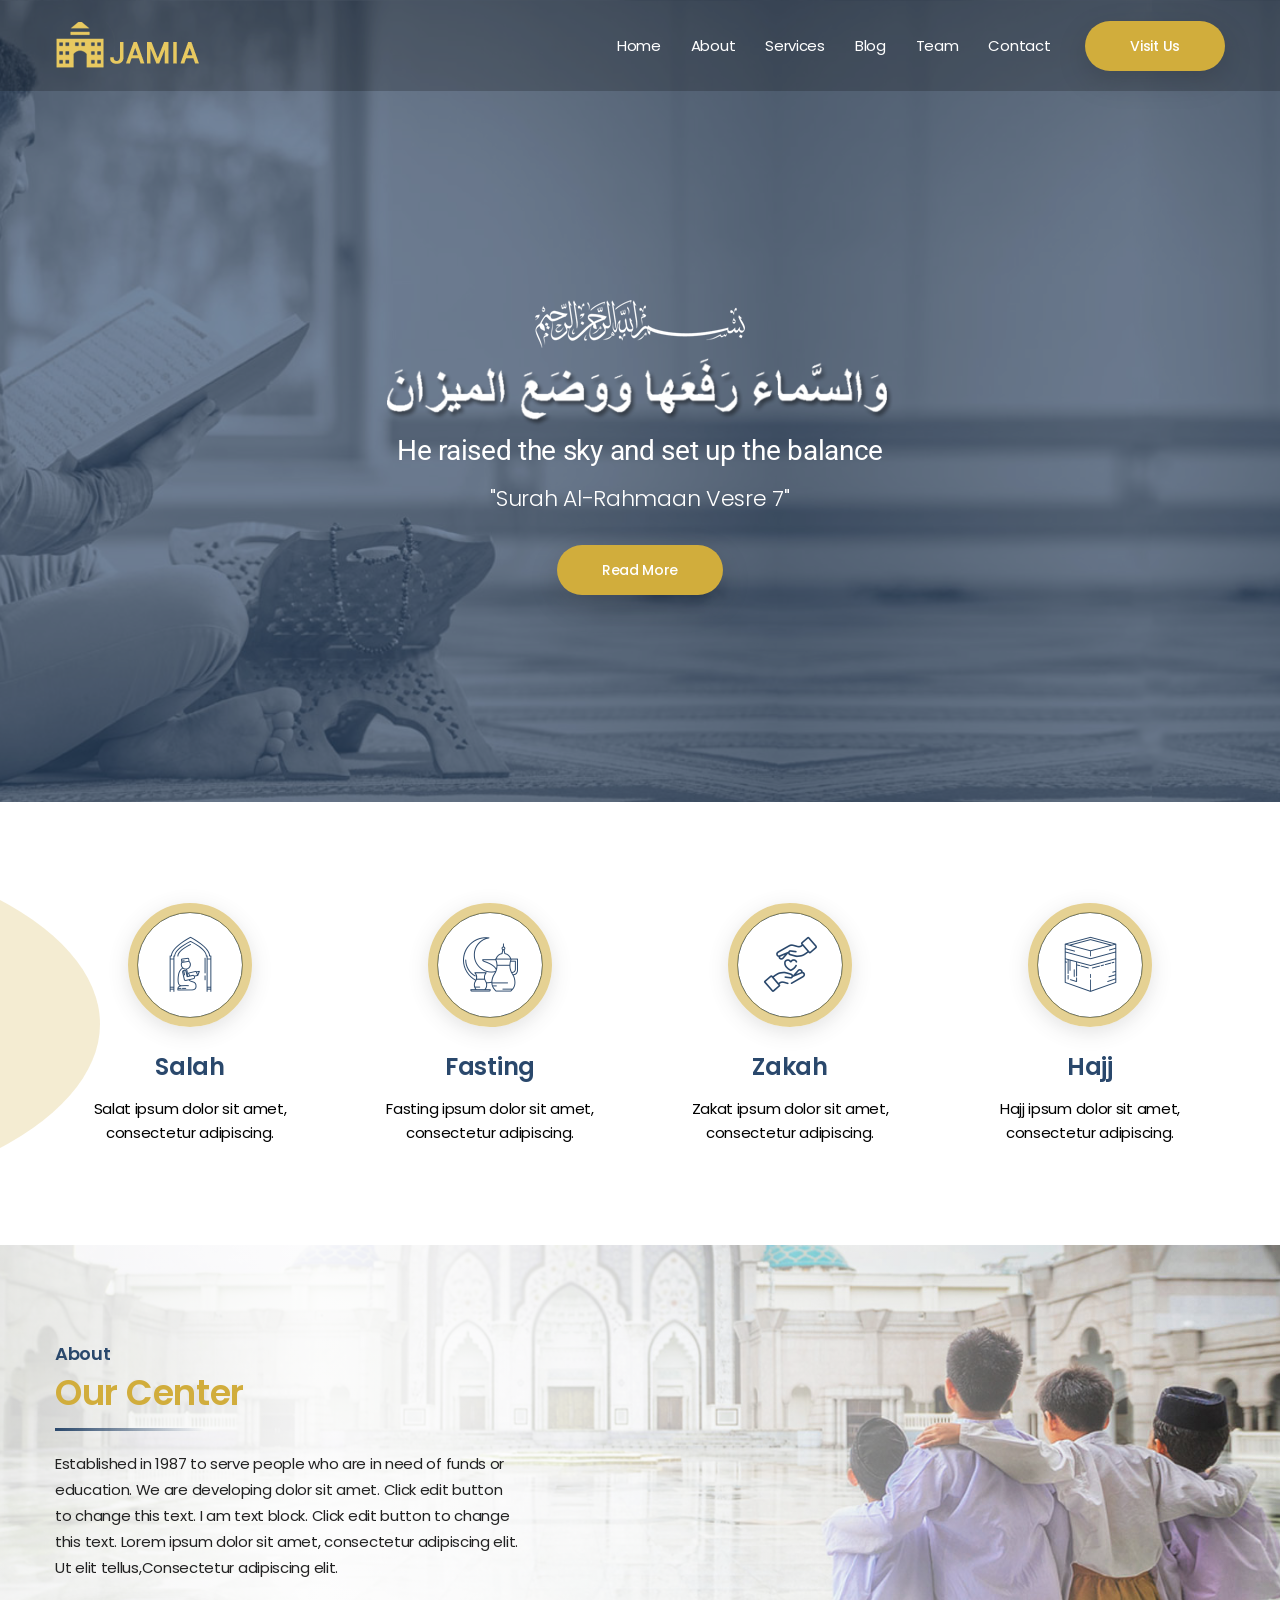
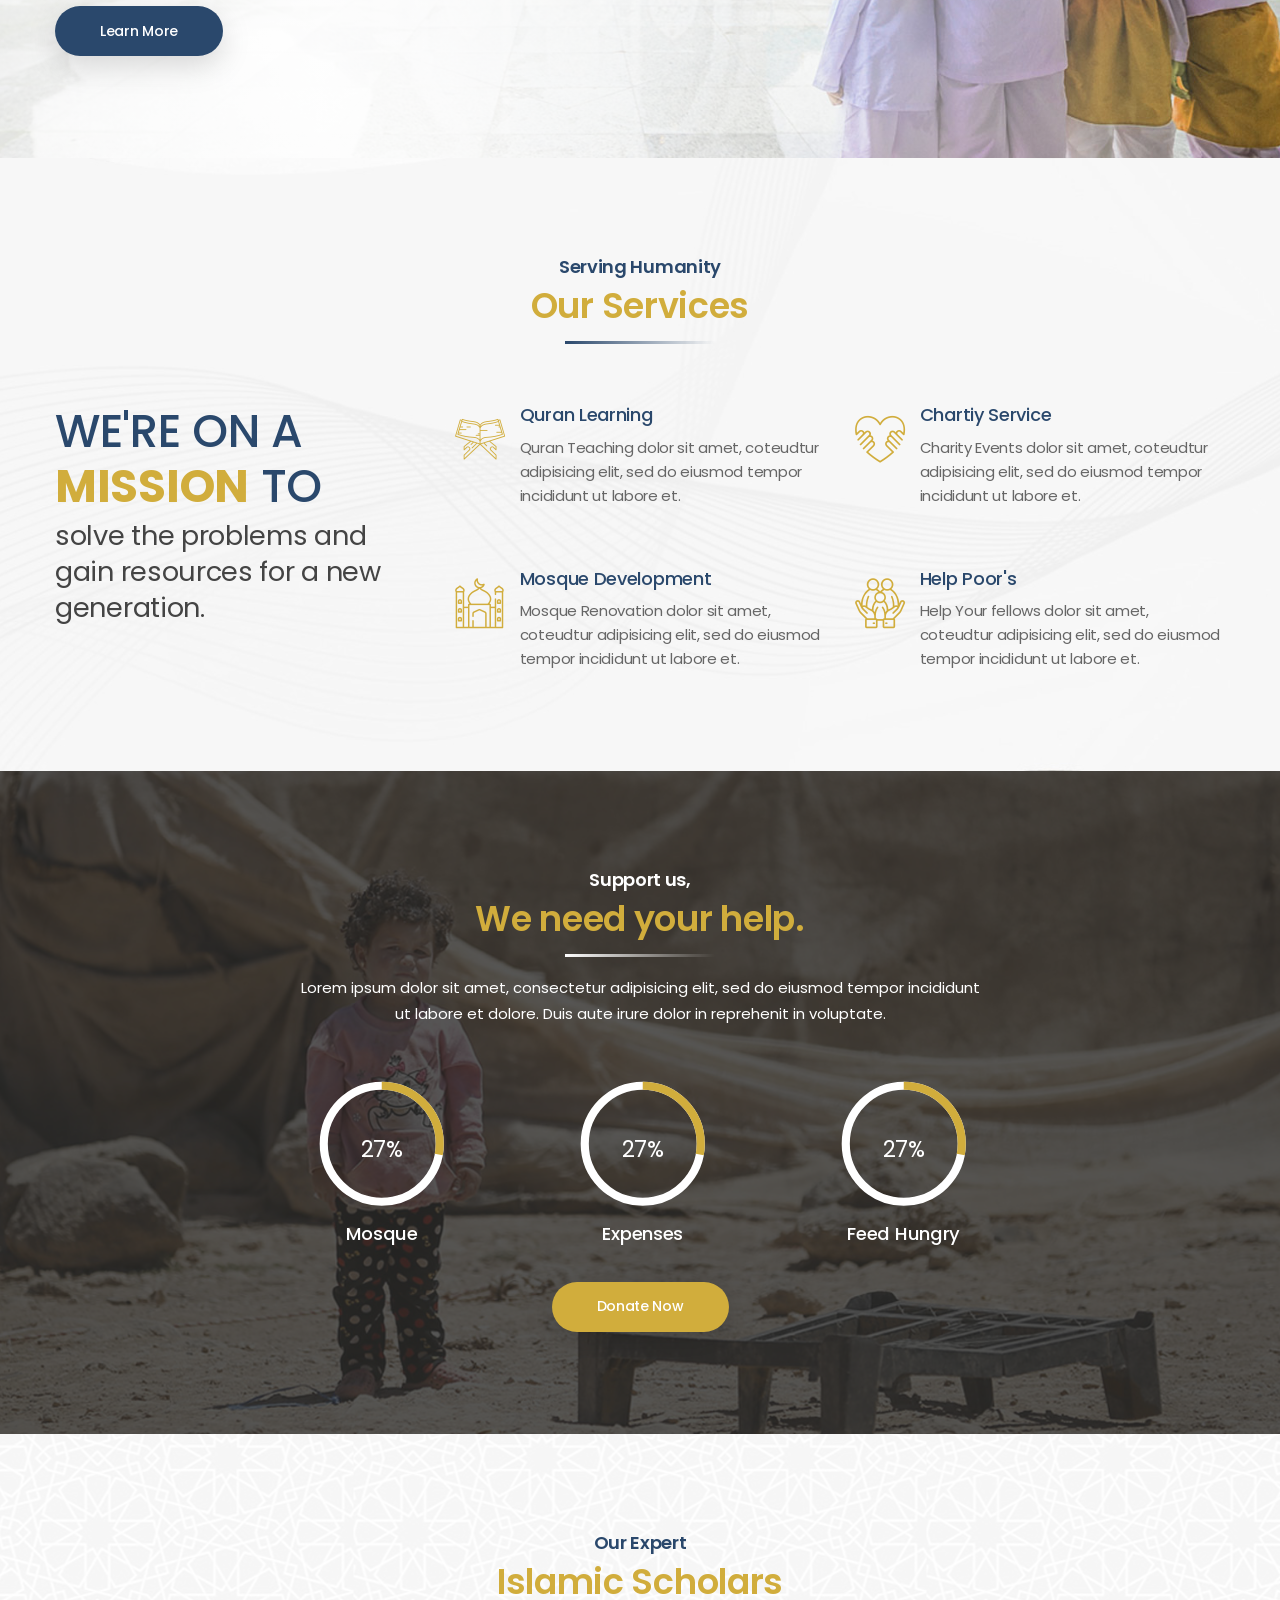
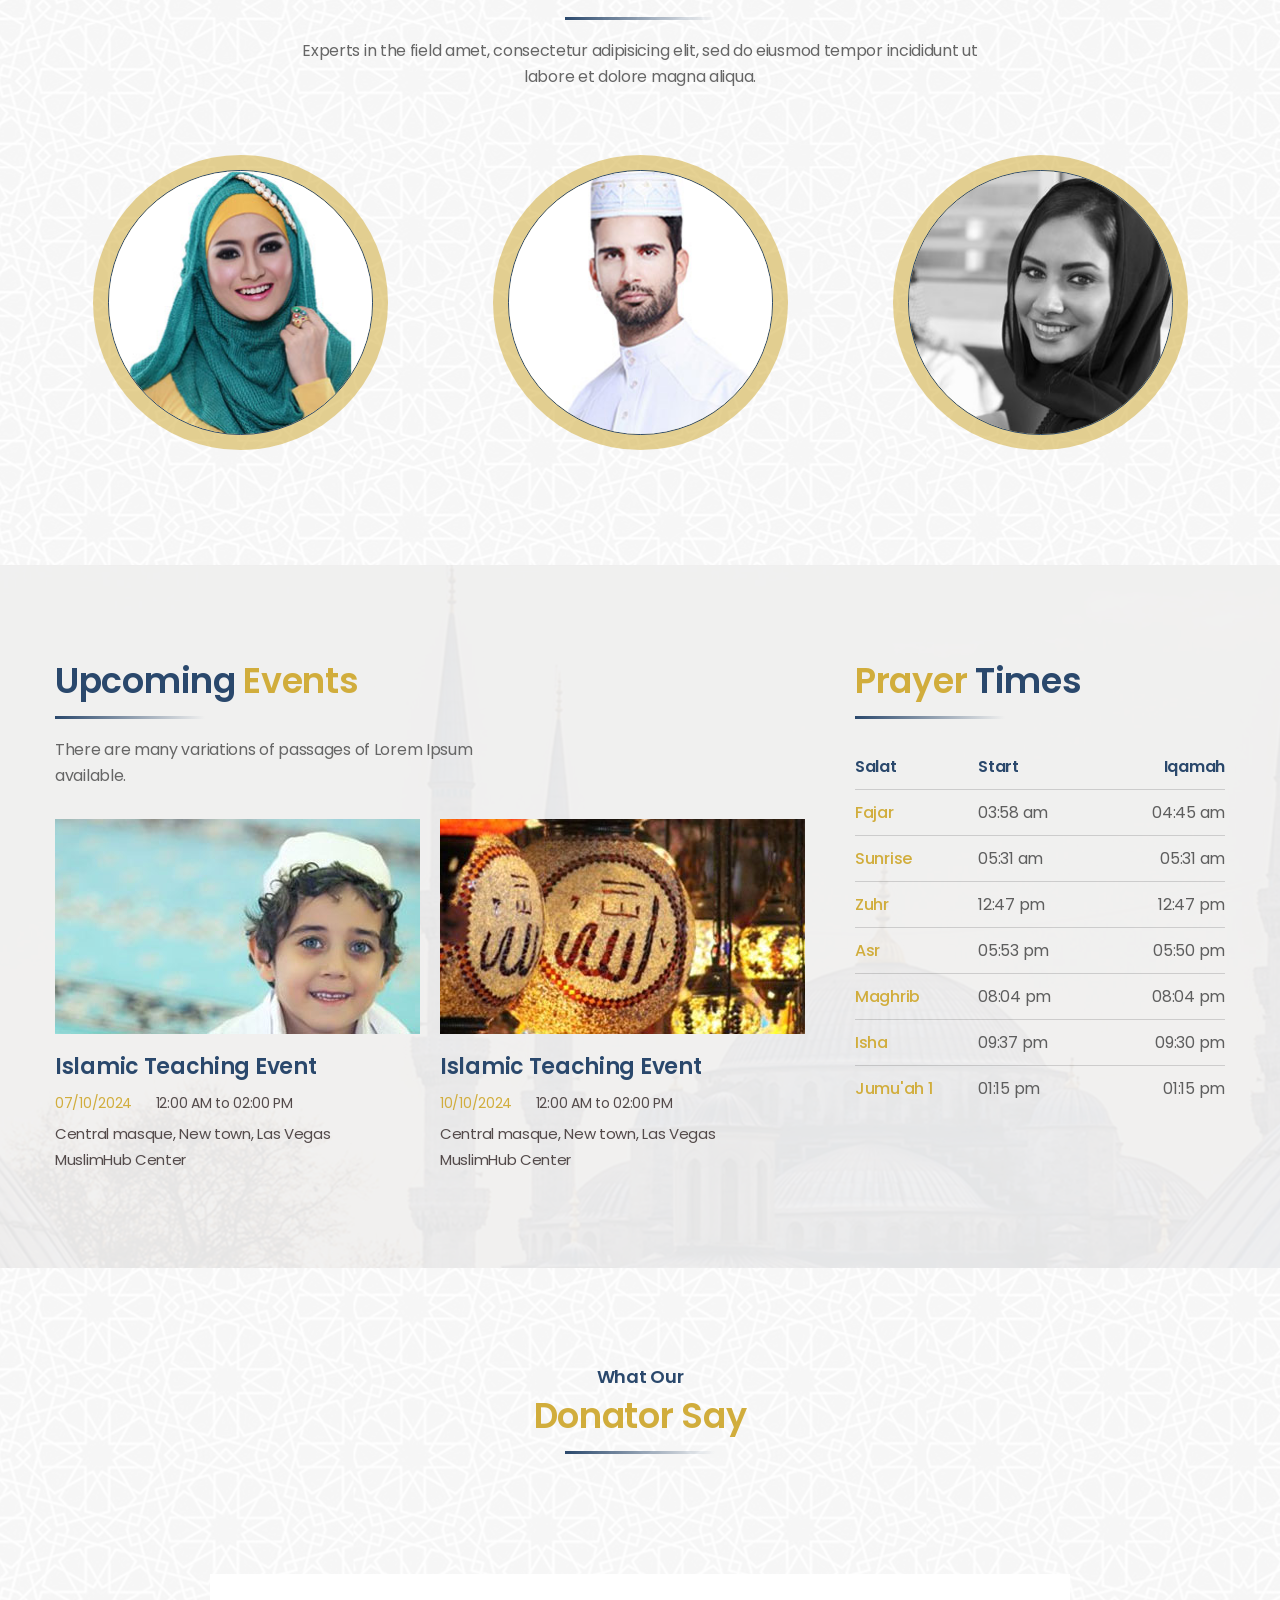
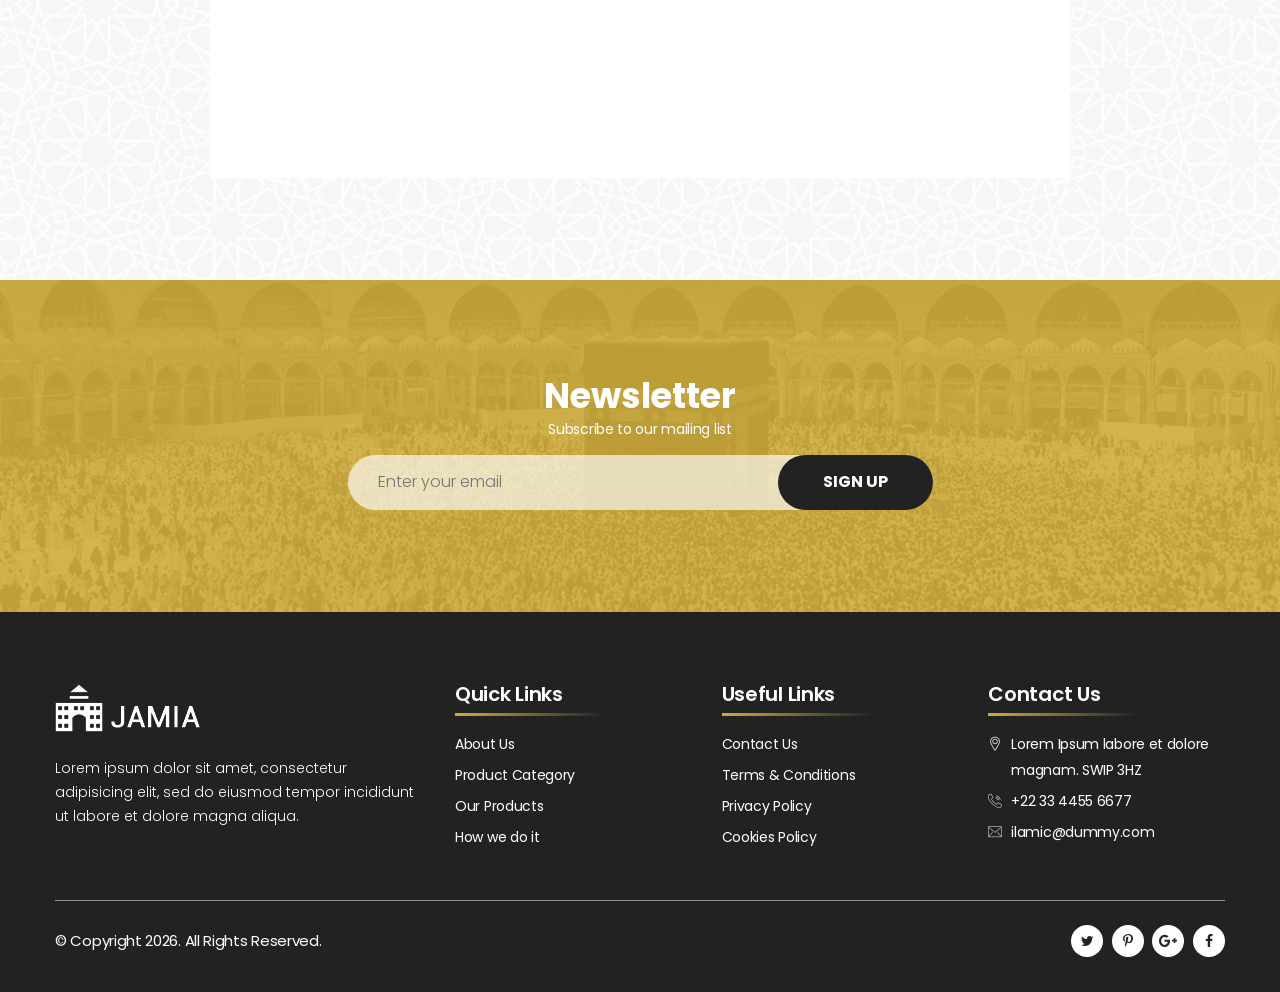
<file: index.html>
<!DOCTYPE html>
<html lang="en">

<head>
    <meta charset="UTF-8">
    <meta name="viewport" content="width=device-width, initial-scale=1, shrink-to-fit=no">
    <meta name="description" content="" />
    <meta name="keywords" content="" />
    <link rel="icon" href="assets/images/favicon.png" sizes="32x32" type="image/png">
    <title>Jamia - Islamic Center</title>

    <link rel="stylesheet" href="assets/css/icons.min.css">
    <link rel="stylesheet" href="assets/css/bootstrap.min.css">
    <link rel="stylesheet" href="assets/css/animate.min.css">
    <link rel="stylesheet" href="assets/css/fancybox.min.css">
    <link rel="stylesheet" href="assets/css/owl.carousel.min.css">
    <link rel="stylesheet" href="assets/css/jquery.circliful.css">
    <link rel="stylesheet" href="assets/css/style.css">
    <link rel="stylesheet" href="assets/css/responsive.css">

    <!-- Color Scheme -->
    <link rel="stylesheet" href="assets/css/colors/color.css" title="color" /><!-- Color -->
    <link rel="alternate stylesheet" href="assets/css/colors/color2.css" title="color2" /> <!-- Color2 -->
    <link rel="alternate stylesheet" href="assets/css/colors/color3.css" title="color3" /> <!-- Color3 -->
    <link rel="alternate stylesheet" href="assets/css/colors/color4.css" title="color4" /> <!-- Color4 -->
</head>
<body>
    <main>
        <div class="pageloader-wrap">
            <div class="loader">
                <div class="loader__bar"></div>
                <div class="loader__bar"></div>
                <div class="loader__bar"></div>
                <div class="loader__bar"></div>
                <div class="loader__bar"></div>
                <div class="loader__ball"></div>
            </div>
        </div><!-- Pageloader Wrap -->
        <div class="sidepanel">
            <span><i class="fa fa-cog fa-spin"></i></span>
            <div class="color-picker">
                <h3>Choose Your Color</h3>
                <a class="color applied" onclick="setActiveStyleSheet('color'); return false;"></a>
                <a class="color2" onclick="setActiveStyleSheet('color2'); return false;"></a>
                <a class="color3" onclick="setActiveStyleSheet('color3'); return false;"></a>
                <a class="color4" onclick="setActiveStyleSheet('color4'); return false;"></a>
            </div><!-- Color Picker -->
        </div><!-- Side Panel -->
        <header class="style1">
            <div class="container">
                <div class="logo"><a href="index.html" title="Logo"><img src="assets/images/logo.png" alt="logo.png"></a></div>
                <nav>
                    <div>
                        <a class="thm-btn brd-rd40" href="#" title="">Visit Us</a>
                        <ul>
                            <li><a href="index.html" title="">Home</a></li>
                            <li><a href="about.html" title="">About</a></li>
                            <li><a href="services.html" title="">Services</a> </li>
                            <li><a href="blog.html" title="">Blog</a></li>
                            <li><a href="team.html" title="">Team</a></li>
                            <li><a href="contact.html" title="">Contact</a></li>
                        </ul>
                    </div>
                </nav>
            </div>
        </header><!-- Header -->
        <div class="rspn-hdr">
            <div class="rspn-mdbr">
                <ul class="rspn-scil">
                    <li><a href="#" title="Twitter" target="_blank"><i class="fa fa-twitter"></i></a></li>
                    <li><a href="#" title="Facebook" target="_blank"><i class="fa fa-facebook"></i></a></li>
                    <li><a href="#" title="Linkedin" target="_blank"><i class="fa fa-linkedin"></i></a></li>
                    <li><a href="#" title="Google Plus" target="_blank"><i class="fa fa-google-plus"></i></a></li>                   
                </ul>
                <form class="rspn-srch">
                    <input type="text" placeholder="Enter Your Keyword" />
                    <button type="submit"><i class="fa fa-search"></i></button>
                </form>
            </div>
            <div class="lg-mn">
                <div class="logo"><a href="index.html" title="Logo"><img src="assets/images/logo2.png" alt="logo2.png"></a></div>
                <div class="rspn-cnt">
                    <span><i class="fa fa-envelope thm-clr"></i><a href="#" title="">info@bismillah.com</a></span>
                    <span><i class="fa fa-phone thm-clr"></i>+(00) 123-345-11</span>
                </div>
                <span class="rspn-mnu-btn"><i class="fa fa-list-ul"></i></span>
            </div>
            <div class="rsnp-mnu">
                <span class="rspn-mnu-cls"><i class="fa fa-times"></i></span>
                    <ul>
                        <li><a href="index.html" title="">Home</a></li>
                        <li><a href="about.html" title="">About</a></li>
                        <li><a href="services.html" title="">Services</a> </li>
                        <li><a href="blog.html" title="">Blog</a></li>
                        <li><a href="team.html" title="">Team</a></li>
                        <li><a href="contact.html" title="">Contact</a></li>
                    </ul>
            </div><!-- Responsive Menu -->
        </div><!-- Responsive Header -->
        <section>
            <div class="gap no-gap owl-yellow">
                <div class="featured-area-wrap text-center">
                    <div class="featured-area owl-carousel">
                        <div class="featured-item" style="background-image: url(assets/images/resources/slide1.jpg);">
                            <div class="featured-cap">
                                <img src="assets/images/resources/bsml-txt.png" alt="bsml-txt.png">
                                <h1><img src="assets/images/resources/ayat-txt.png" alt="ayat-txt-color.png"></h1>
                                <h3>He raised the sky and set up the balance</h3>
                                <span>"Surah Al-Rahmaan Vesre 7"</span>
                                <a class="thm-btn brd-rd40" href="#" title="">Read More</a>
                            </div>
                        </div>
                        <div class="featured-item" style="background-image: url(assets/images/resources/slide1.jpg);">
                            <div class="featured-cap">
                                <img src="assets/images/resources/bsml-txt2.png" alt="bsml-txt2.png">
                                <h1><img src="assets/images/resources/ayat-txt2.png" alt="ayat-txt2.png"></h1>
                                <h3>He raised the sky and set up the balance</h3>
                                <span>"Surah Al-Rahmaan Vesre 7"</span>
                                <a class="thm-btn brd-rd40" href="#" title="">Read More</a>
                            </div>
                        </div>
                    </div>
                </div><!-- Featured Area Wrap -->
            </div>
        </section>
        <section>
            <div class="gap">
                <div class="lft-shp shp-lyr"></div>
                <div class="container">
                    <div class="plrs-wrap text-center remove-ext5">
                        <div class="row">
                            <div class="col-md-3 col-sm-6 col-lg-3">
                                <div class="plr-box">
                                    <i class="flaticon-islamic-pray"></i>
                                    <div class="pilr-info">
                                        <h4>Salah</h4>
                                        <p>Salat ipsum dolor sit amet, consectetur adipiscing.</p>
                                    </div>
                                </div>
                            </div>
                            <div class="col-md-3 col-sm-6 col-lg-3">
                                <div class="plr-box">
                                    <i class="flaticon-islamic-ramadan"></i>
                                    <div class="pilr-info">
                                        <h4>Fasting</h4>
                                        <p>Fasting ipsum dolor sit amet, consectetur adipiscing.</p>
                                    </div>
                                </div>
                            </div>
                            <div class="col-md-3 col-sm-6 col-lg-3">
                                <div class="plr-box">
                                    <i class="flaticon-charity"></i>
                                    <div class="pilr-info">
                                        <h4>Zakah</h4>
                                        <p>Zakat ipsum dolor sit amet, consectetur adipiscing.</p>
                                    </div>
                                </div>
                            </div>
                            <div class="col-md-3 col-sm-6 col-lg-3">
                                <div class="plr-box">
                                    <i class="flaticon-kaaba-building"></i>
                                    <div class="pilr-info">
                                        <h4>Hajj</h4>
                                        <p>Hajj ipsum dolor sit amet, consectetur adipiscing.</p>
                                    </div>
                                </div>
                            </div>
                        </div>
                    </div><!-- Pillers Wrap -->
                </div>
            </div>
        </section>
        <section>
            <div class="gap white-grad-layer">
                <div class="fixed-bg" style="background-image: url(assets/images/parallax1.jpg);"></div>
                <div class="container">
                    <div class="abot-wrap">
                        <div class="row">
                            <div class="col-md-6 col-sm-12 col-lg-6">
                                <div class="abot-sec">
                                    <div class="sec-title">
                                        <div class="sec-title-inner">
                                            <span>About</span>
                                            <h3>Our Center</h3>
                                        </div>
                                    </div>
                                    <p>Established in 1987 to serve people who are in need of funds or education. We are developing dolor sit amet. Click edit button to change this text. I am text block. Click edit button to change this text. Lorem ipsum dolor sit amet, consectetur adipiscing elit. Ut elit tellus,Consectetur adipiscing elit. </p>
                                    <a class="secndry-btn brd-rd40" href="#" title="">Learn More</a>
                                </div>
                            </div>
                        </div>
                    </div><!-- About Wrap -->
                </div>
            </div>
        </section>
        <section>
            <div class="gap">
                <div class="fixed-bg" style="background-image: url(assets/images/parallax2.jpg);"></div>
                <div class="container">
                    <div class="sec-title text-center">
                        <div class="sec-title-inner">
                            <span>Serving Humanity</span>
                            <h3>Our Services</h3>
                        </div>
                    </div>
                    <div class="serv-wrap">
                        <div class="row">
                            <div class="col-md-4 col-sm-12 col-lg-4">
                                <div class="srv-tl">
                                    <h2>We're on a <span>Mission</span> to</h2>
                                    <h5>solve the problems and gain resources for a new generation.</h5>
                                </div>
                            </div>
                            <div class="col-md-8 col-sm-12 col-lg-8">
                                <div class="remove-ext9">
                                    <div class="row">
                                        <div class="col-md-6 col-sm-6 col-lg-6">
                                            <div class="serv-box">
                                                <i class="flaticon-quran-rehal"></i>
                                                <div class="serv-info">
                                                    <h4>Quran Learning</h4>
                                                    <p>Quran Teaching dolor sit amet, coteudtur adipisicing elit, sed do eiusmod tempor incididunt ut labore et.</p>
                                                </div>
                                            </div>
                                        </div>
                                        <div class="col-md-6 col-sm-6 col-lg-6">
                                            <div class="serv-box">
                                                <i class="flaticon-heart-1"></i>
                                                <div class="serv-info">
                                                    <h4>Chartiy Service</h4>
                                                    <p>Charity Events dolor sit amet, coteudtur adipisicing elit, sed do eiusmod tempor incididunt ut labore et.</p>
                                                </div>
                                            </div>
                                        </div>
                                        <div class="col-md-6 col-sm-6 col-lg-6">
                                            <div class="serv-box">
                                                <i class="flaticon-mosque"></i>
                                                <div class="serv-info">
                                                    <h4>Mosque Development</h4>
                                                    <p>Mosque Renovation dolor sit amet, coteudtur adipisicing elit, sed do eiusmod tempor incididunt ut labore et.</p>
                                                </div>
                                            </div>
                                        </div>
                                        <div class="col-md-6 col-sm-6 col-lg-6">
                                            <div class="serv-box">
                                                <i class="flaticon-social-care"></i>
                                                <div class="serv-info">
                                                    <h4>Help Poor's</h4>
                                                    <p>Help Your fellows dolor sit amet, coteudtur adipisicing elit, sed do eiusmod tempor incididunt ut labore et.</p>
                                                </div>
                                            </div>
                                        </div>
                                    </div>
                                </div>
                            </div>
                        </div>
                    </div><!-- Serv Wrap -->
                </div>
            </div>
        </section>
		
		<section>
            <div class="gap black-layer2 opc8 style-4-donate">
                <div class="fixed-bg" style="background-image: url(assets/images/parallax3.jpg);"></div>
                <div class="container">
                    <div class="sec-title2 text-center">
                        <div class="sec-title-inner">
                            <span>Support us,</span>
                            <h3>We need your help.</h3>
                        </div>
                        <p>Lorem ipsum dolor sit amet, consectetur adipisicing elit, sed do eiusmod tempor incididunt ut labore et dolore. Duis aute irure dolor in reprehenit in voluptate.</p>
                    </div>
                    <div class="suprt-prgrs style2 text-center">
                        <div class="suprt-prg" id="suprt-prg1"></div>
						<div class="suprt-prg" id="suprt-prg2"></div>
						<div class="suprt-prg" id="suprt-prg3"></div>
                    </div>
                    <div class="view-all text-center">
                        <a class="thm-btn brd-rd40" href="#" title="">Donate Now</a>
                    </div><!-- View All -->
                </div>
            </div>
        </section>
        
        <section>
            <div class="gap white-layer opc9">
                <div class="fixed-bg ptrn-bg" style="background-image: url(assets/images/pattern-bg.jpg);"></div>
                <div class="container">
                    <div class="sec-title text-center">
                        <div class="sec-title-inner">
                            <span>Our Expert</span>
                            <h3>Islamic Scholars</h3>
                        </div>
                        <p>Experts in the field amet, consectetur adipisicing elit, sed do eiusmod tempor incididunt ut labore et dolore magna aliqua.</p>
                    </div>
                    <div class="team-wrap text-center remove-ext5">
                        <div class="row">
                            <div class="col-md-4 col-sm-6 col-lg-4">
                                <div class="team-box">
                                    <img src="assets/images/resources/team-img1-1.jpg" alt="team-img1-1.jpg">
                                    <div class="team-info">
                                        <h4>Al Zahra</h4>
                                        <p>Lorem ipsum dolor sit amet, consectetur adipisicing elit, sed do eiusmod tempor</p>
                                        <div class="team-scl">
                                            <a href="#" title="Twitter" target="_blank"><i class="fa fa-twitter"></i></a>
                                            <a href="#" title="Pinterest" target="_blank"><i class="fa fa-pinterest-p"></i></a>
                                            <a href="#" title="Google Plus" target="_blank"><i class="fa fa-google-plus"></i></a>
                                            <a href="#" title="Facebook" target="_blank"><i class="fa fa-facebook"></i></a>
                                        </div>
                                    </div>
                                </div>
                            </div>
                            <div class="col-md-4 col-sm-6 col-lg-4">
                                <div class="team-box">
                                    <img src="assets/images/resources/team-img1-2.jpg" alt="team-img1-2.jpg">
                                    <div class="team-info">
                                        <h4>Umair</h4>
                                        <p>Lorem ipsum dolor sit amet, consectetur adipisicing elit, sed do eiusmod tempor</p>
                                        <div class="team-scl">
                                            <a href="#" title="Twitter" target="_blank"><i class="fa fa-twitter"></i></a>
                                            <a href="#" title="Pinterest" target="_blank"><i class="fa fa-pinterest-p"></i></a>
                                            <a href="#" title="Google Plus" target="_blank"><i class="fa fa-google-plus"></i></a>
                                            <a href="#" title="Facebook" target="_blank"><i class="fa fa-facebook"></i></a>
                                        </div>
                                    </div>
                                </div>
                            </div>
                            <div class="col-md-4 col-sm-6 col-lg-4">
                                <div class="team-box">
                                    <img src="assets/images/resources/team-img1-3.jpg" alt="team-img1-3.jpg">
                                    <div class="team-info">
                                        <h4>Fatima</h4>
                                        <p>Lorem ipsum dolor sit amet, consectetur adipisicing elit, sed do eiusmod tempor</p>
                                        <div class="team-scl">
                                            <a href="#" title="Twitter" target="_blank"><i class="fa fa-twitter"></i></a>
                                            <a href="#" title="Pinterest" target="_blank"><i class="fa fa-pinterest-p"></i></a>
                                            <a href="#" title="Google Plus" target="_blank"><i class="fa fa-google-plus"></i></a>
                                            <a href="#" title="Facebook" target="_blank"><i class="fa fa-facebook"></i></a>
                                        </div>
                                    </div>
                                </div>
                            </div>
                        </div>
                    </div><!-- Team Wrap -->
                </div>
            </div>
        </section>
        <section>
            <div class="gap gray-layer opc95">
                <div class="fixed-bg" style="background-image: url(assets/images/parallax4.jpg);"></div>
                <div class="container">
                    <div class="evnt-pry-wrap">
                        <div class="row">
                            <div class="col-md-8 col-sm-12 col-lg-8">
                                <div class="sec-title">
                                    <div class="sec-title-inner">
                                        <h3><span>Upcoming</span> Events</h3>
                                    </div>
                                    <p>There are many variations of passages of Lorem Ipsum available.</p>
                                </div>
                                <div class="evnt-wrap remove-ext5">
                                    <div class="row mrg20">
                                        <div class="col-md-6 col-sm-6 col-lg-6">
                                            <div class="evnt-box">
                                                <div class="evnt-thmb">
                                                    <a href="#" title=""><img src="assets/images/resources/evnt-img1.jpg" alt="evnt-img1.jpg"></a>
                                                </div>
                                                <div class="evnt-info">
                                                    <h4><a href="#" title="">Islamic Teaching Event</a></h4>
                                                    <ul class="pst-mta">
                                                        <li class="thm-clr">07/10/2024</li>
                                                        <li>12:00 AM to 02:00 PM</li>
                                                    </ul>
                                                    <p>Central masque, New town, Las Vegas MuslimHub Center</p>
                                                </div>
                                            </div>
                                        </div>
                                        <div class="col-md-6 col-sm-6 col-lg-6">
                                            <div class="evnt-box">
                                                <div class="evnt-thmb">
                                                    <a href="#" title=""><img src="assets/images/resources/evnt-img2.jpg" alt="evnt-img2.jpg"></a>
                                                </div>
                                                <div class="evnt-info">
                                                    <h4><a href="#" title="">Islamic Teaching Event</a></h4>
                                                    <ul class="pst-mta">
                                                        <li class="thm-clr">10/10/2024</li>
                                                        <li>12:00 AM to 02:00 PM</li>
                                                    </ul>
                                                    <p>Central masque, New town, Las Vegas MuslimHub Center</p>
                                                </div>
                                            </div>
                                        </div>
                                    </div>
                                </div><!-- Events Wrap -->
                            </div>
                            <div class="col-md-4 col-sm-12 col-lg-4">
                                <div class="sec-title">
                                    <div class="sec-title-inner">
                                        <h3>Prayer <span>Times</span></h3>
                                    </div>
                                </div>
                                <ul class="prayer-times">
                                    <li class="pry-tim-hed"><span>Salat</span><span>Start</span><span>Iqamah</span></li>
                                    <li><span class="thm-clr">Fajar</span><span>03:58 am</span><span>04:45 am</span></li>
                                    <li><span class="thm-clr">Sunrise</span><span>05:31 am</span><span>05:31 am</span></li>
                                    <li><span class="thm-clr">Zuhr</span><span>12:47 pm</span><span>12:47 pm</span></li>
                                    <li><span class="thm-clr">Asr</span><span>05:53 pm</span><span>05:50 pm</span></li>
                                    <li><span class="thm-clr">Maghrib</span><span>08:04 pm</span><span>08:04 pm</span></li>
                                    <li><span class="thm-clr">Isha</span><span>09:37 pm</span><span>09:30 pm</span></li>
                                    <li><span class="thm-clr">Jumu'ah 1</span><span>01:15 pm</span><span>01:15 pm</span></li>
                                </ul>
                            </div>
                        </div>
                    </div><!-- Events & Prayer Wrap -->
                </div>
            </div>
        </section>
        <section>
            <div class="gap white-layer opc9">
                <div class="fixed-bg ptrn-bg" style="background-image: url(assets/images/pattern-bg.jpg);"></div>
                <div class="container">
                    <div class="sec-title text-center">
                        <div class="sec-title-inner">
                            <span>What Our</span>
                            <h3>Donator Say</h3>
                        </div>
                    </div>
                    <div class="testi-wrap text-center">
                        <div class="testi-car owl-carousel">
                            <div class="testi-itm">
                                <i><img src="assets/images/resources/testi-img1.jpg" alt="testi-img1.jpg"></i>
                                <div class="testi-info">
                                    <h4>Abu Hassam Adam</h4>
                                    <p><i>"</i>Lorem ipsum dolor sit amet, consectetur adipisicing elit, sed do eiusmod tempor incididunt ut labore et dolore magna aliqua.<i>"</i></p>
                                </div>
                            </div>
                            <div class="testi-itm">
                                <i><img src="assets/images/resources/testi-img2.jpg" alt="testi-img2.jpg"></i>
                                <div class="testi-info">
                                    <h4>Abu Adam Hassam</h4>
                                    <p><i>"</i>Lorem ipsum dolor sit amet, consectetur adipisicing elit, sed do eiusmod tempor incididunt ut labore et dolore magna aliqua.<i>"</i></p>
                                </div>
                            </div>
                        </div>
                    </div>
                </div>
            </div>
        </section>
        <section>
            <div class="gap thm-layer opc9">
                <div class="fixed-bg" style="background-image: url(assets/images/parallax7.jpg);"></div>
                <div class="container">
                    <div class="nwsltr-wrp text-center">
                        <div class="nwsltr-innr">
                            <div class="nwsltr-title">
                                <h3>Newsletter</h3>
                                <span>Subscribe to our mailing list</span>
                            </div>
                            <form>
                                <input type="email" placeholder="Enter your email">
                                <button type="submit">Sign up</button>
                            </form>
                        </div>
                    </div>
                </div>
            </div>
        </section>
        <footer>
            <div class="gap top-spac70 drk-bg2 remove-bottom">
                <div class="container">
                    <div class="footer-data">
                        <div class="row">
                            <div class="col-md-4 col-sm-12 col-lg-4">
                                <div class="wdgt-box">
                                    <div class="logo"><a href="index.html" title="Logo"><img src="assets/images/logo2.png" alt="logo2.png"></a></div>
                                    <p>Lorem ipsum dolor sit amet, consectetur adipisicing elit, sed do eiusmod tempor incididunt ut labore et dolore magna aliqua.</p>
                                </div>
                            </div>
                            <div class="col-md-8 col-sm-12 col-lg-8">
                                <div class="row">
                                    <div class="col-md-4 col-sm-4 col-lg-4">
                                        <div class="wdgt-box">
                                            <h4>Quick Links</h4>
                                            <ul>
                                                <li><a href="#" title="">About Us</a></li>
                                                <li><a href="#" title="">Product Category</a></li>
                                                <li><a href="#" title="">Our Products</a></li>
                                                <li><a href="#" title="">How we do it</a></li>
                                            </ul>
                                        </div>
                                    </div>
                                    <div class="col-md-4 col-sm-4 col-lg-4">
                                        <div class="wdgt-box">
                                            <h4>Useful Links</h4>
                                            <ul>
                                                <li><a href="#" title="">Contact Us</a></li>
                                                <li><a href="#" title="">Terms & Conditions</a></li>
                                                <li><a href="#" title="">Privacy Policy</a></li>
                                                <li><a href="#" title="">Cookies Policy</a></li>
                                            </ul>
                                        </div>
                                    </div>
                                    <div class="col-md-4 col-sm-4 col-lg-4">
                                        <div class="wdgt-box">
                                            <h4>Contact Us</h4>
                                            <ul class="cont-lst">
                                                <li><i class="flaticon-location-pin"></i>Lorem Ipsum labore et dolore magnam. SWIP 3HZ</li>
                                                <li><i class="flaticon-call"></i>+22 33 4455 6677</li>
                                                <li><i class="flaticon-email"></i><a href="#" title="">ilamic@dummy.com</a></li>
                                            </ul>
                                        </div>
                                    </div>
                                </div>
                            </div>
                        </div>
                    </div><!-- Footer Data -->
                    <div class="bottom-bar">
                        <p>&copy; Copyright 2026. All Rights Reserved.</p>
                        <div class="scl">
                            <a href="#" title="Twitter" target="_blank"><i class="fa fa-twitter"></i></a>
                            <a href="#" title="Pinterest" target="_blank"><i class="fa fa-pinterest-p"></i></a>
                            <a href="#" title="Google Plus" target="_blank"><i class="fa fa-google-plus"></i></a>
                            <a href="#" title="Facebook" target="_blank"><i class="fa fa-facebook"></i></a>
                        </div>
                    </div><!-- Bottom Bar -->
                </div>
            </div>
        </footer>
    </main><!-- Main Wrapper -->

    <script src="assets/js/jquery.min.js"></script>
    <script src="assets/js/bootstrap.min.js"></script>
    <script src="assets/js/downCount.js"></script>
    <script src="assets/js/fancybox.min.js"></script>
    <script src="assets/js/isotope.pkgd.min.js"></script>
    <script src="assets/js/perfectscrollbar.min.js"></script>
    <script src="assets/js/wow.min.js"></script>
    <script src="assets/js/owl.carousel.min.js"></script>
    <script src="assets/js/jquery.circliful.min.js"></script>
    <script src="assets/js/custom-scripts.js"></script>
</body>	


</html>
</file>
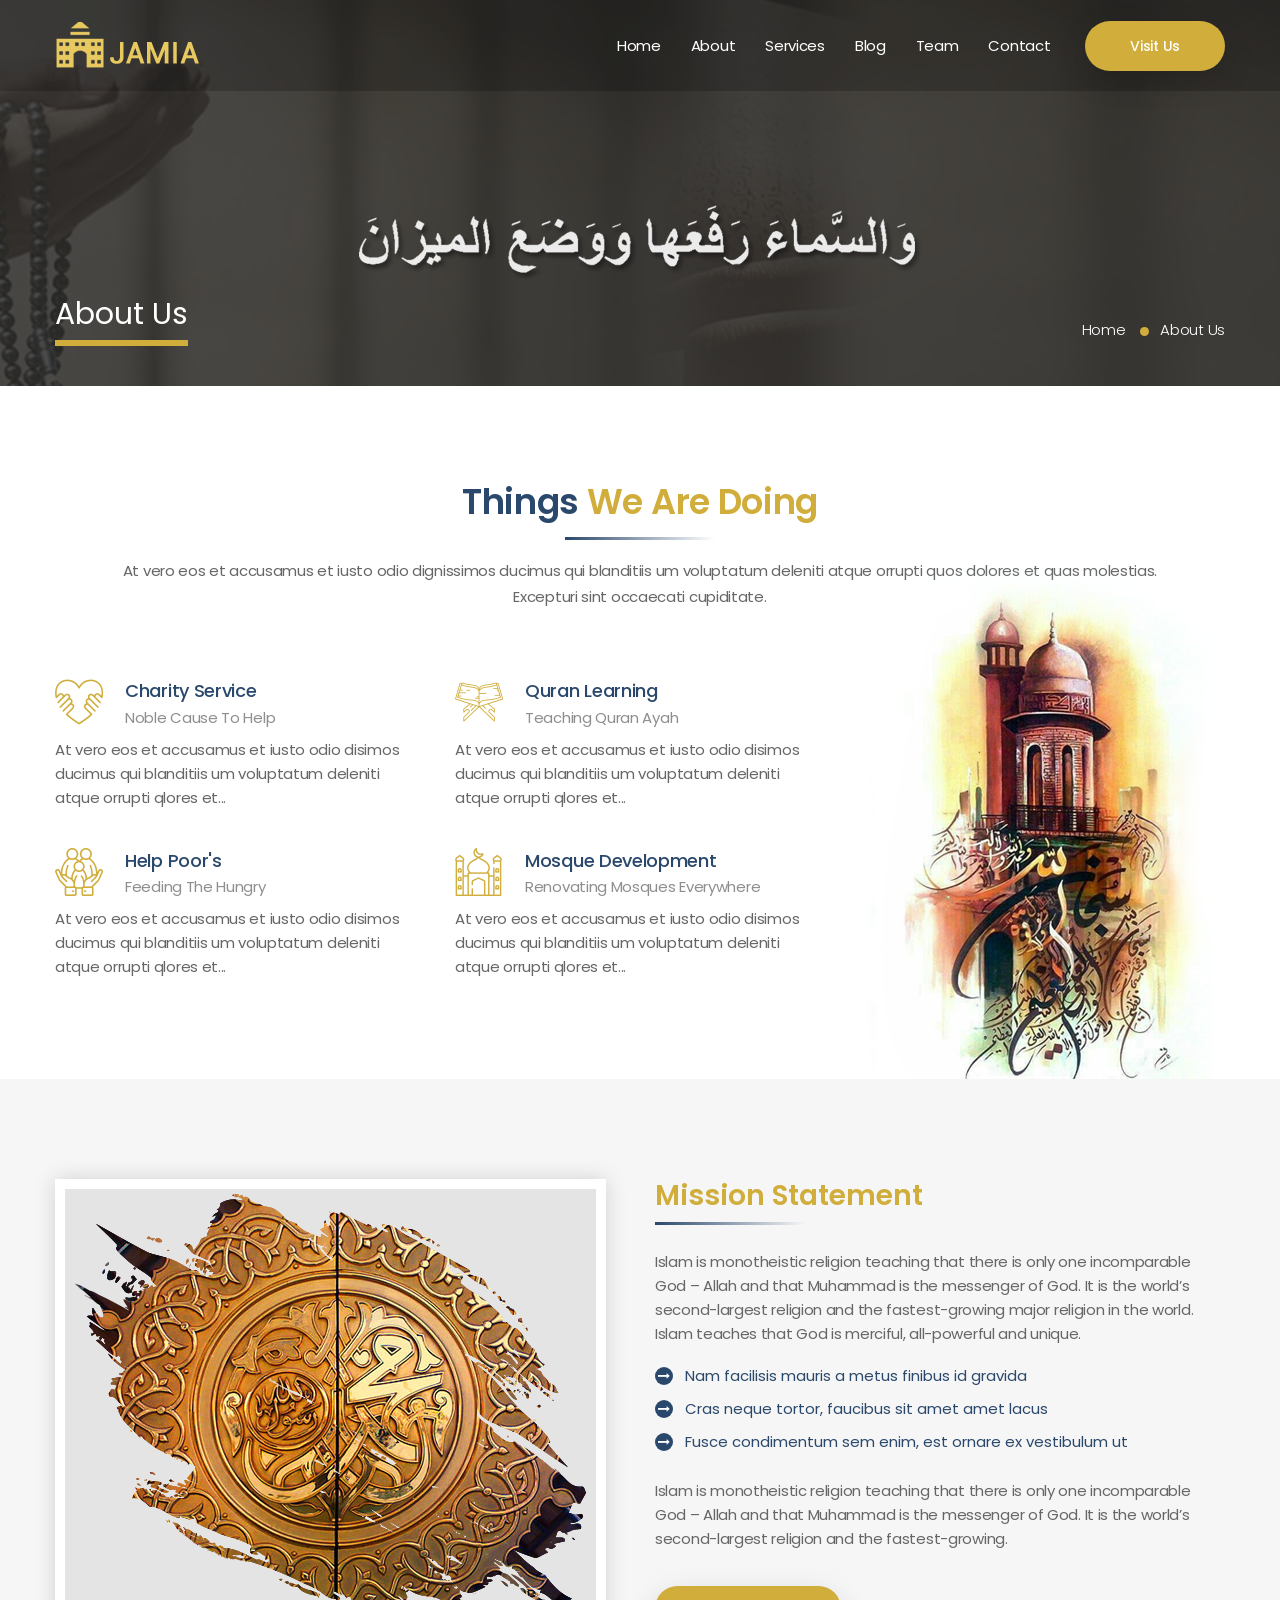
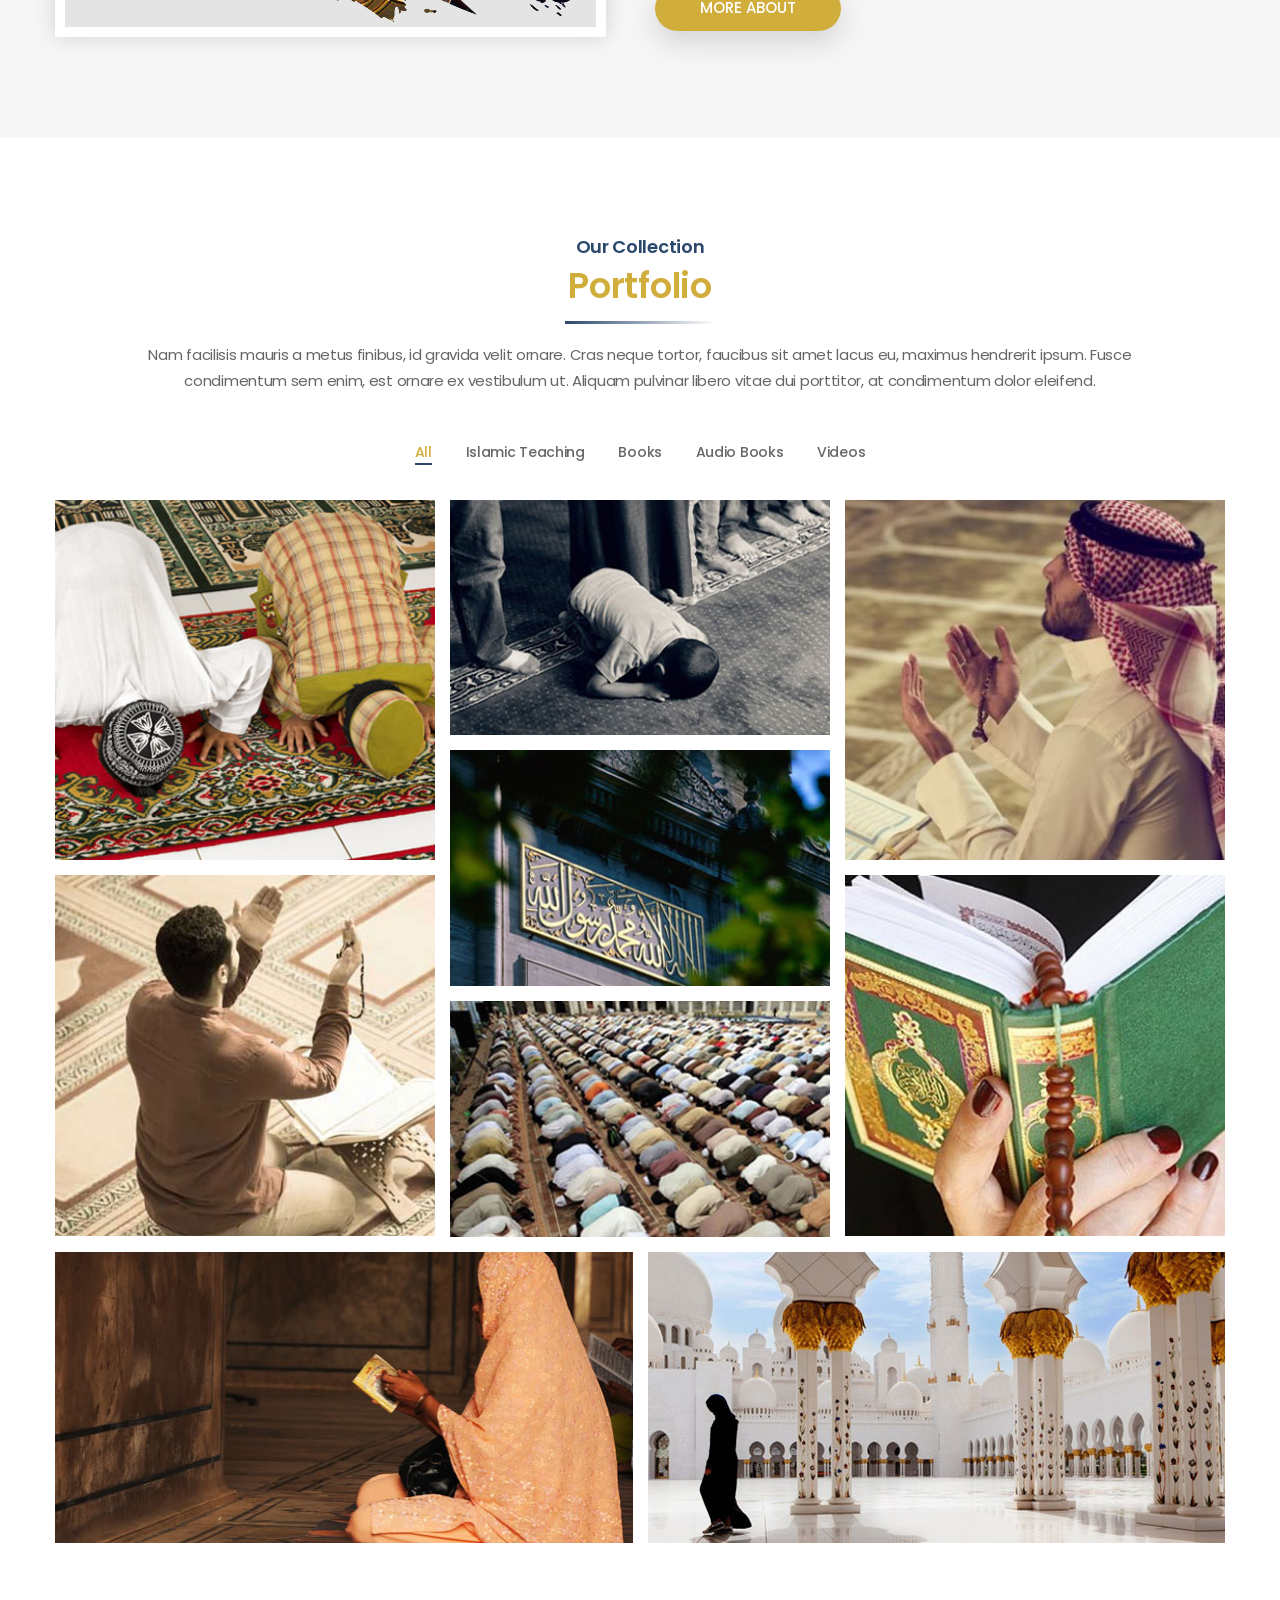
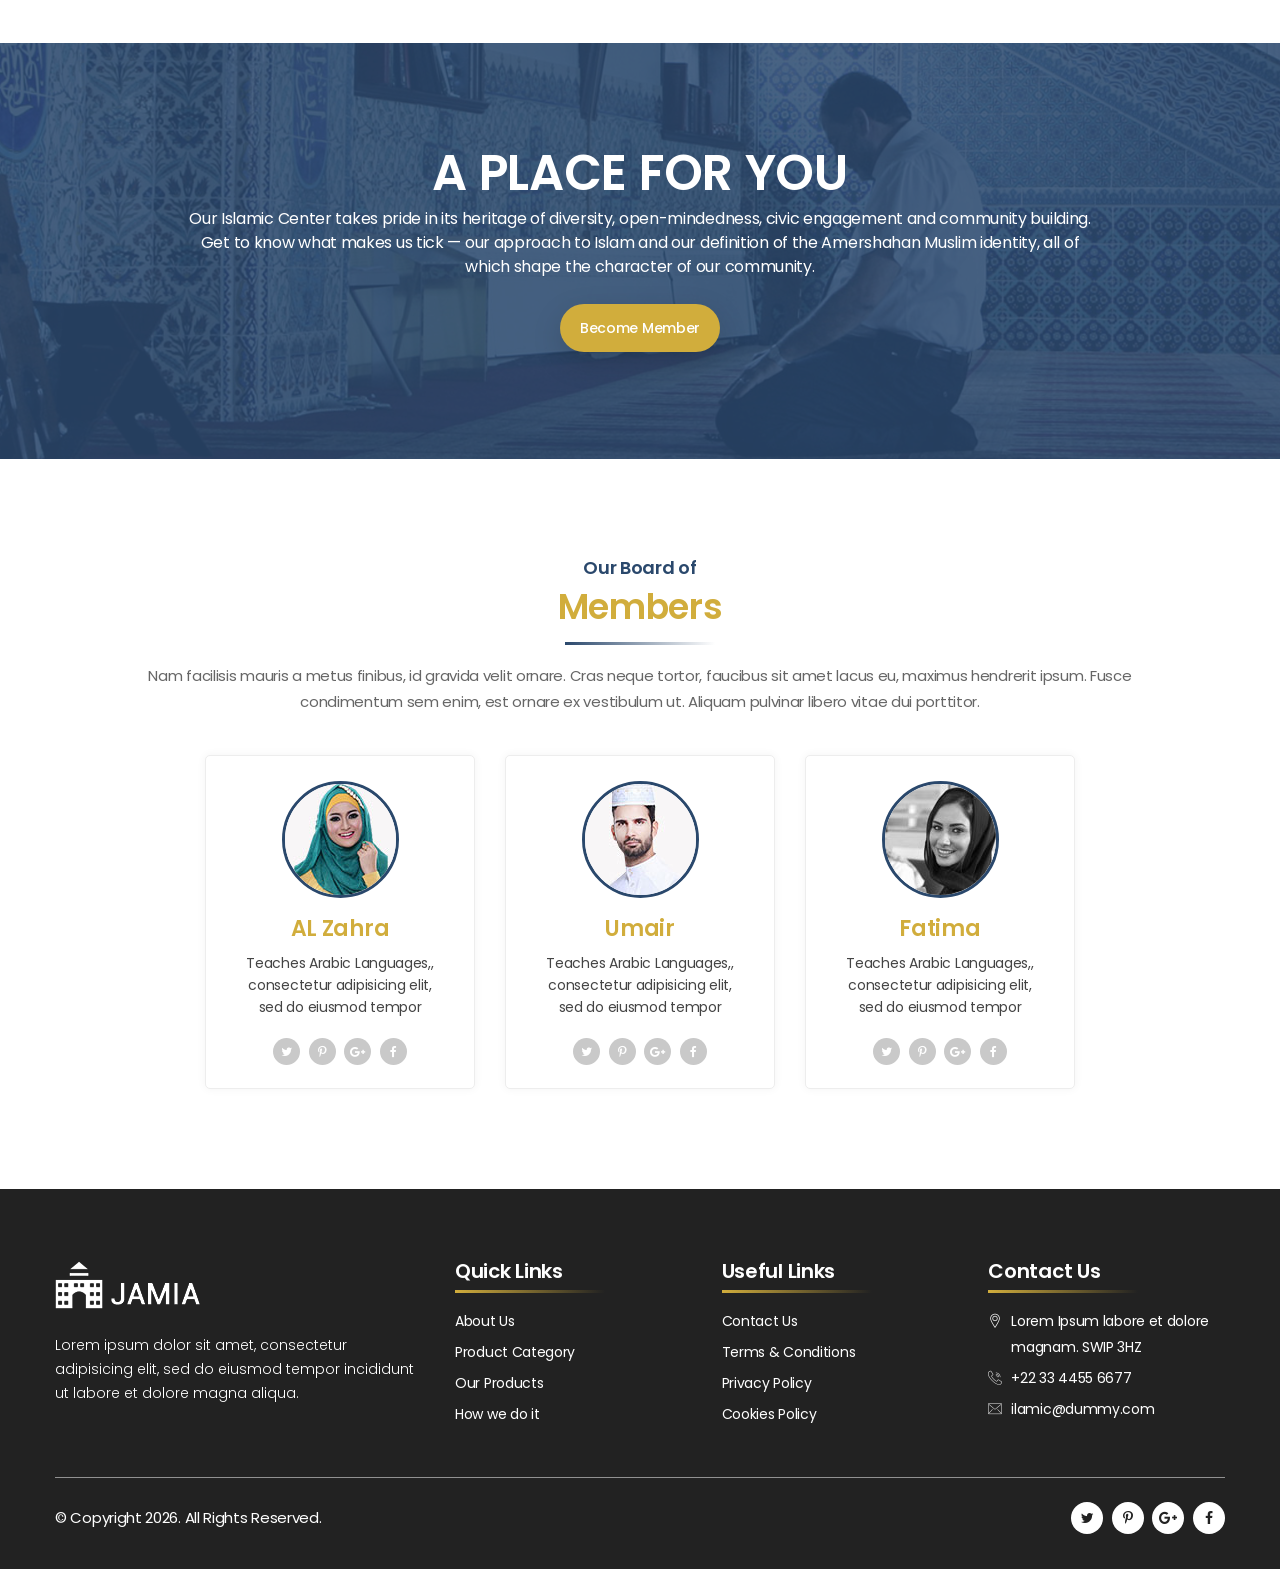
<file: about.html>
<!DOCTYPE html>
<html lang="en">


<head>
    <meta charset="UTF-8">
    <meta name="viewport" content="width=device-width, initial-scale=1, shrink-to-fit=no">
    <meta name="description" content="" />
    <meta name="keywords" content="" />
    <link rel="icon" href="assets/images/favicon.png" sizes="32x32" type="image/png">
    <title>Jamia - Islamic Center</title>

    <link rel="stylesheet" href="assets/css/icons.min.css">
    <link rel="stylesheet" href="assets/css/bootstrap.min.css">
    <link rel="stylesheet" href="assets/css/animate.min.css">
    <link rel="stylesheet" href="assets/css/fancybox.min.css">
    <link rel="stylesheet" href="assets/css/owl.carousel.min.css">
    <link rel="stylesheet" href="assets/css/style.css">
    <link rel="stylesheet" href="assets/css/responsive.css">

    <!-- Color Scheme -->
    <link rel="stylesheet" href="assets/css/colors/color.css" title="color" /><!-- Color -->
    <link rel="alternate stylesheet" href="assets/css/colors/color2.css" title="color2" /> <!-- Color2 -->
    <link rel="alternate stylesheet" href="assets/css/colors/color3.css" title="color3" /> <!-- Color3 -->
    <link rel="alternate stylesheet" href="assets/css/colors/color4.css" title="color4" /> <!-- Color4 -->
</head>
<body>
    <main>
        <div class="pageloader-wrap">
            <div class="loader">
                <div class="loader__bar"></div>
                <div class="loader__bar"></div>
                <div class="loader__bar"></div>
                <div class="loader__bar"></div>
                <div class="loader__bar"></div>
                <div class="loader__ball"></div>
            </div>
        </div><!-- Pageloader Wrap -->
        <div class="sidepanel">
            <span><i class="fa fa-cog fa-spin"></i></span>
            <div class="color-picker">
                <h3>Choose Your Color</h3>
                <a class="color applied" onclick="setActiveStyleSheet('color'); return false;"></a>
                <a class="color2" onclick="setActiveStyleSheet('color2'); return false;"></a>
                <a class="color3" onclick="setActiveStyleSheet('color3'); return false;"></a>
                <a class="color4" onclick="setActiveStyleSheet('color4'); return false;"></a>
            </div><!-- Color Picker -->
        </div><!-- Side Panel -->
        <header class="style1">
            <div class="container">
                <div class="logo"><a href="index.html" title="Logo"><img src="assets/images/logo.png" alt="logo.png"></a></div>
                <nav>
                    <div>
                        <a class="thm-btn brd-rd40" href="#" title="">Visit Us</a>
                        <ul>
                            <li><a href="index.html" title="">Home</a></li>
                            <li><a href="about.html" title="">About</a></li>
                            <li><a href="services.html" title="">Services</a> </li>
                            <li><a href="blog.html" title="">Blog</a></li>
                            <li><a href="team.html" title="">Team</a></li>
                            <li><a href="contact.html" title="">Contact</a></li>
                        </ul>
                    </div>
                </nav>
            </div>
        </header><!-- Header -->
        <div class="rspn-hdr">
            <div class="rspn-mdbr">
                <ul class="rspn-scil">
                    <li><a href="#" title="Twitter" target="_blank"><i class="fa fa-twitter"></i></a></li>
                    <li><a href="#" title="Facebook" target="_blank"><i class="fa fa-facebook"></i></a></li>
                    <li><a href="#" title="Linkedin" target="_blank"><i class="fa fa-linkedin"></i></a></li>
                    <li><a href="#" title="Google Plus" target="_blank"><i class="fa fa-google-plus"></i></a></li>                   
                </ul>
                <form class="rspn-srch">
                    <input type="text" placeholder="Enter Your Keyword" />
                    <button type="submit"><i class="fa fa-search"></i></button>
                </form>
            </div>
            <div class="lg-mn">
                <div class="logo"><a href="index.html" title="Logo"><img src="assets/images/logo2.png" alt="logo2.png"></a></div>
                <div class="rspn-cnt">
                    <span><i class="fa fa-envelope thm-clr"></i><a href="#" title="">info@bismillah.com</a></span>
                    <span><i class="fa fa-phone thm-clr"></i>+(00) 123-345-11</span>
                </div>
                <span class="rspn-mnu-btn"><i class="fa fa-list-ul"></i></span>
            </div>
            <div class="rsnp-mnu">
                <span class="rspn-mnu-cls"><i class="fa fa-times"></i></span>
                    <ul>
                        <li><a href="index.html" title="">Home</a></li>
                        <li><a href="about.html" title="">About</a></li>
                        <li><a href="services.html" title="">Services</a> </li>
                        <li><a href="blog.html" title="">Blog</a></li>
                        <li><a href="team.html" title="">Team</a></li>
                        <li><a href="contact.html" title="">Contact</a></li>
                    </ul>
            </div><!-- Responsive Menu -->
        </div><!-- Responsive Header -->
        <section>
            <div class="gap remove-bottom black-layer2 opc85">
                <div class="fixed-bg" style="background-image: url(assets/images/parallax12.jpg);"></div>
                <div class="container">
                    <div class="page-title-wrap">
                        <h1><img src="assets/images/resources/page-title-ayat.png" alt="page-title-ayat.png"></h1>
                        <h2>About Us</h2>
                        <ul class="breadcrumbs">
                            <li><a href="index.html" title="">Home</a></li>
                            <li>About Us</li>
                        </ul>
                    </div><!-- Page Title Wrap -->
                </div>
            </div>
        </section>
        <section>
            <div class="gap">
                <div class="container">
                    <div class="sec-title style2 text-center">
                        <div class="sec-title-inner">
                            <h3><span class="secndry-clr">Things</span> We Are Doing</h3>
                        </div>
                        <p>At vero eos et accusamus et iusto odio dignissimos ducimus qui blanditiis um voluptatum deleniti atque orrupti quos dolores et quas molestias. Excepturi sint occaecati cupiditate.</p>
                    </div>
                    <div class="srv-wrap3">
                        <div class="row">
                            <div class="col-md-4 col-sm-12 col-lg-4">
                                <div class="srv-mckp">
                                    <img src="assets/images/resources/srv-img.png" alt="srv-img.png">
                                </div>
                            </div>
                            <div class="col-md-8 col-sm-12 col-lg-8">
                                <div class="remove-ext5">
                                    <div class="row">
                                        <div class="col-md-6 col-sm-6 col-lg-6">
                                            <div class="srv-box3">
                                                <div class="srv-ttl">
                                                    <i class="flaticon-quran-rehal"></i>
                                                    <h4>Quran Learning</h4>
                                                    <span>Teaching Quran Ayah</span>
                                                </div>
                                                <p>At vero eos et accusamus et iusto odio disimos ducimus qui blanditiis um voluptatum deleniti atque orrupti qlores et...</p>
                                            </div>
                                        </div>
                                        <div class="col-md-6 col-sm-6 col-lg-6">
                                            <div class="srv-box3">
                                                <div class="srv-ttl">
                                                    <i class="flaticon-heart-1"></i>
                                                    <h4>Charity Service</h4>
                                                    <span>Noble Cause To Help</span>
                                                </div>
                                                <p>At vero eos et accusamus et iusto odio disimos ducimus qui blanditiis um voluptatum deleniti atque orrupti qlores et...</p>
                                            </div>
                                        </div>
                                        <div class="col-md-6 col-sm-6 col-lg-6">
                                            <div class="srv-box3">
                                                <div class="srv-ttl">
                                                    <i class="flaticon-mosque"></i>
                                                    <h4>Mosque Development</h4>
                                                    <span>Renovating Mosques Everywhere</span>
                                                </div>
                                                <p>At vero eos et accusamus et iusto odio disimos ducimus qui blanditiis um voluptatum deleniti atque orrupti qlores et...</p>
                                            </div>
                                        </div>
                                        <div class="col-md-6 col-sm-6 col-lg-6">
                                            <div class="srv-box3">
                                                <div class="srv-ttl">
                                                    <i class="flaticon-social-care"></i>
                                                    <h4>Help Poor's</h4>
                                                    <span>Feeding The Hungry</span>
                                                </div>
                                                <p>At vero eos et accusamus et iusto odio disimos ducimus qui blanditiis um voluptatum deleniti atque orrupti qlores et...</p>
                                            </div>
                                        </div>
                                    </div>
                                </div>
                            </div>
                        </div>
                    </div>
                </div>
            </div>
        </section>
        <section>
            <div class="gap gray-bg2">
                <div class="container">
                    <div class="msn-wrap">
                        <div class="row">
                            <div class="col-md-6 col-sm-12 col-lg-6">
                                <div class="msn-thmb-wrap">
                                    <a href="assets/images/resources/hstry-img.png" data-fancybox="gallery" title=""><img src="assets/images/resources/hstry-img.png" alt="msn-img1.jpg"></a> 
                                </div>
                            </div>
                            <div class="col-md-6 col-sm-12 col-lg-6">
                                <div class="msn-desc">
                                    <h3>Mission Statement</h3>
                                    <p>Islam is monotheistic religion teaching that there is only one incomparable God – Allah and that Muhammad is the messenger of God. It is the world’s second-largest religion and the fastest-growing major religion in the world. Islam teaches that God is merciful, all-powerful and unique.</p>
                                    <ul>
                                        <li>Nam facilisis mauris a metus finibus id gravida</li>
                                        <li>Cras neque tortor, faucibus sit amet amet lacus</li>
                                        <li>Fusce condimentum sem enim, est ornare ex vestibulum ut</li>
                                    </ul>
                                    <p>Islam is monotheistic religion teaching that there is only one incomparable God – Allah and that Muhammad is the messenger of God. It is the world’s second-largest religion and the fastest-growing.</p>
                                    <a class="thm-btn brd-rd40" href="#" title="">MORE ABOUT</a>
                                </div>
                            </div>
                        </div>
                    </div>
                </div>
            </div>
        </section>
        <section>
            <div class="gap">
                <div class="container">
                    <div class="sec-title style2 text-center">
                        <div class="sec-title-inner">
                            <span>Our Collection</span>
                            <h3>Portfolio</h3>
                        </div>
                        <p>Nam facilisis mauris a metus finibus, id gravida velit ornare. Cras neque tortor, faucibus sit amet lacus eu, maximus hendrerit ipsum. Fusce condimentum sem enim, est ornare ex vestibulum ut. Aliquam pulvinar libero vitae dui porttitor, at condimentum dolor eleifend.</p>
                    </div>
                    <div class="prtfl-wrap text-center">
                        <ul class="fltr-lnks">
                            <li class="active"><a data-filter="*" href="#">All</a></li>
                            <li><a data-filter=".fltr-itm1" href="#">Islamic Teaching</a></li>
                            <li><a data-filter=".fltr-itm2" href="#">Books</a></li>
                            <li><a data-filter=".fltr-itm3" href="#">Audio Books</a></li>
                            <li><a data-filter=".fltr-itm4" href="#">Videos</a></li>
                        </ul>
                        <div class="prtfl-dta remove-ext1">
                            <div class="row mrg15 masonry">
                                <div class="col-md-4 col-sm-6 col-lg-4 fltr-itm fltr-itm1">
                                    <div class="prtfl-box">
                                        <img src="assets/images/resources/prtfl-img1.jpg" alt="prtfl-img1.jpg">
                                        <div class="prtfl-info">
                                            <a href="assets/images/resources/prtfl-img1.jpg" data-fancybox="gallery" title=""><i class="fa fa-plus"></i></a>
                                            <h4>Islamic Center</h4>
                                            <span>artwork / branding</span>
                                        </div>
                                    </div>
                                    <div class="prtfl-box">
                                        <img src="assets/images/resources/prtfl-img2.jpg" alt="prtfl-img2.jpg">
                                        <div class="prtfl-info">
                                            <a href="assets/images/resources/prtfl-img2.jpg" data-fancybox="gallery" title=""><i class="fa fa-plus"></i></a>
                                            <h4>Eid Prayer</h4>
                                            <span>artwork / branding</span>
                                        </div>
                                    </div>
                                </div>                                 
                                <div class="col-md-4 col-sm-6 col-lg-4 fltr-itm fltr-itm3">
                                    <div class="prtfl-box">
                                        <img src="assets/images/resources/prtfl-img3.jpg" alt="prtfl-img3.jpg">
                                        <div class="prtfl-info">
                                            <a href="assets/images/resources/prtfl-img3.jpg" data-fancybox="gallery" title=""><i class="fa fa-plus"></i></a>
                                            <h4>Offer Namaz</h4>
                                            <span>artwork / branding</span>
                                        </div>
                                    </div>
                                    <div class="prtfl-box">
                                        <img src="assets/images/resources/prtfl-img4.jpg" alt="prtfl-img4.jpg">
                                        <div class="prtfl-info">
                                            <a href="assets/images/resources/prtfl-img4.jpg" data-fancybox="gallery" title=""><i class="fa fa-plus"></i></a>
                                            <h4>Eid Celebration</h4>
                                            <span>artwork / branding</span>
                                        </div>
                                    </div>
                                    <div class="prtfl-box">
                                        <img src="assets/images/resources/prtfl-img5.jpg" alt="prtfl-img5.jpg">
                                        <div class="prtfl-info">
                                            <a href="assets/images/resources/prtfl-img5.jpg" data-fancybox="gallery" title=""><i class="fa fa-plus"></i></a>
                                            <h4>Prayer Dua</h4>
                                            <span>artwork / branding</span>
                                        </div>
                                    </div>
                                </div>
                                <div class="col-md-4 col-sm-6 col-lg-4 fltr-itm fltr-itm2">
                                    <div class="prtfl-box">
                                        <img src="assets/images/resources/prtfl-img6.jpg" alt="prtfl-img6.jpg">
                                        <div class="prtfl-info">
                                            <a href="assets/images/resources/prtfl-img6.jpg" data-fancybox="gallery" title=""><i class="fa fa-plus"></i></a>
                                            <h4>Quran Learing</h4>
                                            <span>artwork / branding</span>
                                        </div>
                                    </div>
                                    <div class="prtfl-box">
                                        <img src="assets/images/resources/prtfl-img7.jpg" alt="prtfl-img7.jpg">
                                        <div class="prtfl-info">
                                            <a href="assets/images/resources/prtfl-img7.jpg" data-fancybox="gallery" title=""><i class="fa fa-plus"></i></a>
                                            <h4>Wazaif Benefits</h4>
                                            <span>artwork / branding</span>
                                        </div>
                                    </div>
                                </div>
                                <div class="col-md-6 col-sm-6 col-lg-6 fltr-itm fltr-itm4">
                                    <div class="prtfl-box">
                                        <img src="assets/images/resources/prtfl-img8.jpg" alt="prtfl-img8.jpg">
                                        <div class="prtfl-info">
                                            <a href="assets/images/resources/prtfl-img8.jpg" data-fancybox="gallery" title=""><i class="fa fa-plus"></i></a>
                                            <h4>Ramadan Celebration</h4>
                                            <span>artwork / branding</span>
                                        </div>
                                    </div>
                                </div>
                                <div class="col-md-6 col-sm-6 col-lg-6 fltr-itm fltr-itm1 fltr-itm2 fltr-itm3 fltr-itm4">
                                    <div class="prtfl-box">
                                        <img src="assets/images/resources/prtfl-img9.jpg" alt="prtfl-img9.jpg">
                                        <div class="prtfl-info">
                                            <a href="assets/images/resources/prtfl-img9.jpg" data-fancybox="gallery" title=""><i class="fa fa-plus"></i></a>
                                            <h4>Ramadan Celebration</h4>
                                            <span>artwork / branding</span>
                                        </div>
                                    </div>
                                </div>
                            </div>
                        </div>
                    </div>
                </div>
            </div>
        </section>
        <section>
            <div class="gap blue-layer opc85">
                <div class="fixed-bg" style="background-image: url(assets/images/parallax11.jpg);"></div>
                <div class="container">
                    <div class="place-wrap text-center">
                        <div class="place-inner">
                            <h2>A Place For You</h2>
                            <p>Our Islamic Center takes pride in its heritage of diversity, open-mindedness, civic engagement and community building. Get to know what makes us tick — our approach to Islam and our definition of the Amershahan Muslim identity, all of which shape the character of our community.</p>
                            <a class="thm-btn brd-rd40" href="#" title="">Become Member</a>
                        </div>
                    </div>
                </div>
            </div>
        </section>
        <section>
            <div class="gap">
                <div class="container">
                    <div class="sec-title style2 text-center">
                        <div class="sec-title-inner">
                            <span>Our Board of</span>
                            <h3>Members</h3>
                        </div>
                        <p>Nam facilisis mauris a metus finibus, id gravida velit ornare. Cras neque tortor, faucibus sit amet lacus eu, maximus hendrerit ipsum. Fusce condimentum sem enim, est ornare ex vestibulum ut. Aliquam pulvinar libero vitae dui porttitor.</p>
                    </div>
                    <div class="team-wrap2 text-center remove-ext3">
                        <div class="row justify-content-center">
                            <div class="col-md-3 col-sm-6 col-lg-3 fadeIn" data-wow-duration=".8s" data-wow-delay=".2s">
                                <div class="team-box2">
                                    <img src="assets/images/resources/team-img2-1.jpg" alt="team-img2-1.jpg">
                                    <div class="team-info2">
                                        <h4>AL Zahra</h4>
                                        <p>Teaches Arabic Languages,, consectetur adipisicing elit, sed do eiusmod tempor</p>
                                        <div class="team-scl">
                                            <a href="#" title="Twitter" target="_blank"><i class="fa fa-twitter"></i></a>
                                            <a href="#" title="Pinterest" target="_blank"><i class="fa fa-pinterest-p"></i></a>
                                            <a href="#" title="Google Plus" target="_blank"><i class="fa fa-google-plus"></i></a>
                                            <a href="#" title="Facebook" target="_blank"><i class="fa fa-facebook"></i></a>
                                        </div>
                                    </div>
                                </div>
                            </div>
                            <div class="col-md-3 col-sm-6 col-lg-3 fadeIn" data-wow-duration=".8s" data-wow-delay=".3s">
                                <div class="team-box2">
                                    <img src="assets/images/resources/team-img2-2.jpg" alt="team-img2-2.jpg">
                                    <div class="team-info2">
                                        <h4>Umair</h4>
                                        <p>Teaches Arabic Languages,, consectetur adipisicing elit, sed do eiusmod tempor</p>
                                        <div class="team-scl">
                                            <a href="#" title="Twitter" target="_blank"><i class="fa fa-twitter"></i></a>
                                            <a href="#" title="Pinterest" target="_blank"><i class="fa fa-pinterest-p"></i></a>
                                            <a href="#" title="Google Plus" target="_blank"><i class="fa fa-google-plus"></i></a>
                                            <a href="#" title="Facebook" target="_blank"><i class="fa fa-facebook"></i></a>
                                        </div>
                                    </div>
                                </div>
                            </div>
                            <div class="col-md-3 col-sm-6 col-lg-3 fadeIn" data-wow-duration=".8s" data-wow-delay=".4s">
                                <div class="team-box2">
                                    <img src="assets/images/resources/team-img2-3.jpg" alt="team-img2-3.jpg">
                                    <div class="team-info2">
                                        <h4>Fatima</h4>
                                        <p>Teaches Arabic Languages,, consectetur adipisicing elit, sed do eiusmod tempor</p>
                                        <div class="team-scl">
                                            <a href="#" title="Twitter" target="_blank"><i class="fa fa-twitter"></i></a>
                                            <a href="#" title="Pinterest" target="_blank"><i class="fa fa-pinterest-p"></i></a>
                                            <a href="#" title="Google Plus" target="_blank"><i class="fa fa-google-plus"></i></a>
                                            <a href="#" title="Facebook" target="_blank"><i class="fa fa-facebook"></i></a>
                                        </div>
                                    </div>
                                </div>
                            </div>
                        </div>
                    </div><!-- Team Wrap -->
                </div>
            </div>
        </section>
        <footer>
            <div class="gap top-spac70 drk-bg2 remove-bottom">
                <div class="container">
                    <div class="footer-data">
                        <div class="row">
                            <div class="col-md-4 col-sm-12 col-lg-4">
                                <div class="wdgt-box">
                                    <div class="logo"><a href="index.html" title="Logo"><img src="assets/images/logo2.png" alt="logo2.png"></a></div>
                                    <p>Lorem ipsum dolor sit amet, consectetur adipisicing elit, sed do eiusmod tempor incididunt ut labore et dolore magna aliqua.</p>
                                </div>
                            </div>
                            <div class="col-md-8 col-sm-12 col-lg-8">
                                <div class="row">
                                    <div class="col-md-4 col-sm-4 col-lg-4">
                                        <div class="wdgt-box">
                                            <h4>Quick Links</h4>
                                            <ul>
                                                <li><a href="#" title="">About Us</a></li>
                                                <li><a href="#" title="">Product Category</a></li>
                                                <li><a href="#" title="">Our Products</a></li>
                                                <li><a href="#" title="">How we do it</a></li>
                                            </ul>
                                        </div>
                                    </div>
                                    <div class="col-md-4 col-sm-4 col-lg-4">
                                        <div class="wdgt-box">
                                            <h4>Useful Links</h4>
                                            <ul>
                                                <li><a href="#" title="">Contact Us</a></li>
                                                <li><a href="#" title="">Terms & Conditions</a></li>
                                                <li><a href="#" title="">Privacy Policy</a></li>
                                                <li><a href="#" title="">Cookies Policy</a></li>
                                            </ul>
                                        </div>
                                    </div>
                                    <div class="col-md-4 col-sm-4 col-lg-4">
                                        <div class="wdgt-box">
                                            <h4>Contact Us</h4>
                                            <ul class="cont-lst">
                                                <li><i class="flaticon-location-pin"></i>Lorem Ipsum labore et dolore magnam. SWIP 3HZ</li>
                                                <li><i class="flaticon-call"></i>+22 33 4455 6677</li>
                                                <li><i class="flaticon-email"></i><a href="#" title="">ilamic@dummy.com</a></li>
                                            </ul>
                                        </div>
                                    </div>
                                </div>
                            </div>
                        </div>
                    </div><!-- Footer Data -->
                    <div class="bottom-bar">
                        <p>&copy; Copyright 2026. All Rights Reserved.</p>
                        <div class="scl">
                            <a href="#" title="Twitter" target="_blank"><i class="fa fa-twitter"></i></a>
                            <a href="#" title="Pinterest" target="_blank"><i class="fa fa-pinterest-p"></i></a>
                            <a href="#" title="Google Plus" target="_blank"><i class="fa fa-google-plus"></i></a>
                            <a href="#" title="Facebook" target="_blank"><i class="fa fa-facebook"></i></a>
                        </div>
                    </div><!-- Bottom Bar -->
                </div>
            </div>
        </footer>
    </main><!-- Main Wrapper -->

    <script src="assets/js/jquery.min.js"></script>
    <script src="assets/js/bootstrap.min.js"></script>
    <script src="assets/js/downCount.js"></script>
    <script src="assets/js/fancybox.min.js"></script>
    <script src="assets/js/isotope.pkgd.min.js"></script>
    <script src="assets/js/perfectscrollbar.min.js"></script>
    <script src="assets/js/wow.min.js"></script>
    <script src="assets/js/owl.carousel.min.js"></script>
    <script src="assets/js/custom-scripts.js"></script>
</body>	

</html>
</file>
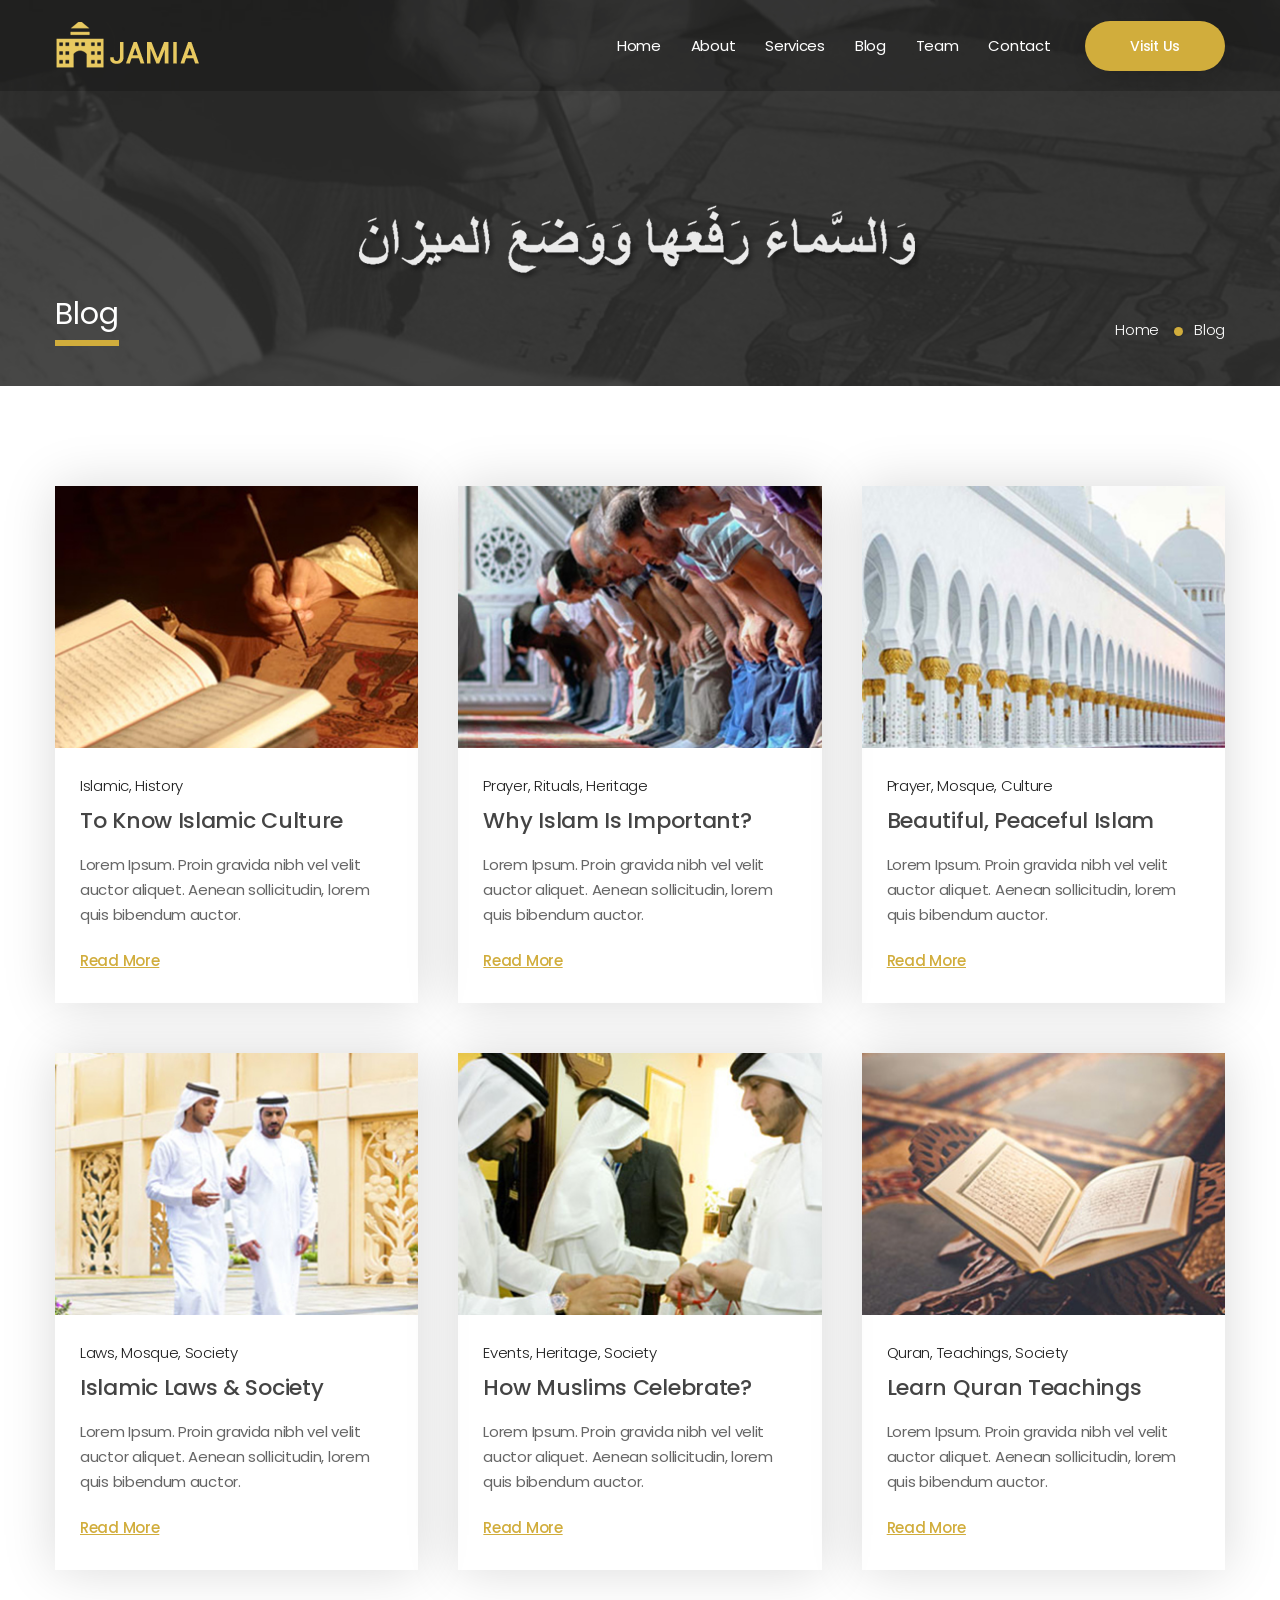
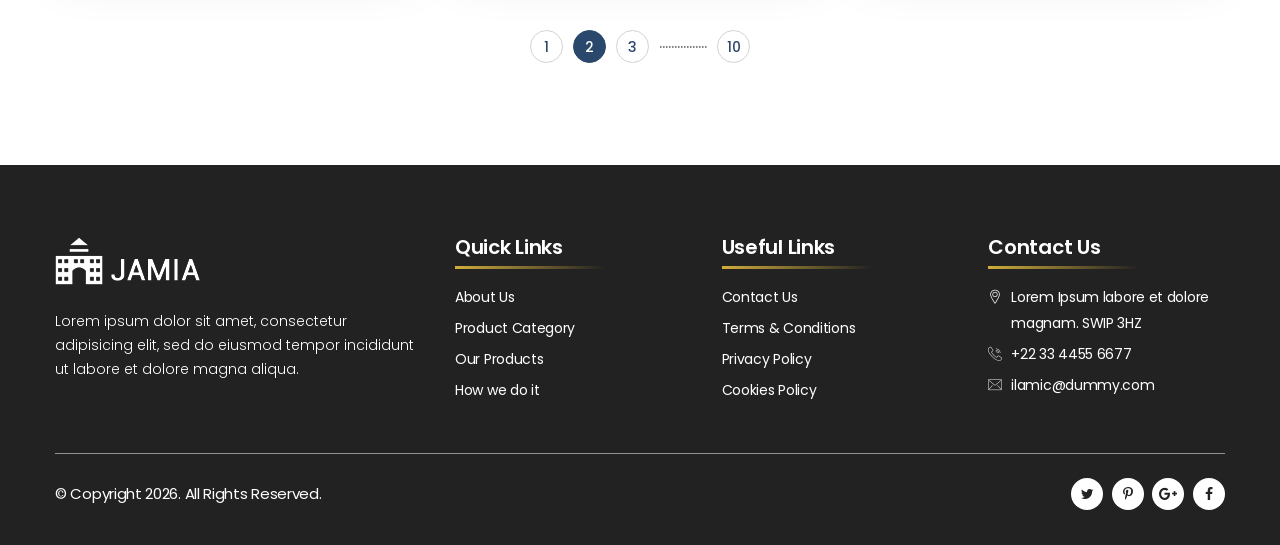
<file: blog.html>
<!DOCTYPE html>
<html lang="en">

<head>
    <meta charset="UTF-8">
    <meta name="viewport" content="width=device-width, initial-scale=1, shrink-to-fit=no">
    <meta name="description" content="" />
    <meta name="keywords" content="" />
    <link rel="icon" href="assets/images/favicon.png" sizes="32x32" type="image/png">
    <title>Jamia - Islamic Center</title>

    <link rel="stylesheet" href="assets/css/icons.min.css">
    <link rel="stylesheet" href="assets/css/bootstrap.min.css">
    <link rel="stylesheet" href="assets/css/animate.min.css">
    <link rel="stylesheet" href="assets/css/fancybox.min.css">
    <link rel="stylesheet" href="assets/css/owl.carousel.min.css">
    <link rel="stylesheet" href="assets/css/style.css">
    <link rel="stylesheet" href="assets/css/responsive.css">

    <!-- Color Scheme -->
    <link rel="stylesheet" href="assets/css/colors/color.css" title="color" /><!-- Color -->
    <link rel="alternate stylesheet" href="assets/css/colors/color2.css" title="color2" /> <!-- Color2 -->
    <link rel="alternate stylesheet" href="assets/css/colors/color3.css" title="color3" /> <!-- Color3 -->
    <link rel="alternate stylesheet" href="assets/css/colors/color4.css" title="color4" /> <!-- Color4 -->
</head>
<body>
    <main>
        <div class="pageloader-wrap">
            <div class="loader">
                <div class="loader__bar"></div>
                <div class="loader__bar"></div>
                <div class="loader__bar"></div>
                <div class="loader__bar"></div>
                <div class="loader__bar"></div>
                <div class="loader__ball"></div>
            </div>
        </div><!-- Pageloader Wrap -->
        <div class="sidepanel">
            <span><i class="fa fa-cog fa-spin"></i></span>
            <div class="color-picker">
                <h3>Choose Your Color</h3>
                <a class="color applied" onclick="setActiveStyleSheet('color'); return false;"></a>
                <a class="color2" onclick="setActiveStyleSheet('color2'); return false;"></a>
                <a class="color3" onclick="setActiveStyleSheet('color3'); return false;"></a>
                <a class="color4" onclick="setActiveStyleSheet('color4'); return false;"></a>
            </div><!-- Color Picker -->
        </div><!-- Side Panel -->
        <header class="style1">
            <div class="container">
                <div class="logo"><a href="index.html" title="Logo"><img src="assets/images/logo.png" alt="logo.png"></a></div>
                <nav>
                    <div>
                        <a class="thm-btn brd-rd40" href="#" title="">Visit Us</a>
                        <ul>
                            <li><a href="index.html" title="">Home</a></li>
                            <li><a href="about.html" title="">About</a></li>
                            <li><a href="services.html" title="">Services</a> </li>
                            <li><a href="blog.html" title="">Blog</a></li>
                            <li><a href="team.html" title="">Team</a></li>
                            <li><a href="contact.html" title="">Contact</a></li>
                        </ul>
                    </div>
                </nav>
            </div>
        </header><!-- Header -->
        <div class="rspn-hdr">
            <div class="rspn-mdbr">
                <ul class="rspn-scil">
                    <li><a href="#" title="Twitter" target="_blank"><i class="fa fa-twitter"></i></a></li>
                    <li><a href="#" title="Facebook" target="_blank"><i class="fa fa-facebook"></i></a></li>
                    <li><a href="#" title="Linkedin" target="_blank"><i class="fa fa-linkedin"></i></a></li>
                    <li><a href="#" title="Google Plus" target="_blank"><i class="fa fa-google-plus"></i></a></li>                   
                </ul>
                <form class="rspn-srch">
                    <input type="text" placeholder="Enter Your Keyword" />
                    <button type="submit"><i class="fa fa-search"></i></button>
                </form>
            </div>
            <div class="lg-mn">
                <div class="logo"><a href="index.html" title="Logo"><img src="assets/images/logo2.png" alt="logo2.png"></a></div>
                <div class="rspn-cnt">
                    <span><i class="fa fa-envelope thm-clr"></i><a href="#" title="">info@bismillah.com</a></span>
                    <span><i class="fa fa-phone thm-clr"></i>+(00) 123-345-11</span>
                </div>
                <span class="rspn-mnu-btn"><i class="fa fa-list-ul"></i></span>
            </div>
            <div class="rsnp-mnu">
                <span class="rspn-mnu-cls"><i class="fa fa-times"></i></span>
                    <ul>
                        <li><a href="index.html" title="">Home</a></li>
                        <li><a href="about.html" title="">About</a></li>
                        <li><a href="services.html" title="">Services</a> </li>
                        <li><a href="blog.html" title="">Blog</a></li>
                        <li><a href="team.html" title="">Team</a></li>
                        <li><a href="contact.html" title="">Contact</a></li>
                    </ul>
            </div><!-- Responsive Menu -->
        </div><!-- Responsive Header -->
        <section>
            <div class="gap remove-bottom black-layer2 opc85">
                <div class="fixed-bg" style="background-image: url(assets/images/parallax13.jpg);"></div>
                <div class="container">
                    <div class="page-title-wrap">
                        <h1><img src="assets/images/resources/page-title-ayat.png" alt="page-title-ayat.png"></h1>
                        <h2>Blog</h2>
                        <ul class="breadcrumbs">
                            <li><a href="index.html" title="">Home</a></li>
                            <li>Blog</li>
                        </ul>
                    </div><!-- Page Title Wrap -->
                </div>
            </div>
        </section>
        <section>
            <div class="gap">
                <div class="container">
                    <div class="blog-wrap remove-ext7">
                        <div class="row mrg40">
                            <div class="col-md-4 col-sm-6 col-lg-4 fadeIn" data-wow-duration=".8s" data-wow-delay=".2s">
                                <div class="blog-box">
                                    <div class="blog-thmb">
                                        <a href="blog-detail.html" title=""><img src="assets/images/resources/post-img1.jpg" alt="post-img1.jpg"></a>
                                    </div>
                                    <div class="blog-info">
                                        <ul class="pst-mta2">
                                            <li><a href="#" title="">Islamic, History</a></li>
                                        </ul>
                                        <h4><a href="blog-detail.html" title="">To Know Islamic Culture</a></h4>
                                        <p>Lorem Ipsum. Proin gravida nibh vel velit auctor aliquet. Aenean sollicitudin, lorem quis bibendum auctor.</p>
                                        <a href="blog-detail.html" title="">Read More</a>
                                    </div>
                                </div>
                            </div>
                            <div class="col-md-4 col-sm-6 col-lg-4 fadeIn" data-wow-duration=".8s" data-wow-delay=".3s">
                                <div class="blog-box">
                                    <div class="blog-thmb">
                                        <a href="blog-detail.html" title=""><img src="assets/images/resources/post-img2.jpg" alt="post-img2.jpg"></a>
                                    </div>
                                    <div class="blog-info">
                                        <ul class="pst-mta2">
                                            <li><a href="#" title="">Prayer, Rituals, Heritage</a></li>
                                        </ul>
                                        <h4><a href="blog-detail.html" title="">Why Islam Is Important?</a></h4>
                                        <p>Lorem Ipsum. Proin gravida nibh vel velit auctor aliquet. Aenean sollicitudin, lorem quis bibendum auctor.</p>
                                        <a href="blog-detail.html" title="">Read More</a>
                                    </div>
                                </div>
                            </div>
                            <div class="col-md-4 col-sm-6 col-lg-4 fadeIn" data-wow-duration=".8s" data-wow-delay=".4s">
                                <div class="blog-box">
                                    <div class="blog-thmb">
                                        <a href="blog-detail.html" title=""><img src="assets/images/resources/post-img3.jpg" alt="post-img3.jpg"></a>
                                    </div>
                                    <div class="blog-info">
                                        <ul class="pst-mta2">
                                            <li><a href="#" title="">Prayer, Mosque, Culture</a></li>
                                        </ul>
                                        <h4><a href="blog-detail.html" title="">Beautiful, Peaceful Islam</a></h4>
                                        <p>Lorem Ipsum. Proin gravida nibh vel velit auctor aliquet. Aenean sollicitudin, lorem quis bibendum auctor.</p>
                                        <a href="blog-detail.html" title="">Read More</a>
                                    </div>
                                </div>
                            </div>
                            <div class="col-md-4 col-sm-6 col-lg-4 fadeIn" data-wow-duration=".8s" data-wow-delay=".3s">
                                <div class="blog-box">
                                    <div class="blog-thmb">
                                        <a href="blog-detail.html" title=""><img src="assets/images/resources/post-img4.jpg" alt="post-img4.jpg"></a>
                                    </div>
                                    <div class="blog-info">
                                        <ul class="pst-mta2">
                                            <li><a href="#" title="">Laws, Mosque, Society</a></li>
                                        </ul>
                                        <h4><a href="blog-detail.html" title="">Islamic Laws & Society</a></h4>
                                        <p>Lorem Ipsum. Proin gravida nibh vel velit auctor aliquet. Aenean sollicitudin, lorem quis bibendum auctor.</p>
                                        <a href="blog-detail.html" title="">Read More</a>
                                    </div>
                                </div>
                            </div>
                            <div class="col-md-4 col-sm-6 col-lg-4 fadeIn" data-wow-duration=".8s" data-wow-delay=".4s">
                                <div class="blog-box">
                                    <div class="blog-thmb">
                                        <a href="blog-detail.html" title=""><img src="assets/images/resources/post-img5.jpg" alt="post-img5.jpg"></a>
                                    </div>
                                    <div class="blog-info">
                                        <ul class="pst-mta2">
                                            <li><a href="#" title="">Events, Heritage, Society</a></li>
                                        </ul>
                                        <h4><a href="blog-detail.html" title="">How Muslims Celebrate?</a></h4>
                                        <p>Lorem Ipsum. Proin gravida nibh vel velit auctor aliquet. Aenean sollicitudin, lorem quis bibendum auctor.</p>
                                        <a href="blog-detail.html" title="">Read More</a>
                                    </div>
                                </div>
                            </div>
                            <div class="col-md-4 col-sm-6 col-lg-4 fadeIn" data-wow-duration=".8s" data-wow-delay=".5s">
                                <div class="blog-box">
                                    <div class="blog-thmb">
                                        <a href="blog-detail.html" title=""><img src="assets/images/resources/post-img6.jpg" alt="post-img6.jpg"></a>
                                    </div>
                                    <div class="blog-info">
                                        <ul class="pst-mta2">
                                            <li><a href="#" title="">Quran, Teachings, Society</a></li>
                                        </ul>
                                        <h4><a href="blog-detail.html" title="">Learn Quran Teachings</a></h4>
                                        <p>Lorem Ipsum. Proin gravida nibh vel velit auctor aliquet. Aenean sollicitudin, lorem quis bibendum auctor.</p>
                                        <a href="blog-detail.html" title="">Read More</a>
                                    </div>
                                </div>
                            </div>
                        </div>
                    </div><!-- Blog Wrap -->
                    <div class="pagination-wrap text-center">
                        <ul class="pagination">
                            <li><a href="#" title="">1</a></li>
                            <li class="active"><a href="#" title="">2</a></li>
                            <li><a href="#" title="">3</a></li>
                            <li>................</li>
                            <li><a href="#" title="">10</a></li>
                        </ul>
                    </div><!-- Pagination Wrap -->
                </div>
            </div>
        </section>
        <footer>
            <div class="gap top-spac70 drk-bg2 remove-bottom">
                <div class="container">
                    <div class="footer-data">
                        <div class="row">
                            <div class="col-md-4 col-sm-12 col-lg-4">
                                <div class="wdgt-box">
                                    <div class="logo"><a href="index.html" title="Logo"><img src="assets/images/logo2.png" alt="logo2.png"></a></div>
                                    <p>Lorem ipsum dolor sit amet, consectetur adipisicing elit, sed do eiusmod tempor incididunt ut labore et dolore magna aliqua.</p>
                                </div>
                            </div>
                            <div class="col-md-8 col-sm-12 col-lg-8">
                                <div class="row">
                                    <div class="col-md-4 col-sm-4 col-lg-4">
                                        <div class="wdgt-box">
                                            <h4>Quick Links</h4>
                                            <ul>
                                                <li><a href="#" title="">About Us</a></li>
                                                <li><a href="#" title="">Product Category</a></li>
                                                <li><a href="#" title="">Our Products</a></li>
                                                <li><a href="#" title="">How we do it</a></li>
                                            </ul>
                                        </div>
                                    </div>
                                    <div class="col-md-4 col-sm-4 col-lg-4">
                                        <div class="wdgt-box">
                                            <h4>Useful Links</h4>
                                            <ul>
                                                <li><a href="#" title="">Contact Us</a></li>
                                                <li><a href="#" title="">Terms & Conditions</a></li>
                                                <li><a href="#" title="">Privacy Policy</a></li>
                                                <li><a href="#" title="">Cookies Policy</a></li>
                                            </ul>
                                        </div>
                                    </div>
                                    <div class="col-md-4 col-sm-4 col-lg-4">
                                        <div class="wdgt-box">
                                            <h4>Contact Us</h4>
                                            <ul class="cont-lst">
                                                <li><i class="flaticon-location-pin"></i>Lorem Ipsum labore et dolore magnam. SWIP 3HZ</li>
                                                <li><i class="flaticon-call"></i>+22 33 4455 6677</li>
                                                <li><i class="flaticon-email"></i><a href="#" title="">ilamic@dummy.com</a></li>
                                            </ul>
                                        </div>
                                    </div>
                                </div>
                            </div>
                        </div>
                    </div><!-- Footer Data -->
                    <div class="bottom-bar">
                        <p>&copy; Copyright 2026. All Rights Reserved.</p>
                        <div class="scl">
                            <a href="#" title="Twitter" target="_blank"><i class="fa fa-twitter"></i></a>
                            <a href="#" title="Pinterest" target="_blank"><i class="fa fa-pinterest-p"></i></a>
                            <a href="#" title="Google Plus" target="_blank"><i class="fa fa-google-plus"></i></a>
                            <a href="#" title="Facebook" target="_blank"><i class="fa fa-facebook"></i></a>
                        </div>
                    </div><!-- Bottom Bar -->
                </div>
            </div>
        </footer>
    </main><!-- Main Wrapper -->

    <script src="assets/js/jquery.min.js"></script>
    <script src="assets/js/bootstrap.min.js"></script>
    <script src="assets/js/downCount.js"></script>
    <script src="assets/js/fancybox.min.js"></script>
    <script src="assets/js/isotope.pkgd.min.js"></script>
    <script src="assets/js/perfectscrollbar.min.js"></script>
    <script src="assets/js/wow.min.js"></script>
    <script src="assets/js/owl.carousel.min.js"></script>
    <script src="assets/js/custom-scripts.js"></script>
</body>	

</html>
</file>
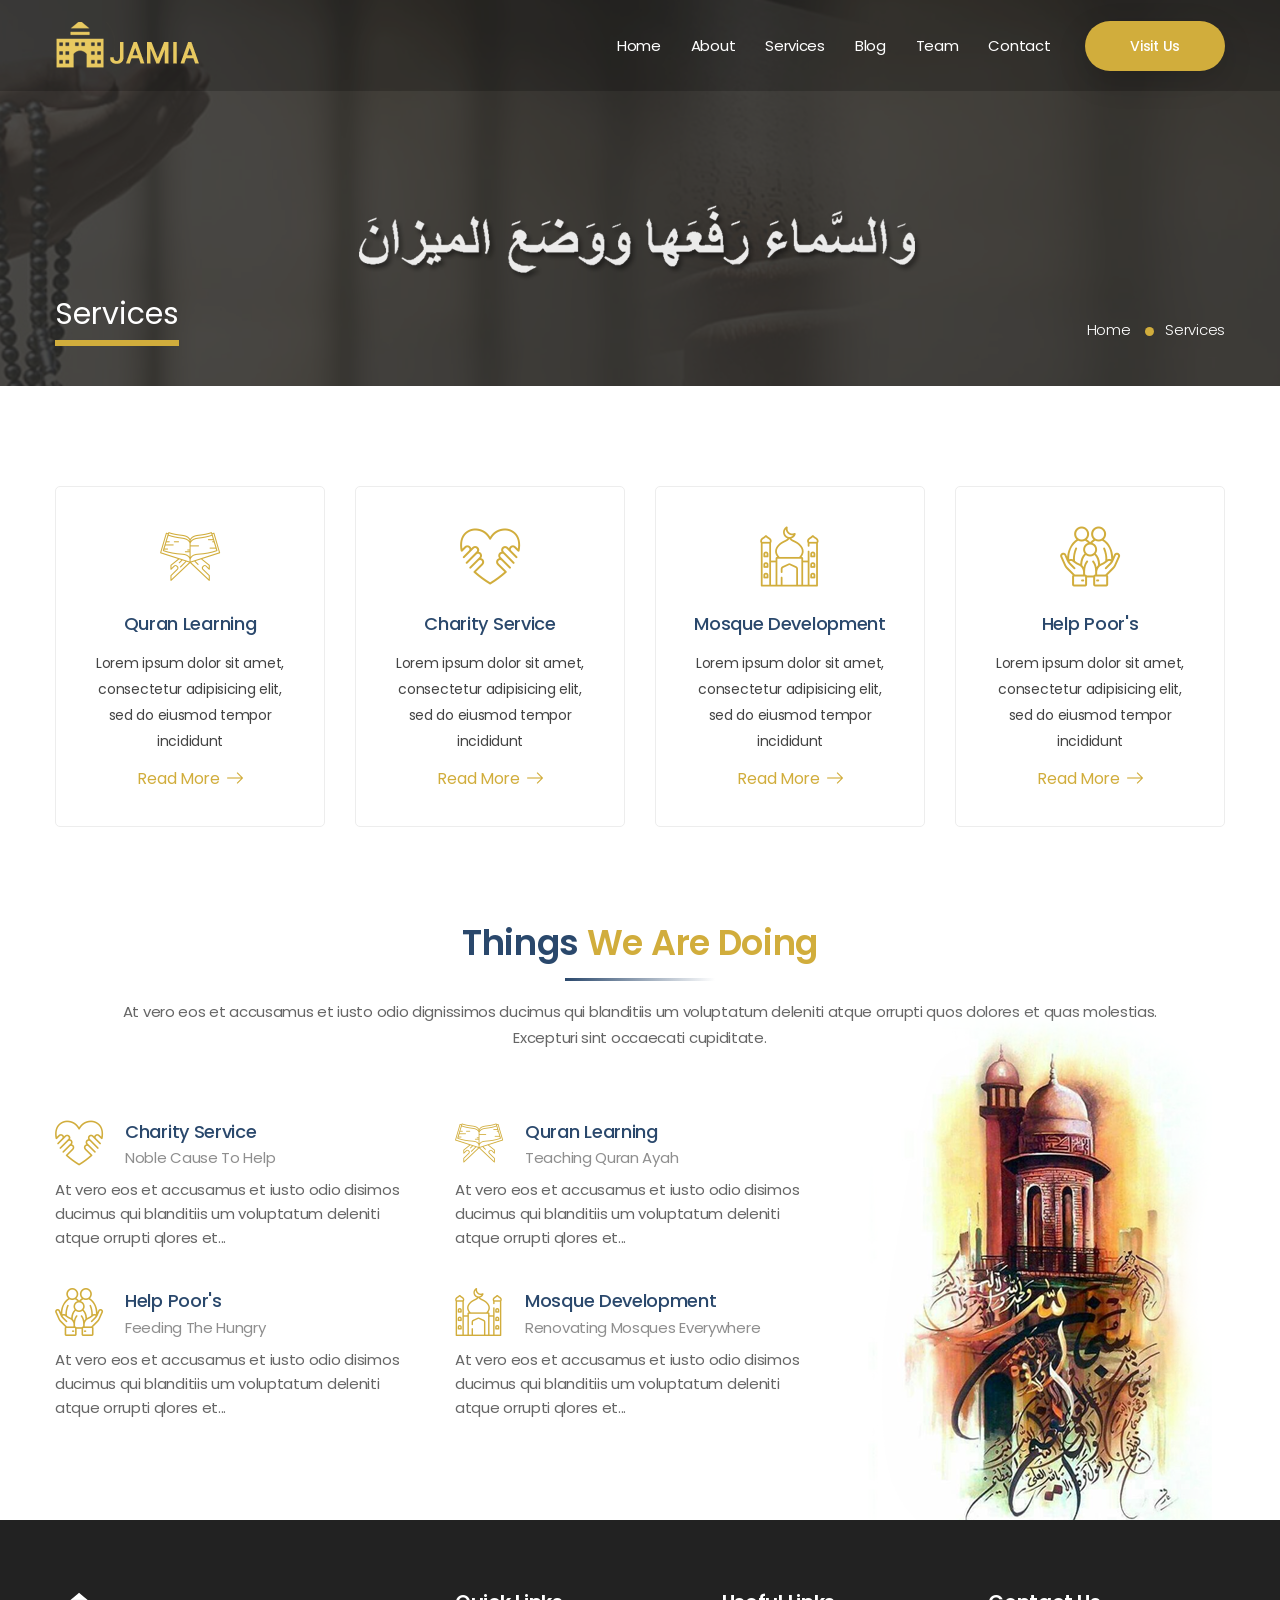
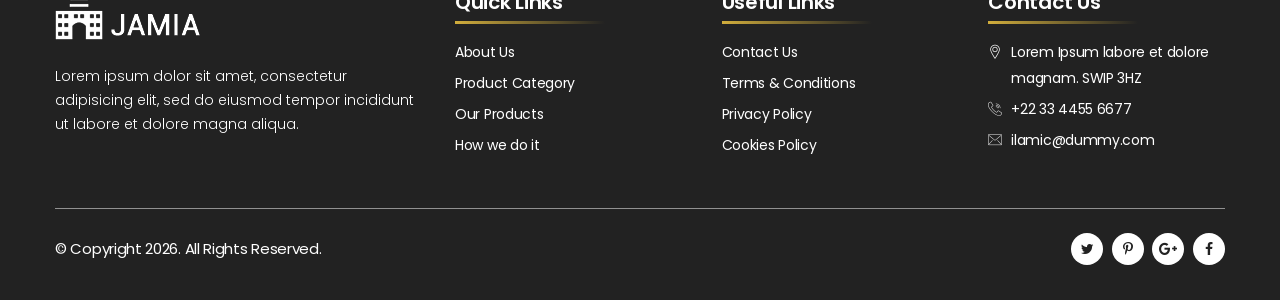
<file: services.html>
<!DOCTYPE html>
<html lang="en">

<head>
    <meta charset="UTF-8">
    <meta name="viewport" content="width=device-width, initial-scale=1, shrink-to-fit=no">
    <meta name="description" content="" />
    <meta name="keywords" content="" />
    <link rel="icon" href="assets/images/favicon.png" sizes="32x32" type="image/png">
    <title>Jamia - Islamic Center</title>

    <link rel="stylesheet" href="assets/css/icons.min.css">
    <link rel="stylesheet" href="assets/css/bootstrap.min.css">
    <link rel="stylesheet" href="assets/css/animate.min.css">
    <link rel="stylesheet" href="assets/css/fancybox.min.css">
    <link rel="stylesheet" href="assets/css/owl.carousel.min.css">
    <link rel="stylesheet" href="assets/css/style.css">
    <link rel="stylesheet" href="assets/css/responsive.css">

    <!-- Color Scheme -->
    <link rel="stylesheet" href="assets/css/colors/color.css" title="color" /><!-- Color -->
    <link rel="alternate stylesheet" href="assets/css/colors/color2.css" title="color2" /> <!-- Color2 -->
    <link rel="alternate stylesheet" href="assets/css/colors/color3.css" title="color3" /> <!-- Color3 -->
    <link rel="alternate stylesheet" href="assets/css/colors/color4.css" title="color4" /> <!-- Color4 -->
</head>
<body>
    <main>
        <div class="pageloader-wrap">
            <div class="loader">
                <div class="loader__bar"></div>
                <div class="loader__bar"></div>
                <div class="loader__bar"></div>
                <div class="loader__bar"></div>
                <div class="loader__bar"></div>
                <div class="loader__ball"></div>
            </div>
        </div><!-- Pageloader Wrap -->
        <div class="sidepanel">
            <span><i class="fa fa-cog fa-spin"></i></span>
            <div class="color-picker">
                <h3>Choose Your Color</h3>
                <a class="color applied" onclick="setActiveStyleSheet('color'); return false;"></a>
                <a class="color2" onclick="setActiveStyleSheet('color2'); return false;"></a>
                <a class="color3" onclick="setActiveStyleSheet('color3'); return false;"></a>
                <a class="color4" onclick="setActiveStyleSheet('color4'); return false;"></a>
            </div><!-- Color Picker -->
        </div><!-- Side Panel -->
        <header class="style1">
            <div class="container">
                <div class="logo"><a href="index.html" title="Logo"><img src="assets/images/logo.png" alt="logo.png"></a></div>
                <nav>
                    <div>
                        <a class="thm-btn brd-rd40" href="#" title="">Visit Us</a>
                        <ul>
                            <li><a href="index.html" title="">Home</a></li>
                            <li><a href="about.html" title="">About</a></li>
                            <li><a href="services.html" title="">Services</a> </li>
                            <li><a href="blog.html" title="">Blog</a></li>
                            <li><a href="team.html" title="">Team</a></li>
                            <li><a href="contact.html" title="">Contact</a></li>
                        </ul>
                    </div>
                </nav>
            </div>
        </header><!-- Header -->
        <div class="rspn-hdr">
            <div class="rspn-mdbr">
                <ul class="rspn-scil">
                    <li><a href="#" title="Twitter" target="_blank"><i class="fa fa-twitter"></i></a></li>
                    <li><a href="#" title="Facebook" target="_blank"><i class="fa fa-facebook"></i></a></li>
                    <li><a href="#" title="Linkedin" target="_blank"><i class="fa fa-linkedin"></i></a></li>
                    <li><a href="#" title="Google Plus" target="_blank"><i class="fa fa-google-plus"></i></a></li>                   
                </ul>
                <form class="rspn-srch">
                    <input type="text" placeholder="Enter Your Keyword" />
                    <button type="submit"><i class="fa fa-search"></i></button>
                </form>
            </div>
            <div class="lg-mn">
                <div class="logo"><a href="index.html" title="Logo"><img src="assets/images/logo2.png" alt="logo2.png"></a></div>
                <div class="rspn-cnt">
                    <span><i class="fa fa-envelope thm-clr"></i><a href="#" title="">info@bismillah.com</a></span>
                    <span><i class="fa fa-phone thm-clr"></i>+(00) 123-345-11</span>
                </div>
                <span class="rspn-mnu-btn"><i class="fa fa-list-ul"></i></span>
            </div>
            <div class="rsnp-mnu">
                <span class="rspn-mnu-cls"><i class="fa fa-times"></i></span>
                    <ul>
                        <li><a href="index.html" title="">Home</a></li>
                        <li><a href="about.html" title="">About</a></li>
                        <li><a href="services.html" title="">Services</a> </li>
                        <li><a href="blog.html" title="">Blog</a></li>
                        <li><a href="team.html" title="">Team</a></li>
                        <li><a href="contact.html" title="">Contact</a></li>
                    </ul>
            </div><!-- Responsive Menu -->
        </div><!-- Responsive Header -->
        <section>
            <div class="gap remove-bottom black-layer2 opc85">
                <div class="fixed-bg" style="background-image: url(assets/images/parallax12.jpg);"></div>
                <div class="container">
                    <div class="page-title-wrap">
                        <h1><img src="assets/images/resources/page-title-ayat.png" alt="page-title-ayat.png"></h1>
                        <h2>Services</h2>
                        <ul class="breadcrumbs">
                            <li><a href="index.html" title="">Home</a></li>
                            <li>Services</li>
                        </ul>
                    </div><!-- Page Title Wrap -->
                </div>
            </div>
        </section>
		<section>
            <div class="gap remove-bottom">
                <div class="container">
                    <div class="serv-wrap text-center remove-ext3">
                        <div class="row">
                            <div class="col-md-3 col-sm-6 col-lg-3">
                                <div class="srv-box2">
                                    <i class="flaticon-quran-rehal"></i>
                                    <div class="srv-info2">
                                        <h4>Quran Learning</h4>
                                        <p>Lorem ipsum dolor sit amet, consectetur adipisicing elit, sed do eiusmod tempor incididunt</p>
                                        <a href="#" title="">Read More<i class="flaticon-right-arrow"></i></a>
                                    </div>
                                </div>
                            </div>
                            <div class="col-md-3 col-sm-6 col-lg-3">
                                <div class="srv-box2">
                                    <i class="flaticon-heart-1"></i>
                                    <div class="srv-info2">
                                        <h4>Charity Service</h4>
                                        <p>Lorem ipsum dolor sit amet, consectetur adipisicing elit, sed do eiusmod tempor incididunt</p>
                                        <a href="#" title="">Read More<i class="flaticon-right-arrow"></i></a>
                                    </div>
                                </div>
                            </div>
                            <div class="col-md-3 col-sm-6 col-lg-3">
                                <div class="srv-box2">
                                    <i class="flaticon-mosque"></i>
                                    <div class="srv-info2">
                                        <h4>Mosque Development</h4>
                                        <p>Lorem ipsum dolor sit amet, consectetur adipisicing elit, sed do eiusmod tempor incididunt</p>
                                        <a href="#" title="">Read More<i class="flaticon-right-arrow"></i></a>
                                    </div>
                                </div>
                            </div>
                            <div class="col-md-3 col-sm-6 col-lg-3">
                                <div class="srv-box2">
                                    <i class="flaticon-social-care"></i>
                                    <div class="srv-info2">
                                        <h4>Help Poor's</h4>
                                        <p>Lorem ipsum dolor sit amet, consectetur adipisicing elit, sed do eiusmod tempor incididunt</p>
                                        <a href="#" title="">Read More<i class="flaticon-right-arrow"></i></a>
                                    </div>
                                </div>
                            </div>
                        </div>
                    </div><!-- Serv Wrap -->
                </div>
            </div>
        </section>
        <section>
            <div class="gap">
                <div class="container">
                    <div class="sec-title style2 text-center">
                        <div class="sec-title-inner">
                            <h3><span class="secndry-clr">Things</span> We Are Doing</h3>
                        </div>
                        <p>At vero eos et accusamus et iusto odio dignissimos ducimus qui blanditiis um voluptatum deleniti atque orrupti quos dolores et quas molestias. Excepturi sint occaecati cupiditate.</p>
                    </div>
                    <div class="srv-wrap3">
                        <div class="row">
                            <div class="col-md-4 col-sm-12 col-lg-4">
                                <div class="srv-mckp">
                                    <img src="assets/images/resources/srv-img.png" alt="srv-img.png">
                                </div>
                            </div>
                            <div class="col-md-8 col-sm-12 col-lg-8">
                                <div class="remove-ext5">
                                    <div class="row">
                                        <div class="col-md-6 col-sm-6 col-lg-6">
                                            <div class="srv-box3">
                                                <div class="srv-ttl">
                                                    <i class="flaticon-quran-rehal"></i>
                                                    <h4>Quran Learning</h4>
                                                    <span>Teaching Quran Ayah</span>
                                                </div>
                                                <p>At vero eos et accusamus et iusto odio disimos ducimus qui blanditiis um voluptatum deleniti atque orrupti qlores et...</p>
                                            </div>
                                        </div>
                                        <div class="col-md-6 col-sm-6 col-lg-6">
                                            <div class="srv-box3">
                                                <div class="srv-ttl">
                                                    <i class="flaticon-heart-1"></i>
                                                    <h4>Charity Service</h4>
                                                    <span>Noble Cause To Help</span>
                                                </div>
                                                <p>At vero eos et accusamus et iusto odio disimos ducimus qui blanditiis um voluptatum deleniti atque orrupti qlores et...</p>
                                            </div>
                                        </div>
                                        <div class="col-md-6 col-sm-6 col-lg-6">
                                            <div class="srv-box3">
                                                <div class="srv-ttl">
                                                    <i class="flaticon-mosque"></i>
                                                    <h4>Mosque Development</h4>
                                                    <span>Renovating Mosques Everywhere</span>
                                                </div>
                                                <p>At vero eos et accusamus et iusto odio disimos ducimus qui blanditiis um voluptatum deleniti atque orrupti qlores et...</p>
                                            </div>
                                        </div>
                                        <div class="col-md-6 col-sm-6 col-lg-6">
                                            <div class="srv-box3">
                                                <div class="srv-ttl">
                                                    <i class="flaticon-social-care"></i>
                                                    <h4>Help Poor's</h4>
                                                    <span>Feeding The Hungry</span>
                                                </div>
                                                <p>At vero eos et accusamus et iusto odio disimos ducimus qui blanditiis um voluptatum deleniti atque orrupti qlores et...</p>
                                            </div>
                                        </div>
                                    </div>
                                </div>
                            </div>
                        </div>
                    </div>
                </div>
            </div>
        </section>
        
        <footer>
            <div class="gap top-spac70 drk-bg2 remove-bottom">
                <div class="container">
                    <div class="footer-data">
                        <div class="row">
                            <div class="col-md-4 col-sm-12 col-lg-4">
                                <div class="wdgt-box">
                                    <div class="logo"><a href="index.html" title="Logo"><img src="assets/images/logo2.png" alt="logo2.png"></a></div>
                                    <p>Lorem ipsum dolor sit amet, consectetur adipisicing elit, sed do eiusmod tempor incididunt ut labore et dolore magna aliqua.</p>
                                </div>
                            </div>
                            <div class="col-md-8 col-sm-12 col-lg-8">
                                <div class="row">
                                    <div class="col-md-4 col-sm-4 col-lg-4">
                                        <div class="wdgt-box">
                                            <h4>Quick Links</h4>
                                            <ul>
                                                <li><a href="#" title="">About Us</a></li>
                                                <li><a href="#" title="">Product Category</a></li>
                                                <li><a href="#" title="">Our Products</a></li>
                                                <li><a href="#" title="">How we do it</a></li>
                                            </ul>
                                        </div>
                                    </div>
                                    <div class="col-md-4 col-sm-4 col-lg-4">
                                        <div class="wdgt-box">
                                            <h4>Useful Links</h4>
                                            <ul>
                                                <li><a href="#" title="">Contact Us</a></li>
                                                <li><a href="#" title="">Terms & Conditions</a></li>
                                                <li><a href="#" title="">Privacy Policy</a></li>
                                                <li><a href="#" title="">Cookies Policy</a></li>
                                            </ul>
                                        </div>
                                    </div>
                                    <div class="col-md-4 col-sm-4 col-lg-4">
                                        <div class="wdgt-box">
                                            <h4>Contact Us</h4>
                                            <ul class="cont-lst">
                                                <li><i class="flaticon-location-pin"></i>Lorem Ipsum labore et dolore magnam. SWIP 3HZ</li>
                                                <li><i class="flaticon-call"></i>+22 33 4455 6677</li>
                                                <li><i class="flaticon-email"></i><a href="#" title="">ilamic@dummy.com</a></li>
                                            </ul>
                                        </div>
                                    </div>
                                </div>
                            </div>
                        </div>
                    </div><!-- Footer Data -->
                    <div class="bottom-bar">
                        <p>&copy; Copyright 2026. All Rights Reserved.</p>
                        <div class="scl">
                            <a href="#" title="Twitter" target="_blank"><i class="fa fa-twitter"></i></a>
                            <a href="#" title="Pinterest" target="_blank"><i class="fa fa-pinterest-p"></i></a>
                            <a href="#" title="Google Plus" target="_blank"><i class="fa fa-google-plus"></i></a>
                            <a href="#" title="Facebook" target="_blank"><i class="fa fa-facebook"></i></a>
                        </div>
                    </div><!-- Bottom Bar -->
                </div>
            </div>
        </footer>
    </main><!-- Main Wrapper -->

    <script src="assets/js/jquery.min.js"></script>
    <script src="assets/js/bootstrap.min.js"></script>
    <script src="assets/js/downCount.js"></script>
    <script src="assets/js/fancybox.min.js"></script>
    <script src="assets/js/isotope.pkgd.min.js"></script>
    <script src="assets/js/perfectscrollbar.min.js"></script>
    <script src="assets/js/wow.min.js"></script>
    <script src="assets/js/owl.carousel.min.js"></script>
    <script src="assets/js/custom-scripts.js"></script>
</body>	


</html>
</file>
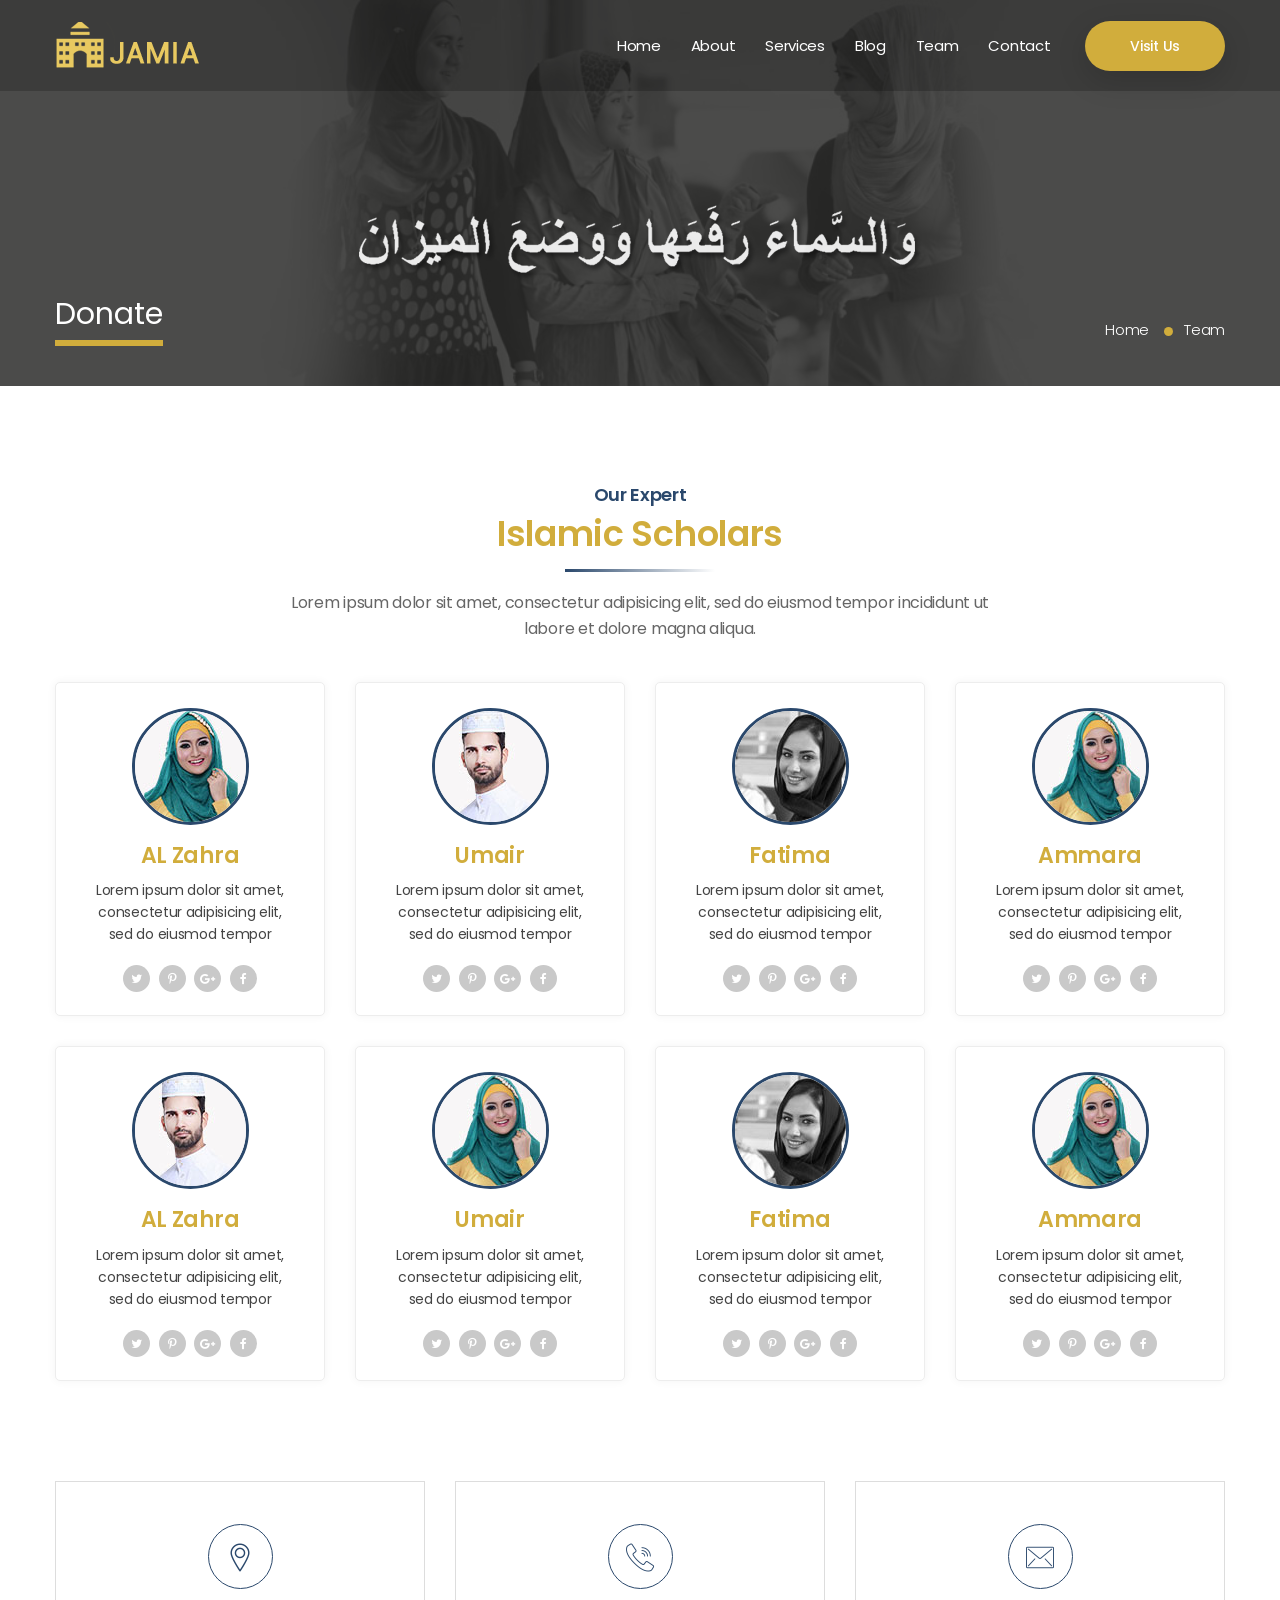
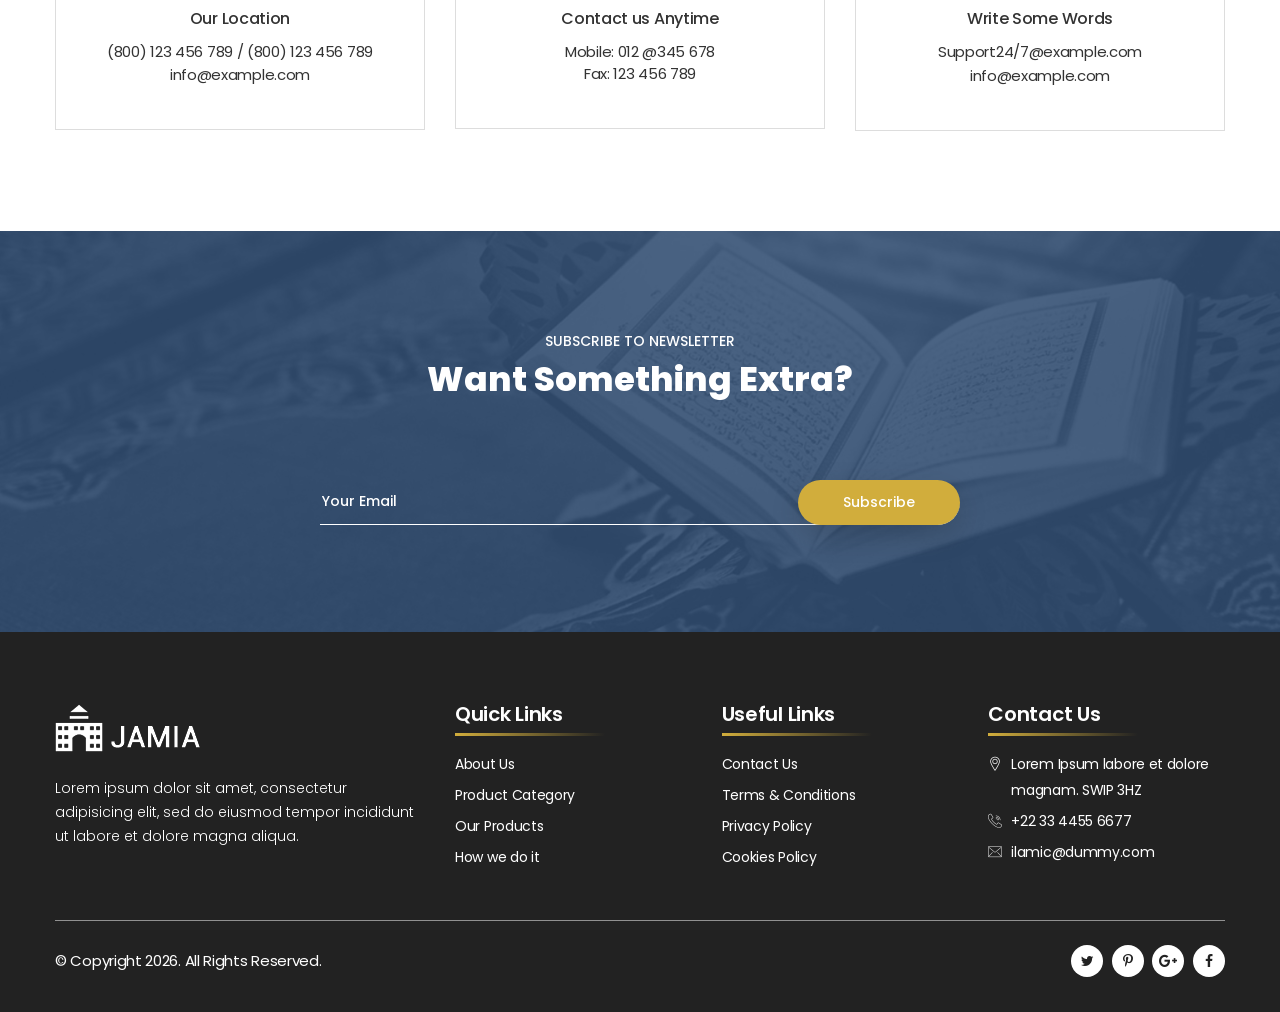
<file: team.html>
<!DOCTYPE html>
<html lang="en">


<head>
    <meta charset="UTF-8">
    <meta name="viewport" content="width=device-width, initial-scale=1, shrink-to-fit=no">
    <meta name="description" content="" />
    <meta name="keywords" content="" />
    <link rel="icon" href="assets/images/favicon.png" sizes="32x32" type="image/png">
    <title>Jamia - Islamic Center</title>

    <link rel="stylesheet" href="assets/css/icons.min.css">
    <link rel="stylesheet" href="assets/css/bootstrap.min.css">
    <link rel="stylesheet" href="assets/css/animate.min.css">
    <link rel="stylesheet" href="assets/css/fancybox.min.css">
    <link rel="stylesheet" href="assets/css/owl.carousel.min.css">
    <link rel="stylesheet" href="assets/css/style.css">
    <link rel="stylesheet" href="assets/css/responsive.css">

    <!-- Color Scheme -->
    <link rel="stylesheet" href="assets/css/colors/color.css" title="color" /><!-- Color -->
    <link rel="alternate stylesheet" href="assets/css/colors/color2.css" title="color2" /> <!-- Color2 -->
    <link rel="alternate stylesheet" href="assets/css/colors/color3.css" title="color3" /> <!-- Color3 -->
    <link rel="alternate stylesheet" href="assets/css/colors/color4.css" title="color4" /> <!-- Color4 -->
</head>
<body>
    <main>
        <div class="pageloader-wrap">
            <div class="loader">
                <div class="loader__bar"></div>
                <div class="loader__bar"></div>
                <div class="loader__bar"></div>
                <div class="loader__bar"></div>
                <div class="loader__bar"></div>
                <div class="loader__ball"></div>
            </div>
        </div><!-- Pageloader Wrap -->
        <div class="sidepanel">
            <span><i class="fa fa-cog fa-spin"></i></span>
            <div class="color-picker">
                <h3>Choose Your Color</h3>
                <a class="color applied" onclick="setActiveStyleSheet('color'); return false;"></a>
                <a class="color2" onclick="setActiveStyleSheet('color2'); return false;"></a>
                <a class="color3" onclick="setActiveStyleSheet('color3'); return false;"></a>
                <a class="color4" onclick="setActiveStyleSheet('color4'); return false;"></a>
            </div><!-- Color Picker -->
        </div><!-- Side Panel -->
        <header class="style1">
            <div class="container">
                <div class="logo"><a href="index.html" title="Logo"><img src="assets/images/logo.png" alt="logo.png"></a></div>
                <nav>
                    <div>
                        <a class="thm-btn brd-rd40" href="#" title="">Visit Us</a>
                        <ul>
                            <li><a href="index.html" title="">Home</a></li>
                            <li><a href="about.html" title="">About</a></li>
                            <li><a href="services.html" title="">Services</a> </li>
                            <li><a href="blog.html" title="">Blog</a></li>
                            <li><a href="team.html" title="">Team</a></li>
                            <li><a href="contact.html" title="">Contact</a></li>
                        </ul>
                    </div>
                </nav>
            </div>
        </header><!-- Header -->
        <div class="rspn-hdr">
            <div class="rspn-mdbr">
                <ul class="rspn-scil">
                    <li><a href="#" title="Twitter" target="_blank"><i class="fa fa-twitter"></i></a></li>
                    <li><a href="#" title="Facebook" target="_blank"><i class="fa fa-facebook"></i></a></li>
                    <li><a href="#" title="Linkedin" target="_blank"><i class="fa fa-linkedin"></i></a></li>
                    <li><a href="#" title="Google Plus" target="_blank"><i class="fa fa-google-plus"></i></a></li>                   
                </ul>
                <form class="rspn-srch">
                    <input type="text" placeholder="Enter Your Keyword" />
                    <button type="submit"><i class="fa fa-search"></i></button>
                </form>
            </div>
            <div class="lg-mn">
                <div class="logo"><a href="index.html" title="Logo"><img src="assets/images/logo2.png" alt="logo2.png"></a></div>
                <div class="rspn-cnt">
                    <span><i class="fa fa-envelope thm-clr"></i><a href="#" title="">info@bismillah.com</a></span>
                    <span><i class="fa fa-phone thm-clr"></i>+(00) 123-345-11</span>
                </div>
                <span class="rspn-mnu-btn"><i class="fa fa-list-ul"></i></span>
            </div>
            <div class="rsnp-mnu">
                <span class="rspn-mnu-cls"><i class="fa fa-times"></i></span>
                <ul>
                    <li><a href="index.html" title="">Home</a></li>
                    <li><a href="about.html" title="">About</a></li>
                    <li><a href="services.html" title="">Services</a> </li>
                    <li><a href="blog.html" title="">Blog</a></li>
                    <li><a href="team.html" title="">Team</a></li>
                    <li><a href="contact.html" title="">Contact</a></li>
                </ul>
            </div><!-- Responsive Menu -->
        </div><!-- Responsive Header -->
        <section>
            <div class="gap remove-bottom black-layer2 opc85">
                <div class="fixed-bg" style="background-image: url(assets/images/parallax15.jpg);"></div>
                <div class="container">
                    <div class="page-title-wrap">
                        <h1><img src="assets/images/resources/page-title-ayat.png" alt="page-title-ayat.png"></h1>
                        <h2>Donate</h2>
                        <ul class="breadcrumbs">
                            <li><a href="index.html" title="">Home</a></li>
                            <li>Team</li>
                        </ul>
                    </div><!-- Page Title Wrap -->
                </div>
            </div>
        </section>
        <section>
            <div class="gap">
                <div class="container">
                    <div class="sec-title text-center">
                        <div class="sec-title-inner">
                            <span>Our Expert</span>
                            <h3>Islamic Scholars</h3>
                        </div>
                        <p>Lorem ipsum dolor sit amet, consectetur adipisicing elit, sed do eiusmod tempor incididunt ut labore et dolore magna aliqua.</p>
                    </div>
                    <div class="team-wrap2 text-center remove-ext3">
                        <div class="row">
                            <div class="col-md-3 col-sm-6 col-lg-3">
                                <div class="team-box2">
                                    <img src="assets/images/resources/team-img2-1.jpg" alt="team-img2-1.jpg">
                                    <div class="team-info2">
                                        <h4>AL Zahra</h4>
                                        <p>Lorem ipsum dolor sit amet, consectetur adipisicing elit, sed do eiusmod tempor</p>
                                        <div class="team-scl">
                                            <a href="#" title="Twitter" target="_blank"><i class="fa fa-twitter"></i></a>
                                            <a href="#" title="Pinterest" target="_blank"><i class="fa fa-pinterest-p"></i></a>
                                            <a href="#" title="Google Plus" target="_blank"><i class="fa fa-google-plus"></i></a>
                                            <a href="#" title="Facebook" target="_blank"><i class="fa fa-facebook"></i></a>
                                        </div>
                                    </div>
                                </div>
                            </div>
                            <div class="col-md-3 col-sm-6 col-lg-3">
                                <div class="team-box2">
                                    <img src="assets/images/resources/team-img2-2.jpg" alt="team-img2-2.jpg">
                                    <div class="team-info2">
                                        <h4>Umair</h4>
                                        <p>Lorem ipsum dolor sit amet, consectetur adipisicing elit, sed do eiusmod tempor</p>
                                        <div class="team-scl">
                                            <a href="#" title="Twitter" target="_blank"><i class="fa fa-twitter"></i></a>
                                            <a href="#" title="Pinterest" target="_blank"><i class="fa fa-pinterest-p"></i></a>
                                            <a href="#" title="Google Plus" target="_blank"><i class="fa fa-google-plus"></i></a>
                                            <a href="#" title="Facebook" target="_blank"><i class="fa fa-facebook"></i></a>
                                        </div>
                                    </div>
                                </div>
                            </div>
                            <div class="col-md-3 col-sm-6 col-lg-3">
                                <div class="team-box2">
                                    <img src="assets/images/resources/team-img2-3.jpg" alt="team-img2-3.jpg">
                                    <div class="team-info2">
                                        <h4>Fatima</h4>
                                        <p>Lorem ipsum dolor sit amet, consectetur adipisicing elit, sed do eiusmod tempor</p>
                                        <div class="team-scl">
                                            <a href="#" title="Twitter" target="_blank"><i class="fa fa-twitter"></i></a>
                                            <a href="#" title="Pinterest" target="_blank"><i class="fa fa-pinterest-p"></i></a>
                                            <a href="#" title="Google Plus" target="_blank"><i class="fa fa-google-plus"></i></a>
                                            <a href="#" title="Facebook" target="_blank"><i class="fa fa-facebook"></i></a>
                                        </div>
                                    </div>
                                </div>
                            </div>
                            <div class="col-md-3 col-sm-6 col-lg-3">
                                <div class="team-box2">
                                    <img src="assets/images/resources/team-img2-4.jpg" alt="team-img2-4.jpg">
                                    <div class="team-info2">
                                        <h4>Ammara</h4>
                                        <p>Lorem ipsum dolor sit amet, consectetur adipisicing elit, sed do eiusmod tempor</p>
                                        <div class="team-scl">
                                            <a href="#" title="Twitter" target="_blank"><i class="fa fa-twitter"></i></a>
                                            <a href="#" title="Pinterest" target="_blank"><i class="fa fa-pinterest-p"></i></a>
                                            <a href="#" title="Google Plus" target="_blank"><i class="fa fa-google-plus"></i></a>
                                            <a href="#" title="Facebook" target="_blank"><i class="fa fa-facebook"></i></a>
                                        </div>
                                    </div>
                                </div>
                            </div>
                            <div class="col-md-3 col-sm-6 col-lg-3">
                                <div class="team-box2">
                                    <img src="assets/images/resources/team-img2-5.jpg" alt="team-img2-5.jpg">
                                    <div class="team-info2">
                                        <h4>AL Zahra</h4>
                                        <p>Lorem ipsum dolor sit amet, consectetur adipisicing elit, sed do eiusmod tempor</p>
                                        <div class="team-scl">
                                            <a href="#" title="Twitter" target="_blank"><i class="fa fa-twitter"></i></a>
                                            <a href="#" title="Pinterest" target="_blank"><i class="fa fa-pinterest-p"></i></a>
                                            <a href="#" title="Google Plus" target="_blank"><i class="fa fa-google-plus"></i></a>
                                            <a href="#" title="Facebook" target="_blank"><i class="fa fa-facebook"></i></a>
                                        </div>
                                    </div>
                                </div>
                            </div>
                            <div class="col-md-3 col-sm-6 col-lg-3">
                                <div class="team-box2">
                                    <img src="assets/images/resources/team-img2-6.jpg" alt="team-img2-6.jpg">
                                    <div class="team-info2">
                                        <h4>Umair</h4>
                                        <p>Lorem ipsum dolor sit amet, consectetur adipisicing elit, sed do eiusmod tempor</p>
                                        <div class="team-scl">
                                            <a href="#" title="Twitter" target="_blank"><i class="fa fa-twitter"></i></a>
                                            <a href="#" title="Pinterest" target="_blank"><i class="fa fa-pinterest-p"></i></a>
                                            <a href="#" title="Google Plus" target="_blank"><i class="fa fa-google-plus"></i></a>
                                            <a href="#" title="Facebook" target="_blank"><i class="fa fa-facebook"></i></a>
                                        </div>
                                    </div>
                                </div>
                            </div>
                            <div class="col-md-3 col-sm-6 col-lg-3">
                                <div class="team-box2">
                                    <img src="assets/images/resources/team-img2-7.jpg" alt="team-img2-7.jpg">
                                    <div class="team-info2">
                                        <h4>Fatima</h4>
                                        <p>Lorem ipsum dolor sit amet, consectetur adipisicing elit, sed do eiusmod tempor</p>
                                        <div class="team-scl">
                                            <a href="#" title="Twitter" target="_blank"><i class="fa fa-twitter"></i></a>
                                            <a href="#" title="Pinterest" target="_blank"><i class="fa fa-pinterest-p"></i></a>
                                            <a href="#" title="Google Plus" target="_blank"><i class="fa fa-google-plus"></i></a>
                                            <a href="#" title="Facebook" target="_blank"><i class="fa fa-facebook"></i></a>
                                        </div>
                                    </div>
                                </div>
                            </div>
                            <div class="col-md-3 col-sm-6 col-lg-3">
                                <div class="team-box2">
                                    <img src="assets/images/resources/team-img2-8.jpg" alt="team-img2-8.jpg">
                                    <div class="team-info2">
                                        <h4>Ammara</h4>
                                        <p>Lorem ipsum dolor sit amet, consectetur adipisicing elit, sed do eiusmod tempor</p>
                                        <div class="team-scl">
                                            <a href="#" title="Twitter" target="_blank"><i class="fa fa-twitter"></i></a>
                                            <a href="#" title="Pinterest" target="_blank"><i class="fa fa-pinterest-p"></i></a>
                                            <a href="#" title="Google Plus" target="_blank"><i class="fa fa-google-plus"></i></a>
                                            <a href="#" title="Facebook" target="_blank"><i class="fa fa-facebook"></i></a>
                                        </div>
                                    </div>
                                </div>
                            </div>
                        </div>
                    </div><!-- Team Wrap -->
                </div>
            </div>
        </section>
        <section>
            <div class="gap remove-gap">
                <div class="container">
                    <div class="contact-info-wrap text-center remove-ext3">
                        <div class="row">
                            <div class="col-md-4 col-sm-6 col-lg-4">
                                <div class="contact-info-box">
                                    <i class="flaticon-location-pin"></i>
                                    <strong>Our Location</strong>
                                    <span>(800) 123 456 789 / (800) 123 456 789</span>
                                    <a href="#" title="">info@example.com</a>
                                </div>
                            </div>
                            <div class="col-md-4 col-sm-6 col-lg-4">
                                <div class="contact-info-box">
                                    <i class="flaticon-call"></i>
                                    <strong>Contact us Anytime</strong>
                                    <span>Mobile: 012 @345 678</span>
                                    <span>Fax: 123 456 789</span>
                                </div>
                            </div>
                            <div class="col-md-4 col-sm-6 col-lg-4">
                                <div class="contact-info-box">
                                    <i class="flaticon-email"></i>
                                    <strong>Write Some Words</strong>
                                    <a href="#" title="">Support24/7@example.com</a>
                                    <a href="#" title="">info@example.com</a>
                                </div>
                            </div>
                        </div>
                    </div><!-- Contact Info Wrap -->
                </div>
            </div>
        </section>
        <section>
            <div class="gap blue-layer opc85">
                <div class="fixed-bg" style="background-image: url(assets/images/parallax9.jpg);"></div>
                <div class="container">
                    <div class="newsletter-wrap2 text-center">
                        <div class="newsletter-inner">
                            <div class="nwsltr-title2 text-center">
                                <span>SUBSCRIBE TO NEWSLETTER</span>
                                <h3>Want Something Extra?</h3>
                            </div>
                            <form>
                                <input type="email" placeholder="Your Email">
                                <button class="thm-btn" type="submit">Subscribe</button>
                            </form>
                        </div>
                    </div>
                </div>
            </div>
        </section>
        <footer>
            <div class="gap top-spac70 drk-bg2 remove-bottom">
                <div class="container">
                    <div class="footer-data">
                        <div class="row">
                            <div class="col-md-4 col-sm-12 col-lg-4">
                                <div class="wdgt-box">
                                    <div class="logo"><a href="index.html" title="Logo"><img src="assets/images/logo2.png" alt="logo2.png"></a></div>
                                    <p>Lorem ipsum dolor sit amet, consectetur adipisicing elit, sed do eiusmod tempor incididunt ut labore et dolore magna aliqua.</p>
                                </div>
                            </div>
                            <div class="col-md-8 col-sm-12 col-lg-8">
                                <div class="row">
                                    <div class="col-md-4 col-sm-4 col-lg-4">
                                        <div class="wdgt-box">
                                            <h4>Quick Links</h4>
                                            <ul>
                                                <li><a href="#" title="">About Us</a></li>
                                                <li><a href="#" title="">Product Category</a></li>
                                                <li><a href="#" title="">Our Products</a></li>
                                                <li><a href="#" title="">How we do it</a></li>
                                            </ul>
                                        </div>
                                    </div>
                                    <div class="col-md-4 col-sm-4 col-lg-4">
                                        <div class="wdgt-box">
                                            <h4>Useful Links</h4>
                                            <ul>
                                                <li><a href="#" title="">Contact Us</a></li>
                                                <li><a href="#" title="">Terms & Conditions</a></li>
                                                <li><a href="#" title="">Privacy Policy</a></li>
                                                <li><a href="#" title="">Cookies Policy</a></li>
                                            </ul>
                                        </div>
                                    </div>
                                    <div class="col-md-4 col-sm-4 col-lg-4">
                                        <div class="wdgt-box">
                                            <h4>Contact Us</h4>
                                            <ul class="cont-lst">
                                                <li><i class="flaticon-location-pin"></i>Lorem Ipsum labore et dolore magnam. SWIP 3HZ</li>
                                                <li><i class="flaticon-call"></i>+22 33 4455 6677</li>
                                                <li><i class="flaticon-email"></i><a href="#" title="">ilamic@dummy.com</a></li>
                                            </ul>
                                        </div>
                                    </div>
                                </div>
                            </div>
                        </div>
                    </div><!-- Footer Data -->
                    <div class="bottom-bar">
                        <p>&copy; Copyright 2026. All Rights Reserved.</p>
                        <div class="scl">
                            <a href="#" title="Twitter" target="_blank"><i class="fa fa-twitter"></i></a>
                            <a href="#" title="Pinterest" target="_blank"><i class="fa fa-pinterest-p"></i></a>
                            <a href="#" title="Google Plus" target="_blank"><i class="fa fa-google-plus"></i></a>
                            <a href="#" title="Facebook" target="_blank"><i class="fa fa-facebook"></i></a>
                        </div>
                    </div><!-- Bottom Bar -->
                </div>
            </div>
        </footer>
    </main><!-- Main Wrapper -->

    <script src="assets/js/jquery.min.js"></script>
    <script src="assets/js/bootstrap.min.js"></script>
    <script src="assets/js/downCount.js"></script>
    <script src="assets/js/fancybox.min.js"></script>
    <script src="assets/js/isotope.pkgd.min.js"></script>
    <script src="assets/js/perfectscrollbar.min.js"></script>
    <script src="assets/js/wow.min.js"></script>
    <script src="assets/js/owl.carousel.min.js"></script>
    <script src="assets/js/custom-scripts.js"></script>
</body>	

</html>
</file>
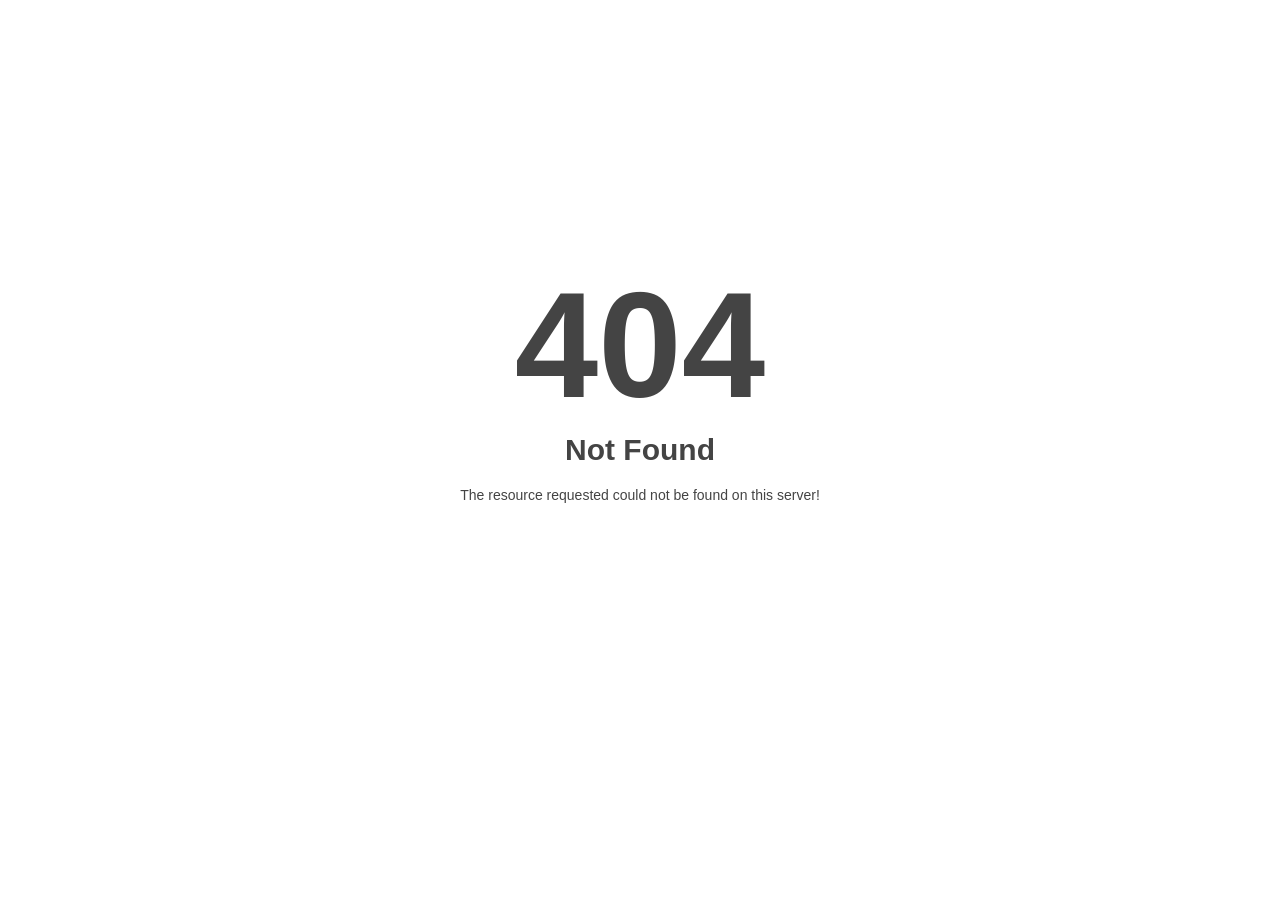
<file: assets/css/owl.video.play.html>
<!DOCTYPE html>
<html style="height:100%">
<head>
<meta name="viewport" content="width=device-width, initial-scale=1, shrink-to-fit=no" />
<title> 404 Not Found
</title><style>@media (prefers-color-scheme:dark){body{background-color:#000!important}}</style></head>
<body style="color: #444; margin:0;font: normal 14px/20px Arial, Helvetica, sans-serif; height:100%; background-color: #fff;">
<div style="height:auto; min-height:100%; ">     <div style="text-align: center; width:800px; margin-left: -400px; position:absolute; top: 30%; left:50%;">
        <h1 style="margin:0; font-size:150px; line-height:150px; font-weight:bold;">404</h1>
<h2 style="margin-top:20px;font-size: 30px;">Not Found
</h2>
<p>The resource requested could not be found on this server!</p>
</div></div></body></html>
</file>
<file: assets/css/style.css>
/*** ======= // TABLE OF CONTENT // ============================
01- Google Fonts
02- General Styling
03- Cross Browser Compatibility
04- Project Style
05- Header Styles
    05.1- Header Style 1
    05.2- Header Style 2
    05.3- DropDown
    05.4- Sticky Header
06- Responsive Header
    06.1- Responsive Menu
07- Theme Button
08- Featured Area
09- Pillars Sec
10- Sec Title
11- About Sec
12- Service Sec
13- Support Sec
14- Team Sec
15- Events & Prayer Timing Sec
16- Testimonials Sec
17- Featured Sec
18- Footer
19- Bottom Bar
20- Featured Area Style 2
21- History Sec
22- Sec Title Style 2
23- Team Style 2
24- Service Style 2
25- Features Sec
26- Support Style 2
27- Testimonials Style 2
28- Newsletter Sec
29- Page Title Wrap
30- Contact Info Wrap
31- Newsletter Style 2
32- Contact Page
33- Blog Page
34- Pagination Wrap
35- Event Page
36- Bord Sec
37- Crowd Funding Page
38- Expans
39- About Page
40- Message
41- Portfolio
42- Place
43- Blog Detail Page
44- Sidebar
45- Shapes Style
46- Sidepanel
47- Header Search
48- Page Loaders

===================================================== ***/

/*===== Google Fonts =====*/
@import url(https://fonts.googleapis.com/css?family=Poppins:300,300i,400,400i,500,500i,600,600i,700,700i);
@import url('https://fonts.googleapis.com/css?family=Roboto:300,300i,400,400i,500,500i,700,700i');


/*===== General Styling =====*/
html, 
body {overflow-x:hidden;}
body {
  float: left;
  font-family: Poppins;
  letter-spacing: -.3px;
  margin: 0;
  position: relative;
  width: 100%;
}
h1,h2,h3,h4,h5,h6 {
  font-family: Poppins;
  color: #444;
  font-weight: 700;
}
p {
  font-family: Poppins;
  color: #666;
  line-height: 26px;
  font-size: 15px;
  font-weight: 400;
}
ul li,
ol li {
  font-family: Poppins;
  color:#666;
  font-size:14px;
  line-height:26px;
}
a {color: inherit;}
a:hover,
a:focus,
ins {
  text-decoration:none;
  outline:none;
}
input,
textarea,
select,
button {border: 0;}
button,
input[type="submit"],
.fileContainer,
input[type="file"] {cursor: pointer;}
input:focus,
textarea:focus,
select:focus,
button:focus,
a:focus,
.form-wrp fieldset p a:focus,
.page-link:focus,
.btn.focus, 
.btn:focus,
.bootstrap-select .dropdown-toggle:focus {
  border-color: transparent;
  outline: none !important;
  -webkit-box-shadow: none !important;
  -ms-box-shadow: none !important;
  -o-box-shadow: none !important;
  box-shadow: none !important;
}
textarea {resize: none;}
main {
  float: left;
  position: relative;
  width: 100%;
}
body.boxed {text-align: center;}
body.boxed main {
  float: none;
  display: inline-block;
  text-align: left;
  width: 1720px;
}
section {
  float:left;
  position:relative;
  width:100%;
}
.gap {
  float: left;
  padding: 100px 0;
  position: relative;
  width: 100%;
}
.less-gap,
.gap.less-gap {padding: 80px 0;}
.top-spac30,
.gap.top-spac30 {padding-top: 30px;}
.bottom-spac30,
.gap.bottom-spac30 {padding-bottom: 30px;}
.top-spac40,
.gap.top-spac40 {padding-top: 40px;}
.bottom-spac40,
.gap.bottom-spac40 {padding-bottom: 40px;}
.top-spac50,
.gap.top-spac50 {padding-top: 50px;}
.bottom-spac50,
.gap.bottom-spac50 {padding-bottom: 50px;}
.top-spac60,
.gap.top-spac60 {padding-top: 60px;}
.bottom-spac60,
.gap.bottom-spac60 {padding-bottom: 60px;}
.top-spac70,
.gap.top-spac70 {padding-top: 70px;}
.bottom-spac70,
.gap.bottom-spac70 {padding-bottom: 70px;}
.top-spac80,
.gap.top-spac80 {padding-top: 80px;}
.bottom-spac80,
.gap.bottom-spac80 {padding-bottom: 80px;}
.top-spac90,
.gap.top-spac90 {padding-top: 90px;}
.bottom-spac90,
.gap.bottom-spac90 {padding-bottom: 90px;}
.top-spac120,
.gap.top-spac120 {padding-top: 120px;}
.bottom-spac120,
.gap.bottom-spac120 {padding-bottom: 120px;}
.top-spac140,
.gap.top-spac140 {padding-top: 140px;}
.bottom-spac140,
.gap.bottom-spac140 {padding-bottom: 140px;}
.top-spac170,
.gap.top-spac170 {padding-top: 170px;}
.bottom-spac170,
.gap.bottom-spac170 {padding-bottom: 170px;}
.top-spac180,
.gap.top-spac180 {padding-top: 180px;}
.bottom-spac180,
.gap.bottom-spac180 {padding-bottom: 180px;}
.top-spac200,
.gap.top-spac200 {padding-top: 200px;}
.bottom-spac200,
.gap.bottom-spac200 {padding-bottom: 200px;}
.top-spac220,
.gap.top-spac220 {padding-top: 220px;}
.bottom-spac220,
.gap.bottom-spac220 {padding-bottom: 220px;}
.top-spac230,
.gap.top-spac230 {padding-top: 230px;}
.bottom-spac230,
.gap.bottom-spac230 {padding-bottom: 230px;}
.top-spac250,
.gap.top-spac250 {padding-top: 250px;}
.bottom-spac250,
.gap.bottom-spac250 {padding-bottom: 250px;}
.top-spac270,
.gap.top-spac270 {padding-top: 270px;}
.bottom-spac270,
.gap.bottom-spac270 {padding-bottom: 270px;}
.remove-gap,
.gap.remove-gap {padding-top: 0;}
.remove-bottom,
.gap.remove-bottom {padding-bottom: 0;}
.no-gap,
.gap.no-gap {padding: 0;}
.wht-bg {background-color: #fff;}
.drk-bg {background-color: #383838;}
.drk-bg2 {background-color: #222;}
.gray-bg {background-color: #edf8fd;}
.gray-bg2 {background-color: #f6f6f6;}
.container {
  padding: 0;
  max-width:1170px;
}
.remove-ext,
.remove-ext1,
.remove-ext2,
.remove-ext3,
.remove-ext4,
.remove-ext5,
.remove-ext6,
.remove-ext7,
.remove-ext8,
.remove-ext9,
.remove-ext10,
.remove-ext11,
.remove-ext12,
.remove-ext13,
.remove-ext14,
.remove-ext15 {
  float: left;
  margin-bottom: -20px;
  z-index: 1;
  width: 100%;
}
.remove-ext1 {margin-bottom: -15px;}
.remove-ext2 {margin-bottom: -25px;}
.remove-ext3 {margin-bottom: -30px;}
.remove-ext4 {margin-bottom: -35px;}
.remove-ext5 {margin-bottom: -40px;}
.remove-ext6 {margin-bottom: -45px;}
.remove-ext7 {margin-bottom: -50px;}
.remove-ext8 {margin-bottom: -55px;}
.remove-ext9 {margin-bottom: -60px;}
.remove-ext10 {margin-bottom: -65px;}
.remove-ext11 {margin-bottom: -70px;}
.remove-ext12 {margin-bottom: -75px;}
.remove-ext13 {margin-bottom: -80px;}
.remove-ext14 {margin-bottom: -85px;}
.remove-ext15 {margin-bottom: -90px;}
.ovrlp50,
.ovrlp75,
.ovrlp90,
.ovrlp100,
.ovrlp-120,
.ovrlp-200,
.ovrlp-240 {
  position: relative;
  z-index: 1;
}
.ovrlp50 {margin-top: -50px;}
.ovrlp75 {margin-top: -75px;}
.ovrlp90 {margin-top: -90px;}
.ovrlp100 {margin-top: -100px;}
.ovrlp-200 {margin-bottom: -200px;}
.ovrlp-240 {margin-bottom: -240px;}
.ovrlp-120 {margin-bottom: -120px;}
.mrg {margin: 0;}
.mrg > div {padding: 0;}
.mrg5 {margin: 0 -2.5px;}
.mrg5 > div {padding: 0 2.5px;}
.mrg6 {margin: 0 -3px;}
.mrg6 > div {padding: 0 3px;}
.mrg10 {margin: 0 -5px;}
.mrg10 > div {padding: 0 5px;}
.mrg15 {margin: 0 -7.5px;}
.mrg15 > div {padding: 0 7.5px;}
.mrg20 {margin: 0 -10px;}
.mrg20 > div {padding: 0 10px;}
.mrg25 {margin: 0 -12.5px;}
.mrg25 > div {padding: 0 12.5px;}
.mrg40 {margin: 0 -20px;}
.mrg40 > div {padding: 0 20px;}
.mrg55 {margin: 0 -27.5px;}
.mrg55 > div {padding: 0 27.5px;}
.fixed-bg {
  background-position: center;
  height:100%;
  width:100%;
  margin:0;
  position:absolute;
  left:0;
  top:0;
  z-index:-2;
}
.fixed-bg {
  background-attachment: scroll;
  background-size:cover;
}
.fixed-bg.ptrn-bg {background-size: initial;}
.black-layer:before,
.black-layer2:before,
.black-layer3:before,
.white-layer:before,
.gray-layer:before,
.gray-layer2:before,
.white-grad-layer:before,
.thm-layer:before,
.blue-layer:before {
  content: "";
  height: 100%;
  left: 0;
  position: absolute;
  top: 0;
  width: 100%;
  z-index: -1;
}
.blue-layer:before {background-color: #2c496f;}
.white-layer:before {background-color:#ffffff;}
.gray-layer:before {background-color: #f1f1f1}
.gray-layer2:before {background-color: #cfcfcf;}
.black-layer:before {background-color: #000000;}
.black-layer2:before {background-color: #2c2c2b;}
.black-layer3:before {background-color: #3f3f43;}
.white-grad-layer:before {
  background-image: -moz-linear-gradient(left,  rgba(255,255,255,.8) 0%, rgba(255,255,255,.95) 25%, rgba(255,255,255,0.9) 35%, rgba(255,255,255,0) 100%);
  background-image: -webkit-linear-gradient(left,  rgba(255,255,255,.8) 0%,rgba(255,255,255,.95) 25%,rgba(255,255,255,0.9) 35%,rgba(255,255,255,0) 100%);
  background-image: linear-gradient(to right, rgba(255,255,255,.8) 0%,rgba(255,255,255,.95) 25%,rgba(255,255,255,0.9) 35%,rgba(255,255,255,0) 100%);
  filter: progid:DXImageTransform.Microsoft.gradient( startColorstr='#ffffff', endColorstr='#00ffffff',GradientType=1 );

 }
.opc1:before {opacity: .1;}
.opc15:before {opacity: .15;}
.opc2:before {opacity: .2;}
.opc25:before {opacity: .25;}
.opc3:before {opacity: .3;}
.opc35:before {opacity: .35;}
.opc4:before {opacity: .4;}
.opc45:before {opacity: .45;}
.opc5:before {opacity: .5;}
.opc55:before {opacity: .55;}
.opc6:before {opacity: .6;}
.opc65:before {opacity: .65;}
.opc7:before {opacity: .7;}
.opc75:before {opacity: .75;}
.opc8:before {opacity: .8;}
.opc85:before {opacity: .85;}
.opc9:before {opacity: .9;}
.opc95:before {opacity: .95;}
iframe {
  border: 0;
  width: 100%;
}
img {
  height: auto;
  max-width: 100%;
  vertical-align: middle;
}
.wdth5 {width: 5%;}
.wdth10 {width: 10%;}
.wdth15 {width: 15%;}
.wdth20 {width: 20%;}
.wdth25 {width: 25%;}
.wdth30 {width: 30%;}
.wdth35 {width: 35%;}
.wdth40 {width: 40%;}
.wdth45 {width: 45%;}
.wdth50 {width: 50%;}
.wdth55 {width: 55%;}
.wdth60 {width: 60%;}
.wdth65 {width: 65%;}
.wdth70 {width: 70%;}
.wdth75 {width: 75%;}
.wdth80 {width: 80%;}
.wdth85 {width: 85%;}
.wdth90 {width: 90%;}
.wdth95 {width: 95%;}
.wdth100 {width: 100%;}
.particle-bx {
  position: absolute;
  top: 0;
  left: 0;
  right: 0;
  bottom: 0;
}
.wow {visibility: hidden;}

/*===== Cross Browser Compatibility =====*/
i,
a,
img,
input,
button,
textarea,
:before,
:after,
label,
span,
nav > ul li,
.featured-cap > *,
.team-info,
.team-box2,
.bord-info,
.prtfl-info,
header,
.srv-box2,
.srv-info2 > *,
.contact-form-model-wrap
{
  -webkit-transition: all .25s linear;
  -ms-transition: all .25s linear;
  -o-transition: all .25s linear;
  transition: all .25s linear;
}

nav ul ul,
.header-search,
.srch-cls-btn,
.rsnp-mnu,
.sidepanel,
.plr-box > i
{
  -webkit-transition: all 600ms cubic-bezier(0.175, 0.885, 0.320, 1); /* older webkit */
  -webkit-transition: all 600ms cubic-bezier(0.175, 0.885, 0.320, 1.275); 
  -moz-transition: all 600ms cubic-bezier(0.175, 0.885, 0.320, 1.275); 
  -o-transition: all 600ms cubic-bezier(0.175, 0.885, 0.320, 1.275); 
  transition: all 600ms cubic-bezier(0.175, 0.885, 0.320, 1.275); /* easeOutBack */
  -webkit-transition-timing-function: cubic-bezier(0.175, 0.885, 0.320, 1); /* older webkit */
  -webkit-transition-timing-function: cubic-bezier(0.175, 0.885, 0.320, 1.275); 
  -moz-transition-timing-function: cubic-bezier(0.175, 0.885, 0.320, 1.275); 
  -o-transition-timing-function: cubic-bezier(0.175, 0.885, 0.320, 1.275); 
  transition-timing-function: cubic-bezier(0.175, 0.885, 0.320, 1.275); /* easeOutBack */
}

.brd-rd50,
.pilr-box > i
{
  -webkit-border-radius: 50%;
  border-radius: 50%;
}

.brd-rd40
{
  -webkit-border-radius: 40px;
  border-radius: 40px;
}

.brd-rd30
{
  -webkit-border-radius: 30px;
  border-radius: 30px;
}

.brd-rd20
{
  -webkit-border-radius: 20px;
  border-radius: 20px;
}

.brd-rd10
{
  -webkit-border-radius: 10px;
  border-radius: 10px;
}

.brd-rd5
{
  -webkit-border-radius: 5px;
  border-radius: 5px;
}

.brd-rd3
{
  -webkit-border-radius: 3px;
  border-radius: 3px;
}

.brd-rd0
{
  -webkit-border-radius: 0px;
  border-radius: 0px;
}
.bootstrap-select:not([class*="col-"]):not([class*="form-control"]):not(.input-group-btn) {width: 100%;}
.wow {visibility: hidden;}
.slimScrollDiv {
  float: left;
  width: 100%;
}

/*===== Project Style =====*/

/*===== Header Style 1 =====*/
header {
  float: left;
  position: relative;
  width: 100%;
  z-index: 999;
}
header.style1 {
  position: fixed;
  top: 0;
  left: 0;
  padding: 15px 0 20px 0;
  background: rgba(0,0,0,0.2);
}
header.style1 .logo {float: left; padding-top:5px;}
header.style1 nav {margin-top: 6px;}
.logo {display: inline-block;}
.logo > a {
  float: left;
  width: 100%;
  padding: 2px 0;
}
nav {display: inline-block;}
.logo + nav {float: right;}
nav > div {
  float: left;
  width: 100%;
}
nav > div > ul {float: right;}
nav > div > a {float: right;}
nav > div > a + ul {margin-right: 35px;}
nav > div ul {
  padding-left: 0;
  list-style: none;
  margin-bottom: 0;
  float: left;
  width: 100%; 
}
nav > div > ul {
  display: inline-block;
  width: auto;
}
nav > div ul li {
  float: left;
  width: 100%;
  position: relative;
  font-size: 14px;
}
nav > div > ul > li {
  width: auto;
  line-height: 50px;
  font-size: 15px;
}
header.style1 nav > div > ul > li {color: #fff;}
nav > div > ul > li + li {margin-left: 30px;}
/*===== Header Style 2 =====*/
header.style2 {
  background-color: #fff;
  position: fixed;
  left: 0;
  right: 0;
  top: 0;
}
header.style2 .logo {float: left;}
header.style2 .logo > a {padding: 13.5px 0;}
header.style2 nav > div > ul > li {line-height: 75px;}
header.style2 nav > div > a.thm-btn {
  padding: 9.5px 20px;
  margin-top: 16.5px;
}
header.style2 nav > div > a.srch-btn {
  margin-left: 20px;
  margin-top: 25px;
  font-size: 18px;
  display:none;
}
/*===== DropDown =====*/
nav > div ul ul {
  position: absolute;
  left: 100%;
  top: 100%;
  background-color: rgba(255,255,255,1);
  -webkit-box-shadow: 0 0 20px rgba(0,0,0,.15);
  -ms-box-shadow: 0 0 20px rgba(0,0,0,.15);
  -o-box-shadow: 0 0 20px rgba(0,0,0,.15);
  box-shadow: 0 0 20px rgba(0,0,0,.15);
  z-index: 1;
  min-width: 220px;
  padding: 5px 0;
  opacity: 0;
  visibility: hidden;
}
nav > div ul ul li {
  float: left;
  width: 100%;
}
nav > div ul ul li a {
  float: left;
  width: 100%;
  padding: 10px 20px;
}
nav > div ul ul li + li {border-top: 1px solid #e0e0e0;}
nav > div ul li.menu-item-has-children:hover > ul {
  opacity: 1;
  visibility: visible;
  left: 0;
}
nav > div > ul > li.menu-item-has-children > a::before {
  content: "\f107";
  font-family: fontawesome;
  position: absolute;
  right: 0;
}
nav > div > ul > li.menu-item-has-children {padding-right: 15px;}
nav > div ul ul ul {
  top: 60%;
  left: 100%;
}
nav > div ul ul li.menu-item-has-children:hover > ul {
  left: 100%;
  top: 0;
}
nav > div ul ul li.menu-item-has-children:before {
    content: "\f105";
    font-family: fontawesome;
    position: absolute;
    right: 25px;
    line-height: 50px;
}
/*===== Sticky Header =====*/
header.sticky-active {
  -webkit-box-shadow: 0 0 20px rgba(0,0,0,.15);
  -ms-box-shadow: 0 0 20px rgba(0,0,0,.15);
  -o-box-shadow: 0 0 20px rgba(0,0,0,.15);
  box-shadow: 0 0 20px rgba(0,0,0,.15);
}
header.style2.sticky-active .logo,
header.style2.sticky-active nav {margin-bottom: -6.4px;}
header.style1.sticky-active {
  background-color: #fff;
  padding: 15px 0;
}
header.style1.sticky-active nav {margin-top: 0;}
header.style1.sticky-active nav > div > ul > li {color: #666;}
/*===== Responsive Header =====*/
.rspn-hdr {
  display: none;
  float: left;
  width: 100%;
  position: relative;
  z-index: 999;
  background-color: #333;
}
.rspn-mdbr {
  background-color: #252a2c;
  float: left;
  width: 100%;
}
.rspn-scil {
  float: left;
  list-style: outside none none;
  margin-bottom: 0;
  padding-left: 0;
}
.rspn-scil > li {
  color: #fff;
  float: left;
  font-size: 10px;
  line-height: 38px;
  margin-right: 1px;
  text-align: center;
}
.rspn-scil > li:last-child {margin-right: 0;}
.rspn-scil > li a {
  background-color: #3d3d3d;
  color: inherit;
  float: left;
  height: 38px;
  width: 33px;
}
.rspn-srch {
  float: right;
  height: 38px;
  position: relative;
  width: calc(100% - 135px);
}
.rspn-srch > input {
  background-color: transparent;
  border: 0 none;
  color: #7e7e7e;
  font-size: 12px;
  height: 100%;
  padding: 0 7%;
  width: 100%;
}
.rspn-srch > input:focus {font-style: normal;}
.rspn-srch > button {
  background-color: transparent;
  border: 0;
  color: #999;
  font-size: 12px;
  height: 100%;
  position: absolute;
  right: 10px;
  top: 0;
}
.lg-mn {
  float: left;
  padding: 20px;
  position: relative;
  width: 100%;
}
.lg-mn .logo {
  float: left;
  width: auto;
}
.lg-mn .logo > a {padding: 0;}
.lg-mn {text-align: center;}
.rspn-cnt {
  display: inline-block;
  margin-top: 15px;
}
.rspn-cnt > span {
  display: inline-block;
  margin:  0 8px;
  font-size: 14px;
  color: #fff;
}
.rspn-cnt > span i {margin-right: 8px;}
.rspn-mnu-btn {
  background-color: #fff;
  color: #141414;
  cursor: pointer;
  font-size: 13px;
  height: 40px;
  line-height: 40px;
  position: absolute;
  right: 20px;
  text-align: center;
  top: 50%;
  width: 40px;
  margin-top: -20px;
}
/*===== Responsive Menu =====*/
.rsnp-mnu {
  background-color: #0c0c0c;
  bottom: 0;
  opacity: 0;
  padding: 85px 40px 50px;
  position: fixed;
  right: -350px;
  top: 0;
  visibility: hidden;
  z-index: 99999;
  max-width: 350px;
  width: 100%;
}
.rsnp-mnu.slidein {
  opacity: 1;
  right: 0;
  visibility: visible;
}
.rspn-mnu-cls {
  background-color: #303030;
  color: #fff;
  cursor: pointer;
  font-size: 13px;
  height: 40px;
  line-height: 40px;
  position: absolute;
  right: 12px;
  text-align: center;
  top: 12px;
  width: 40px;
}
.rsnp-mnu > ul {
  display: inline-block;
  list-style: outside none none;
  margin-bottom: 0;
  padding-left: 0;
  overflow-y: auto !important;
  height: 300px;
  width: 100% !important;
}
.rsnp-mnu > ul > li {
  color: #fff;
  float: left;
  font-size: 14px;
  font-weight: 500;
  margin-bottom: 20px;
  position: relative;
  text-transform: uppercase;
  width: 100%;
}
.rsnp-mnu > ul > li a {
  color: inherit;
  display: block;
}
.rsnp-mnu > ul > li:last-child {margin-bottom: 0;}
.rsnp-mnu > ul ul {
  display: none;
  list-style: outside none none;
  margin-bottom: 0;
  padding-left: 20px;
  opacity: 1;
  position: static;
  visibility: visible;
}
.rsnp-mnu ul li.menu-item-has-children.active > a {margin-bottom: 15px;}
.rsnp-mnu > ul li.menu-item-has-children::before {
  content: ". . .";
  right: 0;
  position: absolute;
  top: -2px;
}
.rsnp-mnu > ul ul > li {
  color: #a4a4a4;
  font-size: 13px;
  margin-bottom: 12px;
  position: relative;
  text-transform: initial;
}
.rsnp-mnu > ul ul > li:last-child {margin-bottom: 0;}
/*===== Theme Button =====*/
.thm-btn,
.secndry-btn {
  display: inline-block;
  color: #fff;
  position: relative;
  z-index: 1;
  overflow: hidden;
  padding: 14.5px 45px;
  font-size: 14px;
  font-weight: 500;
  -webkit-box-shadow: 0 10px 30px rgba(0,0,0,0.15);
  -ms-box-shadow: 0 10px 30px rgba(0,0,0,0.15);
  -o-box-shadow: 0 10px 30px rgba(0,0,0,0.15);
  box-shadow: 0 10px 30px rgba(0,0,0,0.15);
}
.thm-btn i,
.secndry-btn i {margin-left: 5px;}
.thm-btn:before,
.secndry-btn:before {
  content: "";
  position: absolute;
  left: 40%;
  right: 40%;
  z-index: -1;
  top: 0;
  bottom: 0;
  opacity: 0;
  background-color: #000;
}
.thm-btn:hover:before, 
.thm-btn:focus:before,
.secndry-btn:hover:before,
.secndry-btn:focus:before {
  left: 0;
  right: 0;
  opacity: .4;
}
.thm-btn:hover, 
.thm-btn:focus,
.secndry-btn:hover,
.secndry-btn:focus {color: #fff;}
/*===== Featured Area =====*/
.featured-area-wrap {
  float: left;
  position: relative;
  width: 100%;
}
.featured-area {
  float: left;
  width: 100%;
}
.featured-item {
  float: left;
  position: relative;
  z-index: 1;
  width: 100%;
  background-size: cover;
  background-position: center;
  padding: 200px 15px;
}
.featured-item:before {
  content: "";
  position: absolute;
  left: 0;
  right: 0;
  top: 0;
  bottom: 0;
  z-index: -1;
  background-color: #2a486c;
  opacity: .65;
}
.featured-cap {
  display: inline-block;
  max-width: 50%;
  padding:20px 0 60px 0;
}
.featured-cap > img {
  width: auto !important;
  display: inline-block !important;
}
.featured-cap > * {opacity: 0;}
.owl-item.active .featured-cap > * {opacity: 1;}
.featured-cap > h3 {
  color: #fff;
  font-size: 35px;
  margin-bottom: 0;
  font-weight: 400;
  font-family: roboto;
}
.featured-cap > img + img,
.featured-cap > img + h1 {margin: 10px 0 0;}
.featured-cap > img + h3,
.featured-cap > h1 + h3 {margin-top: 3px;}
.featured-cap > h3 + span {margin-top: 15px;}
.featured-cap > span {
  color: #fff;
  display: block;
  font-size: 22px;
  font-weight: 300;
}
.featured-cap > span + a {margin-top: 30px;}
/*===== Pillars Sec =====*/
.plrs-wrap {
  float: left;
  width: 100%;
}
.remove-ext5 .plr-box {margin-bottom: 40px; padding-top:10px;}
.plr-box {
  float: left;
  position: relative;
  width: 100%;
}
.plr-box > i {
  color: #2a486c;
  font-size: 55px;
  display: inline-block;
  background-color: #fff;
  border: 1px solid #2a486c;
  -webkit-border-radius: 50%;
  border-radius: 50%;
  height: 106px;
  width: 106px;
  line-height: 104px;
  position: relative;
  z-index: 1;
  margin-bottom: 10px;
}
.plr-box:hover > i {color: #fff;}
.plr-box > i:after {
  content: "";
  position: absolute;
  left: -10px;
  top: -10px;
  right: -10px;
  bottom: -10px;
  z-index: -1;
  border: 10px solid;
  -webkit-border-radius: inherit;
  border-radius: inherit;
  opacity: .55;
  -webkit-box-shadow: 0 5px 20px rgba(0,0,0,0.2);
  -ms-box-shadow: 0 5px 20px rgba(0,0,0,0.2);
  -o-box-shadow: 0 5px 20px rgba(0,0,0,0.2);
  box-shadow: 0 5px 20px rgba(0,0,0,0.2);
}
.pilr-info {
  float: left;
  width: 100%;
}
.plr-box > i + .pilr-info {margin-top: 25px;}
.pilr-info > h4 {
  margin-bottom: 0;
  color: #2a486c;
  font-size: 24px;
  font-weight: 600;
}
.pilr-info > p {
  margin-bottom: 0;
  font-size: 15px;
  line-height: 24px;
  color: #000;
}
.pilr-info > h4 + p {margin-top: 15px;}
/*===== Sec Title =====*/
.sec-title {
  float: left;
  width: 100%;
  position: relative;
  margin-bottom: 20px;
}
.sec-title-inner {
  position: relative;
  padding-bottom: 17px;
}
.sec-title-inner:before {
  content: "";
  position: absolute;
  left: 0;
  width: 150px;
  height: 3px;
  bottom: 0;
}
.text-center .sec-title-inner:before {
  left: 50%;
  margin-left: -75px;
}
.sec-title-inner > span {
  display: inline-block;
  font-size: 18px;
  font-weight: 600;
}
.sec-title-inner > span + h3 {margin-top: 5px;}
.sec-title-inner > h3 {
  margin-bottom: 0;
  font-size: 35px;
  font-weight: 600;
}
.sec-title-inner > h3 span {color: #534a4a;}
.sec-title > p {
  margin-bottom: 0;
  display: inline-block;
  font-size: 16px;
  max-width: 60%;
}
.sec-title-inner + p {margin-top: 18px;}
/*===== About Sec =====*/
.abot-wrap {
  float: left;
  width: 100%;
}
.abot-sec {
  float: left;
  width: 100%;
}
.abot-sec .sec-title {
  float: none;
  display: inline-block;
}
.abot-sec > p {
  margin-bottom: 0;
  color: #222;
  max-width: 82%;
}
.abot-sec > p + a {margin-top: 25px;}
/*===== Service Sec =====*/
.serv-wrap {
  float: left;
  width: 100%;
}
.sec-title + .serv-wrap {margin-top: 40px;}
.srv-tl {
  float: left;
  width: 100%;
}
.srv-tl > h2 {
  margin-bottom: 0;
  font-size: 45.5px;
  text-transform: uppercase;
  font-weight: 500;
}
.srv-tl > h2 span {font-weight: 700;}
.srv-tl > h5 {
  margin-bottom: 0;
  font-size: 27.15px;
  line-height: 36px;
  font-weight: 400;
}
.srv-tl > h2 + h5 {margin-top: 5px;}
.bg-mode-clr {
  background-color: rgba(255,255,255,.96);
  background-blend-mode: saturation;
}
.remove-ext9 .serv-box {margin-bottom: 60px;}
.remove-ext10 .serv-box {margin-bottom: 65px;}
.serv-box {
  float: left;
  width: 100%;
}
.serv-box > i {
  font-size: 50px;
  float: left;
  line-height: initial;
}
.serv-box:hover > i {
  -webkit-transform: rotateY(180deg);
  -ms-transform: rotateY(180deg);
  -o-transform: rotateY(180deg);
  transform: rotateY(180deg);
}
.serv-info {
  float: left;
  width: 100%;
}
.serv-box > i + .serv-info {
  width: calc(100% - 50px);
  padding-left: 15px;
}
.serv-info > h4 {
  margin-bottom: 0;
  font-size: 18px;
  font-weight: 500;
}
.serv-info > h4 + p {margin-top: 10px;}
.serv-info > p {
  margin-bottom: 0;
  line-height: 24px;
}
/*===== Support Sec =====*/
.black-layer .sec-title-inner:before,
.black-layer2 .sec-title-inner:before {
  background-image: -moz-linear-gradient(359deg, rgba(255,255,255,1) 0%, rgba(255,255,255,0) 100%);
  background-image: -webkit-gradient(linear, left top, right top, color-stop(0%, rgba(255,255,255,1)), color-stop(100%, rgba(255,255,255,0)));
  background-image: -webkit-linear-gradient(359deg, rgba(255,255,255,1) 0%, rgba(255,255,255,0) 100%);
  background-image: -o-linear-gradient(359deg, rgba(255,255,255,1) 0%, rgba(255,255,255,0) 100%);
  background-image: -ms-linear-gradient(359deg, rgba(255,255,255,1) 0%, rgba(255,255,255,0) 100%);
  background-image: linear-gradient(91deg, rgba(255,255,255,1) 0%, rgba(255,255,255,0) 100%);
  filter: progid:DXImageTransform.Microsoft.gradient( startColorstr='#ffffff', endColorstr='#ffffff',GradientType=1 );
}
.suprt-wrap {
  float: left;
  width: 100%;
}
.suprt-sec {
  float: left;
  width: 100%;
}
.black-layer2 .sec-title-inner > span, 
.black-layer2 .suprt-sec > p {color: #fff;}
.suprt-sec .sec-title {
  float: none;
  display: inline-block;
}
.suprt-sec > p {
  margin-bottom: 0;
  font-size: 18px;
  line-height: 30px;
  font-weight: 300;
  letter-spacing: 0;
  max-width: 90%;
}
.suprt-prgrs {
  width: 100%;
  margin-left: -35px;
  display: inline-block;
}
.suprt-prgrs .suprt-prg {
  float: left;
  max-width: 23%;
  margin-top: 10px;
}
.suprt-prg .circliful > text:first-child {
  -webkit-transform: translateY(10px);
  -ms-transform: translateY(10px);
  -o-transform: translateY(10px);
  transform: translateY(10px);
  font-weight: 500;
}
.suprt-prgrs + a {margin-top: 55px;}
/*===== Team Sec =====*/
.sec-title + .team-wrap {margin-top: 60px;}
.team-wrap {
  float: left;
  width: 100%;
}
.remove-ext5 .team-box {margin-bottom: 70px;}
.team-box {
  display: inline-block;
  position: relative;
  -webkit-border-radius: 50%;
  border-radius: 50%;
  max-width: 265px;
  z-index: 1;
}
.team-box:before {
  content: "";
  position: absolute;
  left: -15px;
  right: -15px;
  top: -15px;
  bottom: -15px;
  opacity: .55;
  z-index: -1;
  -webkit-border-radius: inherit;
  border-radius: inherit;
}
.team-info {
  position: absolute;
  left: 0;
  right: 0;
  padding: 0 15px;
  z-index: 1;
  top: 65%;
  -webkit-transform: translateY(-50%);
  -ms-transform: translateY(-50%);
  -o-transform: translateY(-50%);
  transform: translateY(-50%);
  opacity: 0;
}
.team-box > img {
  -webkit-border-radius: inherit;
  border-radius: inherit;
  border: 1px solid;
}
.team-box:after {
  content: "";
  position: absolute;
  left: 0;
  right: 0;
  top: 0;
  bottom: 0;
  -webkit-border-radius: inherit;
  border-radius: inherit;
  opacity: 0;
  -webkit-transform: scale(.3);
  -ms-transform: scale(.3);
  -o-transform: scale(.3);
  transform: scale(.3);
}
.team-box:hover::after {
  -webkit-transform: scale(1);
  -ms-transform: scale(1);
  -o-transform: scale(1);
  transform: scale(1);
  opacity: .7;
}
.team-info > h4 {
  margin-bottom: 0;
  font-size: 25px;
  font-weight: 600;
}
.team-info > h4 + p {margin-top: 5px;}
.team-info > p {
  margin-bottom: 0;
  font-size: 14px;
  line-height: 22px;
  color: #fff;
  font-weight: 300;
}
.team-scl {display: inline-block;}
.team-info > p + .team-scl {margin-top: 15px;}
.team-scl > a {
  display: inline-block;
  line-height: 27px;
  width: 27px;
  background-color: #fff;
  -webkit-border-radius: 50%;
  border-radius: 50%;
  font-size: 12px;
  text-align: center;
}
.team-scl > a:hover, 
.team-scl > a:focus {color: #fff;}
.team-box:hover .team-info {
  opacity: 1;
  top: 50%;
}
/*===== Events & Prayer Timing Sec =====*/
.evnt-pry-wrap {
  float: left;
  width: 100%;
}
.sec-title + .evnt-wrap {margin-top: 10px;}
.evnt-pry-wrap .evnt-wrap {width: calc(100% - 20px);}
.evnt-wrap {
  float: left;
  width: 100%;
}
.remove-ext5 .evnt-box {margin-bottom: 35px;}
.evnt-box {
  float: left;
  width: 100%;
}
.evnt-thmb {
  float: left;
  width: 100%;
  position: relative;
  overflow: hidden;
}
.evnt-thmb > a {
  display: inline-block;
  width: 100%;
}
.evnt-thmb > a img {width: 100%;}
.evnt-thmb > a:before {
  content: "";
  position: absolute;
  left: 0;
  right: 0;
  top: 0;
  bottom: 0;
  background-color: #000;
  opacity: 0;
  z-index: 1;
}
.evnt-box:hover .evnt-thmb > a::before {opacity: .5;}
.evnt-box:hover .evnt-thmb > a img {
  -webkit-transform: scale(1.1) rotate(2deg);
  -ms-transform: scale(1.1) rotate(2deg);
  -o-transform: scale(1.1) rotate(2deg);
  transform: scale(1.1) rotate(2deg);
}
.evnt-info {
  float: left;
  width: 100%;
}
.evnt-thmb + .evnt-info {margin-top: 20px;}
.evnt-info > h4 {
  margin-bottom: 0;
  font-size: 22px;
  font-weight: 600;
}
.pst-mta {
  display: inline-block;
  padding-left: 0;
  list-style: none;
  margin-bottom: 0;
  width: 100%;
}
.evnt-info > h4 + .pst-mta {margin-top: 10px;}
.pst-mta > li {
  display: inline-block;
  color: #534a4a;
}
.pst-mta > li i {margin-right: 8px;}
.pst-mta > li + li {margin-left: 20px;}
.evnt-info > p {
  margin-bottom: 0;
  color: #534a4a;
  max-width: 90%;
}
.evnt-info > ul + p {margin-top: 5px;}
.prayer-times {
  padding-left: 0;
  list-style: none;
  margin-bottom: 0;
  float: left;
  width: 100%;
}
.sec-title + .prayer-times {margin-top: 5px;}
.prayer-times > li {
  display: table;
  width: 100%;
  float: left;
  font-size: 16px;
  color: #5e5e5e;
  line-height: 45px;
}
.prayer-times > li span {
  display: table-cell;
  vertical-align: middle;
  width: 33.334%;
}
.prayer-times > li.pry-tim-hed {font-weight: 600;}
.prayer-times > li + li {border-top: 1px solid rgba(0,0,0,.15);}
.prayer-times > li span.thm-clr {font-weight: 500;}
.prayer-times > li span:last-child {text-align: right;}
/*===== Testimonials Sec =====*/
.testi-wrap {
  float: left;
  width: 100%;
}
.sec-title + .testi-wrap {margin-top: 25px;}
.testi-car {
  display: inline-block !important;
  max-width: 860px;
}
.testi-itm {
  float: left;
  width: 100%;
  border: 1px solid;
  background-color: #fff;
  position: relative;
  margin-top: 75px;
  padding: 78px 30px 35px;
  opacity: .92;
}
.testi-itm > i {
  position: absolute;
  left: 50%;
  -webkit-border-radius: 50%;
  border-radius: 50%;
  z-index: 1;
  top: -60px;
  -webkit-transform: translateX(-50%);
  -ms-transform: translateX(-50%);
  -o-transform: translateX(-50%);
  transform: translateX(-50%);
}
.testi-itm > i img {
  -webkit-border-radius: inherit;
  border-radius: inherit;
  border: 1px solid;
}
.testi-itm > i:before {
  content: "";
  position: absolute;
  left: -10px;
  right: -10px;
  top: -10px;
  bottom: -10px;
  z-index: -1;
  -webkit-border-radius: inherit;
  border-radius: inherit;
  opacity: .55;
  -webkit-box-shadow: 0 5px 20px rgba(0,0,0,.2);
  -ms-box-shadow: 0 5px 20px rgba(0,0,0,.2);
  -o-box-shadow: 0 5px 20px rgba(0,0,0,.2);
  box-shadow: 0 5px 20px rgba(0,0,0,.2);
}
.testi-info {
  float: left;
  width: 100%;
}
.testi-info > h4 {
  margin-bottom: 0;
  text-transform: uppercase;
  font-size: 18px;
  font-weight: 600;
  letter-spacing: 0;
}
.testi-info > h4 + p {margin-top: 15px;}
.testi-info > p {
  margin-bottom: 0;
  font-size: 18px;
  line-height:26px;
  display: inline-block;
  max-width: 90%;
  position: relative;
}
.testi-info > p i:first-child {
    left: -10px;
    top: -5px;
}
.testi-info > p i {
  font-size: 30px;
  font-weight: 700;
  position: absolute;
  line-height: initial;
  padding-left:5px;
}
/*===== Featured Sec =====*/
.fea-wrap {
  float: left;
  width: 100%;
}
.remove-ext5 .fea-box {margin-bottom: 40px;}
.fea-box {
  float: left;
  width: 100%;
}
.fea-box > i {
  -webkit-border-radius: 50%;
  border-radius: 50%;
  font-style: normal;
  border: 1px dotted #6c6c6c;
  line-height: 75px;
  width: 75px;
  display: inline-block;
  height: 75px;
  font-size: 23px;
}
.fea-info {
  float: left;
  width: 100%;
}
.fea-box > i + .fea-info {margin-top: 20px;}
.fea-info > h4 {
  margin-bottom: 0;
  font-size: 18px;
  font-weight: 600;
  color: #2d2d2d;
}
.fea-info > h4 + p {margin-top: 13px;}
.fea-info > p {
  margin-bottom: 0;
  font-size: 17px;
  color: #2d2d2d;
}
/*===== Footer =====*/
footer {
  float: left;
  width: 100%;
}
.footer-data {
  float: left;
  width: 100%;
}
.wdgt-box {
  float: left;
  width: 100%;
  margin-bottom: 50px;
}
.wdgt-box > p {
  margin-bottom: 0;
  font-size: 14px;
  line-height: 24px;
  letter-spacing: 0;
  font-weight: 300;
}
.logo + p {margin-top: 15px;}
.drk-bg .wdgt-box > p,
.drk-bg2 .wdgt-box > p {color: #fff;}
.wdgt-box > h4 {
  position: relative;
  font-size: 20px;
  font-weight: 600;
  margin-bottom: 15px;
  padding-bottom: 10px;
}
.wdgt-box.style2 > h4 {padding-bottom: 0;}
.wdgt-box.style2 > h4:before {display: none;}
.drk-bg .wdgt-box > h4, 
.drk-bg .wdgt-box > ul li,
.drk-bg2 .wdgt-box > h4, 
.drk-bg2 .wdgt-box > ul li {color: #fff;}
.wdgt-box > h4:before {
  content: "";
  position: absolute;
  left: 0;
  width: 150px;
  height: 3px;
  bottom: 0;
}
.wdgt-box > ul {
  padding-left: 0;
  list-style: none;
  margin-bottom: 0;
  float: left;
  width: 100%;
}
.wdgt-box > ul li {
  float: left;
  width: 100%;
  font-weight: 400;
  position: relative;
}
.cont-lst > li {padding-left: 23px;}
.cont-lst > li i {
  position: absolute;
  left: 0;
  top: 0;
}
.wdgt-box > ul li + li {margin-top: 5px;}
/*===== Bottom Bar =====*/
.footer-data + .bottom-bar {border-top: 1px solid rgba(255,255,255,.5);}
.bottom-bar {
  float: left;
  width: 100%;
  padding: 24px 0 35px;
}
.drk-bg .bottom-bar > p,
.drk-bg2 .bottom-bar > p,
.scl > a:hover,
.scl > a:focus {color: #fff;}
.bottom-bar > p {
  margin-bottom: 0;
  display: inline-block;
  line-height: 32px;
}
.scl {display: inline-block;}
.bottom-bar > p + .scl {float: right;}
.scl > a {
  line-height: 32px;
  width: 32px;
  display: inline-block;
  background-color: #fff;
  text-align: center;
  -webkit-border-radius: 50%;
  border-radius: 50%;
  font-size: 14px;
  color: #222;
}
.scl > a + a {margin-left: 5px;}
/*===== Featured Area Style 2 =====*/
.featured-item.style2 {padding: 180px 15px 130px;}
.featured-item.style2::before {background-color: #0a0a0a;}
.featured-area2 .owl-dots {
  position: absolute;
  left: 50%;
  bottom: 65px;
  line-height: initial;
  -webkit-transform: translateX(-50%);
  -ms-transform: translateX(-50%);
  -o-transform: translateX(-50%);
  transform: translateX(-50%);
  display:none;
}
.featured-area2 .owl-dots button.owl-dot {
  background-color: rgba(255,255,255,.55);
  height: 9px;
  width: 9px;
  -webkit-border-radius: 50%;
  border-radius: 50%;
  margin: 0 4px;
}
.featured-area2 .owl-nav {
  position: absolute;
  left: 75px;
  right: 75px;
  top: 55%;
}
.featured-area2 .owl-nav > button.owl-prev {left: 0;}
.featured-area2 .owl-nav > button.owl-next {right: 0;}
.featured-area2 .owl-nav > button.owl-prev, 
.featured-area2 .owl-nav > button.owl-next {
  color: #fff;
  font-size: 30px;
  position: absolute;
  -webkit-transform: translateY(-50%);
  -ms-transform: translateY(-50%);
  -o-transform: translateY(-50%);
  transform: translateY(-50%);
  margin-top: -50px;
}
/*===== History Sec =====*/
.hstry-wrap {
  float: left;
  width: 100%;
}
.hstry-img {
  float: left;
  width: 100%;
  position: relative;
}
.hstry-img:before {
  height: 380px;
  width: 380px;
  border: 15px solid;
  content: "";
  position: absolute;
  left: 0;
  z-index: -1;
  top: 50%;
  margin-top: -190px;
}
.hstry-img.text-center:before {
  left: 50%;
  margin-left: -190px;
}
.hstry-desc {
  float: left;
  width: 100%;
  margin-top: 25px;
}
.hstry-desc > span {
  display: block;
  text-transform: uppercase;
  font-size: 16px;
}
.hstry-desc > span + h2 {margin-top: 5px;}
.hstry-desc > h2 {
  margin-bottom: 0;
  font-size: 38px;
  font-weight: 600;
}
.hstry-desc > h2 + p {margin-top: 20px;}
.hstry-desc > p {
  margin-bottom: 0;
  font-size: 16.5px;
  color: #444;
}
.hstry-desc > p + strong {margin-top: 20px;}
.hstry-desc > strong {
  display: block;
  font-weight: 600;
  font-size: 18px;
  color: #444;
}
.hstry-desc > strong + ul {margin-top: 10px;}
.hstry-desc > ul {
  padding-left: 0;
  margin-bottom: 0;
  float: left;
  width: 100%;
  list-style: none;
}
.hstry-desc > ul li {
  font-size: 15.5px;
  font-weight: 500;
  color: #444;
  float: left;
  position: relative;
  padding: 0 15px 0 20px;
  width: 50%;
  margin-top: 10px;
}
.hstry-desc > ul li:before {
  content: "";
  height: 11px;
  width: 11px;
  -webkit-border-radius: 50%;
  border-radius: 50%;
  position: absolute;
  left: 0;
  top: 7px;
}
/*===== Sec Title Style 2 =====*/
.sec-title2 {
  float: left;
  width: 100%;
  margin-bottom: 40px;
}
.sec-title-inner2 > span {
  display: block;
  font-size: 18px;
  font-weight: 600;
  line-height:18px;
}
.thm-layer .sec-title-inner2 > span, 
.thm-layer .sec-title-inner2 > h3,
.thm-layer .sec-title2 > p,
.black-layer3 .sec-title-inner2 > span, 
.black-layer3 .sec-title-inner2 > h3,
.black-layer3 .sec-title2 > p {color: #fff;}
.sec-title-inner2 > span + h3 {margin-top: 10px;}
.sec-title-inner2 > h3 {
  margin-bottom: 0;
  font-size: 35px;
  font-weight: 600;
}
.sec-title-inner2 + p {margin-top: 15px;}
.sec-title2 > p {
  margin-bottom: 0;
  color: #444;
  display: inline-block;
  max-width: 685px;
  letter-spacing: 0;
}
/*===== Team Style 2 =====*/
.remove-ext3 .team-box2 {margin-bottom: 30px;}
.team-box2 {
  float: left;
  padding: 25px 31px 23px;
  position: relative;
  border: 1px solid #ededed;
  -webkit-border-radius: 5px;
  border-radius: 5px;
  width: 100%;
  background-color: #fff;
  -webkit-box-shadow: 0 0 10px rgba(0,0,0,.05);
  -ms-box-shadow: 0 0 10px rgba(0,0,0,.05);
  -o-box-shadow: 0 0 10px rgba(0,0,0,.05);
  box-shadow: 0 0 10px rgba(0,0,0,.05);
}
.team-box2:hover {
  border-color: #fff;
  -webkit-box-shadow: 0 10px 70px rgba(0,0,0,.15);
  -ms-box-shadow: 0 10px 70px rgba(0,0,0,.15);
  -o-box-shadow: 0 10px 70px rgba(0,0,0,.15);
  box-shadow: 0 10px 70px rgba(0,0,0,.15);
}
.team-box2 > img {
  -webkit-border-radius: 50%;
  border-radius: 50%;
  border: 3px solid;
  display: inline-block;
}
.team-info2 {
  float: left;
  width: 100%;
}
.team-box2 > img + .team-info2 {margin-top: 18px;}
.team-info2 > h4 {
  margin-bottom: 0;
  font-weight: 600;
  font-size: 22px;
}
.team-info2 > h4 + p {margin-top: 10px;}
.team-info2 > p {
  margin-bottom: 0;
  font-size: 14px;
  line-height: 22px;
  color: #444;
}
.team-info2 > p + .team-scl {margin-top: 20px;}
.team-box2 .team-scl > a {
  background-color: #c9c9c9;
  color: #fff;
  margin: 0 2.5px;
}
.team-box2:hover .team-info2 > h4,
.team-box2:hover .team-info2 > p {color: #fff;}
.team-box2 .team-scl > a:hover, 
.team-box2 .team-scl > a:focus {background-color: #333 !important;}
/*===== Service Style 2 =====*/
.remove-ext3 .srv-box2 {margin-bottom: 30px;}
.srv-box2 {
  border: 1px solid #ededed;
  -webkit-border-radius: 5px;
  border-radius: 5px;
  float: left;
  width: 100%;
  padding: 25px 30px 35px;
}
.srv-box2:hover > i {color: #fff;}
.srv-box2:hover .srv-info2 > h4, 
.srv-box2:hover .srv-info2 > p, 
.srv-box2:hover .srv-info2 > a {color: #fff;}
.srv-box2 > i {
  font-size: 60px;
  display: inline-block;
}
.srv-info2 {
  float: left;
  width: 100%;
}
.srv-box2 > i + .srv-info2 {margin-top: 10px;}
.srv-info2 > h4 {
  font-weight: 500;
  font-size: 18px;
  margin-bottom: 0;
}
.srv-info2 > h4 + p {margin-top: 15px;}
.srv-info2 > p {
  margin-bottom: 0;
  color: #444;
  font-size: 14px;
}
.srv-info2 > p + a {margin-top: 12px;}
.srv-info2 > a {
  display: inline-block;
  font-size: 16px;
}
.srv-info2 > a i {margin-left: 7px;}
.view-all {
  float: left;
  margin-top: 50px;
  width: 100%;
  margin-bottom:-10px;
}
/*===== Features Sec =====*/
.fea-car {
  float: left;
  width: 100%;
}
.fea-itm {
  float: left;
  background-size: cover;
  background-position: center;
  width: 100%;
  padding: 55px 30px;
  position: relative;
  z-index: 1;
  margin:15px 0;
}
.fea-itm:before {
  content: "";
  position: absolute;
  left: 0;
  right: 0;
  top: 0;
  bottom: 0;
  background-color: #5cab4b;
  z-index: -1;
}
.fea-itm > i {
  color: #fff;
  font-size: 55px;
  display: inline-block;
}
.fea-info2 {
  float: left;
  width: 100%;
}
.fea-info2 > h4 {
  color: #fff;
  position: relative;
  font-size: 28px;
  font-weight: 600;
  left: 0;
  margin-bottom: 0;
  padding-bottom: 10px;
}
.fea-info2 > h4:before {
  content: "";
  position: absolute;
  left: 50%;
  width: 45px;
  height: 3px;
  bottom: 0;
  margin-left: -22.5px;
  background:#fff !important;
}
.fea-info2 > h4 + p {margin-top: 15px;}
.fea-info2 > p {
  margin-bottom: 0;
  color: #fff;
  display: inline-block;
  max-width: 86%;
  line-height: 24px;
}
.fea-info2 > p + a {margin-top: 35px;}
.fea-info2 > a {
  display: inline-block;
  background-color: #fff;
  -webkit-border-radius: 40px;
  border-radius: 40px;
  border: 2px solid #fff;
  text-transform: uppercase;
  padding: 11.4px 60px;
  letter-spacing: 0;
}
.fea-car > .row > div:nth-child(2) {z-index: 9;}
.fea-car > .row > div:nth-child(2) .fea-itm:before {opacity: .68;}
.fea-car > .row > div:nth-child(2) .fea-info2 > h4:before {background-color: #fff;}
.fea-car > .row > div:nth-child(2) .fea-info2 > a, 
.fea-info2 > a:hover, 
.fea-info2 > a:focus {
  background-color: transparent;
  color: #fff;
}
.fea-car > .row > div:nth-child(2) .fea-info2 > a {
  -webkit-transform: scale(.9);
  -ms-transform: scale(.9);
  -o-transform: scale(.9);
  transform: scale(.9);
}
.fea-car > .row > div:nth-child(2) .fea-info2 > a:hover,
.fea-car > .row > div:nth-child(2) .fea-info2 > a:focus {background-color: #fff;}
/*===== Support Style 2 =====*/
.suprt-prgrs.style2 {margin: -25px 0 0;}
.suprt-prgrs.style2 .suprt-prg {
  float: none;
  display: inline-block;
  max-width: 22%;
  margin-top: 0;
  padding: 0 30px;
}
.suprt-prgrs.style2 .suprt-prg circle {stroke-width: 8px;}
.suprt-prgrs.style2 .suprt-prg circle.border {stroke: #fff;}
.suprt-prgrs.style2 .suprt-prg text:first-child {fill: #fff;}
/*===== Testimonials Style 2 =====*/
.testi-wrap.style2 .testi-itm {
  background-color: transparent;
  border: 0;
  padding: 0;
  margin-top: 0;
}
.testi-wrap.style2 .testi-itm > i {
  position: static;
  -webkit-transform: translate(0);
  -ms-transform: translate(0);
  -o-transform: translate(0);
  transform: translate(0);
  display: inline-block;
  margin: 10px 0 25px;
}
.testi-wrap.style2 .testi-itm > i:before {opacity: 1;}
.testi-wrap.style2 .testi-info > p {max-width: 84%;}
/*===== Newsletter Sec =====*/
.nwsltr-wrp {
  float: left;
  width: 100%;
}
.nwsltr-innr {
  display: inline-block;
  max-width: 585px;
  width: 100%;
}
.nwsltr-title {
  float: left;
  width: 100%;
}
.nwsltr-title > h3 {
  margin-bottom: 0;
  font-size: 35px;
  letter-spacing: 0;
}
.nwsltr-title > h3 + span {margin-top: 2px;}
.nwsltr-title > span {
  display: block;
  font-size: 14px;
}
.thm-layer .nwsltr-title > h3, 
.thm-layer .nwsltr-title > span {color: #fff;}
.nwsltr-innr > form {
  float: left;
  width: 100%;
  position: relative;
}
.nwsltr-title + form {margin-top: 15px;}
.nwsltr-innr > form input {
  -webkit-border-radius: 40px;
  border-radius: 40px;
  font-size: 16px;
  color: #222;
  font-weight: 300;
  background-color: rgba(255,255,255,.65);
  padding: 15.5px 30px;
  float: left;
  width: 100%;
}
.nwsltr-innr > form button {
  position: absolute;
  right: 0;
  bottom: 0;
  top: 0;
  -webkit-border-radius: 40px;
  border-radius: 40px;
  background-color: #222;
  color: #fff;
  font-weight: 700;
  font-size: 16px;
  text-transform: uppercase;
  padding: 10px 45px;
}
/*===== Page Title Wrap =====*/
.page-title-wrap {
  float: left;
  width: 100%;
  padding: 105px 0 40px;
}
.page-title-wrap > h1 {
  margin-bottom: 10px;
  text-align: center;
}
.page-title-wrap > h2 {
  position: relative;
  display: inline-block;
  font-size: 30px;
  margin-bottom: 0;
  padding-bottom: 14px;
  font-weight: 400;
  letter-spacing: 0;
}
.page-title-wrap > h2:before {
  content: "";
  position: absolute;
  height: 6px;
  width: 100%;
  left: 0;
  bottom: 0;
}
.black-layer2 .page-title-wrap > h2, 
.black-layer2 .breadcrumbs > li {color: #fff;}
.breadcrumbs {
  display: inline-block;
  padding-left: 0;
  list-style: none;
  margin-bottom: 0;
}
.page-title-wrap > h2 + .breadcrumbs {
  float: right;
  margin-top: 10px;
}
.breadcrumbs > li {
  float: left;
  font-size: 15px;
  font-weight: 300;
  position: relative;
  margin-top: 12px;
  line-height: initial;
}
.breadcrumbs > li + li {
  padding-left: 20px;
  margin-left: 15px;
}
.breadcrumbs > li + li:before {
  content: "";
  height: 9px;
  width: 9px;
  -webkit-border-radius: 50%;
  border-radius: 50%;
  background-color: #fff;
  position: absolute;
  left: 0;
  top: 9px;
}
.sec-title + .team-wrap2 {margin-top: 20px;}
/*===== Contact Info Wrap =====*/
.contact-info-wrap {
  float: left;
  width: 100%;
}
.remove-ext3 .contact-info-box {margin-bottom: 30px;}
.contact-info-box {
  float: left;
  padding: 42px 30px;
  border: 1px solid #ddd;
  width: 100%;
}
.contact-info-box > i {
  display: inline-block;
  line-height: 65px;
  height: 65px;
  width: 65px;
  border: 1px solid;
  -webkit-border-radius: 50%;
  border-radius: 50%;
  font-size: 28px;
}
.contact-info-box > strong {
  display: block;
  font-size: 16px;
  color: #333;
  font-weight: 500;
}
.contact-info-box > i + strong {margin-top: 18px;}
.contact-info-box > span {
  display: block;
  font-size: 15px;
  color: #333;
}
.contact-info-box > strong + span, 
.contact-info-box > strong + a {margin-top: 10px;}
.contact-info-box > a {
  color: #333;
  font-size: 15px;
  display: inline-block;
}
.contact-info-box:hover > i {color: #fff;}
/*===== Newsletter Style 2 =====*/
.newsletter-wrap2 {
  float: left;
  width: 100%;
}
.newsletter-inner {
  display: inline-block;
  max-width: 640px;
  width: 100%;
}
.nwsltr-title2 {
  float: left;
  width: 100%;
  margin-bottom: 30px;
}
.nwsltr-title2 > span {
  font-size: 14px;
  display: block;
  font-weight: 500;
  letter-spacing: 0;
}
.nwsltr-title2 > h3 {
  letter-spacing: 0;
  margin-bottom: 0;
  font-size: 34px;
  font-weight: 800;
}
.blue-layer .nwsltr-title2 > span, 
.blue-layer .nwsltr-title2 > h3 {color: #fff;}
.nwsltr-title2 > h3 + span,
.nwsltr-title2 > span + h3 {margin-top: 7px;}
.newsletter-inner > form {
  float: left;
  width: 100%;
  position: relative;
}
.nwsltr-title2 + form {margin-top: 50px;}
.newsletter-inner > form input {
  float: left;
  width: 100%;
  border-bottom: 1px solid #fff;
  background-color: transparent;
  color: #fff;
  height: 45px;
  -webkit-border-radius: 0 40px 40px 0;
  border-radius: 0 40px 40px 0;
  font-size: 14px;
  font-weight: 500;
}
.newsletter-inner > form input::-webkit-input-placeholder {color: #fff;}
.newsletter-inner > form input::-moz-placeholder {color: #fff;}
.newsletter-inner > form input:-ms-input-placeholder {color: #fff;}
.newsletter-inner > form input:-moz-placeholder {color: #fff;}
.newsletter-inner > form button {
  -webkit-border-radius: 40px;
  border-radius: 40px;
  padding: 12px 45px;
  position: absolute;
  right: 0;
  top: 0;
  bottom: 0px;
}
/*===== Contact Page =====*/
.sec-title + .contact-info-wrap,
.sec-title + .contact-form {margin-top: 30px;}
.contact-loc {
  float: left;
  width: 100%;
  height: 500px;
}
.cont-title {
  float: left;
  width: 100%;
  margin-bottom: 55px;
}
.cont-title > span {
  display: block;
  font-size: 14px;
  font-weight: 500;
  letter-spacing: 0;
}
.cont-title > span + h3 {margin-top: 20px;}
.cont-title > h3 {
  margin-bottom: 0;
  font-size: 28px;
  font-weight: 600;
  color: #373737;
  letter-spacing: 0;
}
.contact-form {
  float: left;
  width: 100%;
}
.contact-form > form {
  display: inline-block;
  max-width: 735px;
  width: 100%;
}
.contact-form > form input, 
.contact-form > form textarea {
  float: left;
  width: 100%;
  font-size: 15px;
  color: #333;
  border: 1px solid rgba(0,0,0,.3);
  padding: 10px 15px;
  height: 50px;
  margin-top: 20px;
}
.contact-form > form textarea {height: 155px;}
.contact-form > form textarea + button {margin-top: 40px;}
/*===== Blog Page =====*/
.blog-wrap {
  float: left;
  width: 100%;
}
.remove-ext7 .blog-box {margin-bottom: 50px;}
.blog-box {
  float: left;
  position: relative;
  width: 100%;
  -webkit-box-shadow: 0 0px 50px rgba(0,0,0,.15);
  -ms-box-shadow: 0 0px 50px rgba(0,0,0,.15);
  -o-box-shadow: 0 0px 50px rgba(0,0,0,.15);
  box-shadow: 0 0px 50px rgba(0,0,0,.15);
}
.blog-thmb {
  float: left;
  width: 100%;
  overflow: hidden;
}
.blog-thmb > a {
  display: inline-block;
  width: 100%;
  position: relative;
}
.blog-thmb > a img {width: 100%;}
.blog-thmb > a:before {
  content: "";
  position: absolute;
  left: 0;
  right: 0;
  top: 0;
  bottom: 0;
  opacity: 0;
  z-index: 1;
  background-color: #000;
}
.blog-box:hover .blog-thmb > a::before {opacity: .5;}
.blog-box:hover .blog-thmb > a img {
  -webkit-transform: scale(1.1) rotate(2deg);
  -ms-transform: scale(1.1) rotate(2deg);
  -o-transform: scale(1.1) rotate(2deg);
  transform: scale(1.1) rotate(2deg);
}
.blog-info {
  float: left;
  width: 100%;
  padding: 25px 25px 30px;
}
.pst-mta2 {
  display: inline-block;
  padding-left: 0;
  list-style: none;
  margin-bottom: 0;
  width: 100%;
}
.blog-info > li {float: left;}
.pst-mta2 > li {
  float: left;
  font-size: 15px;
  font-weight: 300;
  color: #1e1e1e;
}
.pst-mta2 > li i {margin-right: 10px;}
.pst-mta2 + h4 {margin-top: 2px;}
.blog-info > h4 {
  margin-bottom: 0;
  font-size: 22px;
  font-weight: 500;
}
.blog-info > h4 + p {margin-top: 17px;}
.blog-info > p {
  margin-bottom: 0;
  line-height: 25px;
}
.blog-info > p + a {margin-top: 23px;}
.blog-info > a {
  text-decoration: underline;
  display: inline-block;
  font-size: 15px;
  font-weight: 500;
}
/*===== Pagination Wrap =====*/
.pagination-wrap {
  float: left;
  width: 100%;
  margin-top: 55px;
  margin-bottom:-10px;
}
.pagination {
  display: inline-block;
  margin-bottom: 0;
}
.pagination > li {
  float: left;
  margin: 5px;
  font-weight: 500;
  letter-spacing: 0;
}
.pagination > li a {
  height: 33px;
  color: ;
  float: left;
  width: 33px;
  -webkit-border-radius: 50%;
  border-radius: 50%;
  border: 1px solid #d2d2d2;
  line-height: 33px;
}
.pagination > li.active a, 
.pagination > li a:hover, 
.pagination > li a:focus {color: #fff;}
/*===== Event Page =====*/
.event-wrap {
  float: left;
  width: 100%;
}
.event-desc {
  float: left;
  width: 100%;
}
.event-desc > h4 {
  position: relative;
  padding-bottom: 5px;
  font-size: 28px;
  font-weight: 600;
  margin-bottom: 0;
}
.event-desc > h4:before {
  content: "";
  position: absolute;
  left: 0;
  bottom: 0;
  height: 3px;
  width: 90px;
}
.event-desc > h4 + span {margin-top: 24px;}
.event-desc > span {
  display: block;
  font-size: 16px;
  font-weight: 600;
  color: #535353;
  opacity: .8;
  font-style: italic;
  line-height: 24px;
}
.event-desc > span + p {margin-top: 30px;}
.event-desc > p {
  font-size: 16px;
  font-weight: 500;
  color: #535353;
  margin-bottom: 0;
}
.remove-ext3 .event-box2 {margin-bottom: 30px;}
.event-box2 {
  float: left;
  width: 100%;
  -webkit-box-shadow: 0 0 30px rgba(0,0,0,.15);
  -ms-box-shadow: 0 0 30px rgba(0,0,0,.15);
  -o-box-shadow: 0 0 30px rgba(0,0,0,.15);
  box-shadow: 0 0 30px rgba(0,0,0,.15);
}
.event-thumb {
  float: left;
  width: 100%;
  position: relative;
  overflow: hidden;
}
.event-thumb > a {
  display: inline-block;
  width: 100%;
}
.event-thumb > a img {width: 100%;}
.event-thumb > a:before {
  content: "";
  position: absolute;
  left: 0;
  right: 0;
  top: 0;
  bottom: 0;
  background-color: #000;
  z-index: 1;
  opacity: 0;
}
.event-box2:hover .event-thumb > a::before {opacity: .5;}
.event-box2:hover .event-thumb > a img {
  -webkit-transform: scale(1.1) rotate(2deg);
  -ms-transform: scale(1.1) rotate(2deg);
  -o-transform: scale(1.1) rotate(2deg);
  transform: scale(1.1) rotate(2deg);
}
.event-info {
  float: left;
  padding: 25px 30px;
  width: 100%;
}
.event-info > h4 {
  font-weight: 500;
  margin-bottom: 0;
  font-size: 25px;
}
.event-info > h4 + p {margin-top: 10px;}
.event-info > p {
  margin-bottom: 0;
  line-height: 26px;
}
.event-info > p + ul {margin-top: 20px;}
.event-mta {
  padding-left: 0;
  list-style: none;
  margin-bottom: 0;
  display: inline-block;
  width: 100%;
}
.event-mta > li {
  font-size: 13px;
  color: #2f0230;
  font-weight: 500;
  float: left;
  width: 100%;
}
.event-mta > li i {
  width: 20px;
  text-align: center;
  margin-right: 10px;
  display: inline-block;
  font-size: 18px;
  float: left;
  line-height: inherit;
}
.event-mta > li + li {margin-top: 10px;}
.event-mta + a {
  margin-top: 25px;
  padding: 8px 45px;
  font-size: 12.8px;
}

.fnds-dnts-wrap {
  float: left;
  width: 100%;
}
.fnds-dnts-innr {
  display: inline-block;
  max-width: 470px;
}
.fnds-title {
  float: left;
  width: 100%;
}
.fnds-title > h3 {
  margin-bottom: 0;
  font-size: 34px;
  letter-spacing: 0;
}
.blue-layer .fnds-title > h3, 
.blue-layer .fnds-title > p {color: #fff;}
.fnds-title > h3 + p {margin-top: 7px;}
.fnds-title > p {
  margin-bottom: 0;
  letter-spacing: 0;
  font-size: 14px;
  line-height: 24px;
}
.fnds-dnts-innr > ul {
  padding-left: 0;
  list-style: none;
  margin-bottom: 0;
  display: inline-block;
  width: 100%;
}
.cwnt-tim {margin-top: 3px;}
.cwnt-tim > li {
  float: left;
  width: 30.334%;
  border: 1px dotted #fff;
  margin-top: 20px;
  padding: 25px 14px;
}
.cwnt-tim > li + li {margin-left: 20px;}
.cwnt-tim > li span {
  font-size: 43.9px;
  color: #fff;
  font-weight: 700;
  display: inline-block;
}
.cwnt-tim > li span + p,
.cwnt-tim > li p + span {margin-top: 7px;}
.cwnt-tim > li p {
  margin-bottom: 0;
  display: block;
  font-weight: 700;
  text-transform: uppercase;
  color: #fff;
  font-size: 26.3px;
}
.cwnt-tim + .dnt-mta {margin-top: 43px;}
.dnt-mta > li {
  color: #fff;
  display: inline-block;
  font-size: 14px;
  letter-spacing: 0;
}
.dnt-mta > li + li {margin-left: 15px;}
.dnt-mta > li i {
  float: left;
  line-height: inherit;
  font-size: 20px;
  margin-right: 7px;
}
/*=== Bord Sec ===*/
.sec-title.style2 > p {
  font-size: 15px;
  max-width: 90%;
}
.bord-wrap {
  float: left;
  width: 100%;
}
.sec-title + .bord-wrap {margin-top: 15px;}
.bord-box {
  float: left;
  width: 100%;
  position: relative;
  overflow: hidden;
}
.bord-box:before {
  position: absolute;
  left: 0;
  right: 0;
  top: 0;
  bottom: 0;
  background-color: #000;
  opacity: 0;
  content: "";
}
.bord-box:hover:before {opacity: .8;}
.bord-box > img {width: 100%;}
.bord-info {
  position: absolute;
  left: 0;
  right: 0;
  bottom: -80px;
  padding: 0 20px 32px;
  opacity: 0;
}
.bord-info > h4 {
  margin-bottom: 0;
  color: #fff;
  font-size: 24px;
  font-weight: 600;
  letter-spacing: 0;
}
.bord-info > h4 + p {margin-top: 5px;}
.bord-info > p {
  margin-bottom: 0;
  line-height: 20px;
  letter-spacing: 0;
  font-size: 14px;
  color: #fff;
}
.bord-info > p + span {margin-top: 5px;}
.bord-info > span {
  color: #fff;
  display: block;
  font-size: 15px;
  font-weight: 600;
}
.bord-box:hover .bord-info {
  opacity: 1;
  bottom: 0;
}
/*===== Crowd Funding Page =====*/
.abt-wrap2 {
  float: left;
  width: 100%;
  direction: rtl;
}
.abt-desc2 {
  float: left;
  width: 100%;
  direction: initial;
}
.abt-desc2 .sec-title > p {
  max-width: 100%;
  font-size: 18px;
}
.abt-desc2 > span {
  display: block;
  font-weight: 700;
  color: #585454;
  font-style: italic;
}
.abt-desc2 > span + p {margin-top: 15px;}
.abt-desc2 > p {
  margin-bottom: 0;
  font-size: 18px;
  line-height: 26px;
}
.abt-img2 {
  float: left;
  width: 100%;
}
.abt-img2 img {width: 100%;}
/*=== Expans ===*/
.remove-gap .expns-wrp {
  padding-top: 100px;
  border-top: 1px solid #e1e1e1;
}
.expns-wrp {
  float: left;
  width: 100%;
}
.remove-ext3 .expns-box {margin-bottom: 30px;}
.expns-box {
  float: left;
  width: 100%;
}
.expns-box > a {
  float: left;
  width: 100%;
  position: relative;
  overflow: hidden;
}
.expns-box > a:before {
  content: "";
  position: absolute;
  left: 0;
  right: 0;
  top: 0;
  bottom: 0;
  background-color: #000;
  z-index: 1;
  opacity: 0;
}
.expns-box:hover > a:before {opacity: .5}
.expns-box > a img {width: 100%;}
.expns-box:hover > a img {
  -webkit-transform: scale(1.1) rotate(2deg);
  -ms-transform: scale(1.1) rotate(2deg);
  -o-transform: scale(1.1) rotate(2deg);
  transform: scale(1.1) rotate(2deg);
}
.expns-info {
  float: left;
  width: 100%;
  border: 1px solid #ededed;
  padding: 25px 20px 30px;
  text-align: center;
}
.expns-info > h4 {
  font-size: 23.8px;
  margin-bottom: 0;
  text-align: initial;
  font-weight:600;
}
.expns-info > h4 + p {margin-top: 15px;}
.expns-info > p {
  margin-bottom: 0;
  font-size: 15.85px;
  line-height: 24px;
  font-weight: 400;
  text-align: initial;
}
.expns-info-innr {
  float: left;
  width: 100%;
  display: table;
  text-align: initial;
}
.expns-info > p + .expns-info-innr {margin-top: 12px;}
.expns-info-innr > * {
  display: table-cell;
  vertical-align: middle;
}
.expns-info-innr > span {
  width: 105px;
  font-size: 15.85px;
  font-weight: 500;
  min-width: 105px;
}
.expns-info-innr > span i {
  color: #a1a1a1;
  font-weight: 700;
  display: block;
  font-style: normal;
}
.expns-info-innr .expns-prg {min-width: 125px;}
.expns-info-innr + a {
    margin-top: 20px;
    font-weight: 500;
    font-size: 15px;
    padding: 10px 40px;
    letter-spacing: 0;
}

.contr-wrap {
  float: left;
  width: 100%;
}
.contr-inner {
  display: inline-block;
  text-align: initial;
  max-width: 1040px;
  width: 100%;
  overflow: hidden;
}
.contr-inr {
  padding: 55px 35px 40px;
  display: table-cell;
  vertical-align: middle;
  position: relative;
}
.contr-inr:before {
  content: "";
  opacity: .8;
  position: absolute;
  left: 0;
  right: 0;
  top: 0;
  bottom: 0;
  z-index: -1;
}
.contr-desc > h2 {
  margin-bottom: 0;
  color: #fff;
  font-size: 36px;
  font-weight: 600;
}
.contr-desc > h2 + p {margin-top: 5px;}
.contr-desc > p {
  margin-bottom: 0;
  font-size: 16px;
  color: #fff;
  line-height: 22px;
  max-width: 85%;
}
.contr-desc > p strong {
  font-style: italic;
  font-weight: 700;
}
.contr-butn > a {
  font-weight: 600;
  font-size: 20px;
  padding: 12px 60px;
}
.contr-butn:after {
  position: absolute;
  right: -60%;
  width: 200%;
  content: "";
  z-index: -1;
  height: 200%;
  top: 0;
  -webkit-transform: rotate(-47deg);
  -ms-transform: rotate(-47deg);
  -o-transform: rotate(-47deg);
  transform: rotate(-47deg);
}
.contr-desc {padding-left: 45px;}
/*===== About Page =====*/
.srv-wrap3 {
  float: left;
  width: 100%;
  direction: rtl;
}
.remove-ext5 .srv-box3 {margin-bottom: 40px;}
.srv-box3 {
  float: left;
  width: 100%;
  direction: ltr;
}
.srv-ttl {
  display: inline-block;
  position: relative;
  padding-left: 70px;
}
.srv-ttl > i {
  position: absolute;
  left: 0;
  font-size: 48px;
  line-height: initial;
  top: -12px;
}
.srv-box3:hover .srv-ttl > i {
  -webkit-transform: rotateY(180deg);
  -ms-transform: rotateY(180deg);
  -o-transform: rotateY(180deg);
  transform: rotateY(180deg);
}
.srv-ttl > h4 {
  margin-bottom: 0;
  font-size: 18px;
  font-weight: 500;
}
.srv-ttl > h4 + span {margin-top: 5px;}
.srv-ttl > span {
  display: block;
  font-size: 15px;
  color: #8e8e8e;
}
.srv-ttl + p {margin-top: 8px;}
.srv-box3 > p {
  margin-bottom: 0;
  line-height: 24px;
}
.srv-wrap3 .remove-ext5 {margin-top: 50px;}
.srv-mckp {
  float: left;
  width: 100%;
  position: relative;
}
.srv-mckp > img {
  position: absolute;
  left: 50%;
  -webkit-transform: translateX(-50%);
  -ms-transform: translateX(-50%);
  -o-transform: translateX(-50%);
  transform: translateX(-50%);
  top: -60px;
}
/*===== Message =====*/
.msn-wrap {
  float: left;
  width: 100%;
}
.msn-thmb-wrap {
  float: left;
  width: 100%;
  min-height: 455px;
  position: relative;
}
.msn-thmb-wrap > a {
  -webkit-box-shadow: 0 0 20px rgba(0,0,0,.15);
  -ms-box-shadow: 0 0 20px rgba(0,0,0,.15);
  -o-box-shadow: 0 0 20px rgba(0,0,0,.15);
  box-shadow: 0 0 20px rgba(0,0,0,.15);
  position: absolute;
	border: 10px solid #fff;
    background: #e4e4e4;
	padding:5px 10px;
}
.msn-thmb-wrap > a:hover {z-index: 1;}
.msn-desc {
  float: left;
  width: 100%;
}
.msn-desc > h3 {
  position: relative;
  margin-bottom: 0;
  padding-bottom: 12px;
  font-size: 28px;
  font-weight: 600;
  letter-spacing: 0;
}
.msn-desc > h3:before {
  height: 3px;
  width: 150px;
  position: absolute;
  content: "";
  left: 0;
  bottom: 0;
}
.msn-desc > h3 + p {margin-top: 25px;}
.msn-desc > p {
  margin-bottom: 0;
  line-height: 24px;
}
.msn-desc > p + ul,
.msn-desc > ul + p {margin-top: 17px;}
.msn-desc > ul {
  padding-left: 0;
  list-style: none;
  margin-bottom: 0;
  display: inline-block;
  width: 100%;
}
.msn-desc > ul li {
  float: left;
  width: 100%;
  font-size: 15px;
  letter-spacing: 0;
  padding-left: 30px;
  position: relative;
}
.msn-desc > ul li:before {
  content: "\f178";
  position: absolute;
  height: 18px;
  width: 18px;
  -webkit-border-radius: 50%;
  border-radius: 50%;
  left: 0;
  top: 4px;
  font-family: fontawesome;
  color: #fff;
  font-size: 12px;
  line-height: 18px;
  text-align: center;
}
.msn-desc > ul li + li {margin-top: 7px;}
.msn-desc > p + a {margin-top: 35px;}
.msn-desc > a {
  font-size: 15px;
  padding: 11.25px 45px;
  letter-spacing: 0;
}
/*===== Portfolio =====*/
.sec-title + .prtfl-wrap {margin-top: 25px;}
.prtfl-wrap {
  float: left;
  width: 100%;
}
.fltr-lnks {
  display: inline-block;
  padding-left: 0;
  list-style: none;
  margin-bottom: 0;
}
.fltr-lnks > li {
  display: inline-block;
  margin: 0 15px;
  font-weight: 500;
  font-size: 14px;
}
.fltr-lnks > li a {
  position: relative;
  padding-bottom: 3px;
}
.fltr-lnks > li a:before {
  content: "";
  position: absolute;
  left: 0;
  right: 80%;
  bottom: 0;
  height: 2px;
  opacity: 0;
}
.prtfl-dta {
  float: left;
  width: 100%;
}
.fltr-lnks + .prtfl-dta {margin-top: 35px;}
.fltr-lnks > li.active a::before, 
.fltr-lnks > li a:hover:before, 
.fltr-lnks > li a:focus:before {
  right: 0;
  opacity: 1;
}
.prtfl-box {
  float: left;
  width: 100%;
  position: relative;
}
.prtfl-box > img {width: 100%;}
.remove-ext1 .prtfl-box {margin-bottom: 15px;}
.prtfl-box:before {
  content: "";
  position: absolute;
  left: 45px;
  right: 45px;
  top: 45px;
  bottom: 45px;
  opacity: 0;
}
.prtfl-box:hover:before {
  opacity: .95;
  left: 15px;
  right: 15px;
  top: 15px;
  bottom: 15px;
}
.prtfl-info {
  position: absolute;
  left: 15px;
  right: 15px;
  top: 50%;
  padding: 0 15px;
  -webkit-transform: translateY(-50%);
  -ms-transform: translateY(-50%);
  -o-transform: translateY(-50%);
  transform: translateY(-50%);
  opacity: 0;
}
.prtfl-box:hover .prtfl-info {opacity: 1;}
.prtfl-info > a {
  display: inline-block;
  color: #fff;
  font-size: 14px;
}
.prtfl-info > a + h4 {margin-top: 5px;}
.prtfl-info > h4 {
  color: #fff;
  margin-bottom: 0;
  font-size: 14px;
  font-weight: 500;
  letter-spacing: 0;
}
.prtfl-info > h4 + span {margin-top: 10px;}
.prtfl-info > span {
  display: block;
  color: #fff;
  font-size: 14px;
  font-weight: 500;
  letter-spacing: 0;
}
/*===== Place =====*/
.place-wrap {
  float: left;
  width: 100%;
}
.place-inner {
  display: inline-block;
  max-width: 910px;
  width: 100%;
}
.place-inner > h2 {
  margin-bottom: 0;
  font-size: 49.2px;
  text-transform: uppercase;
  font-weight: 600;
}
.blue-layer .place-inner > h2, 
.blue-layer .place-inner > p {color: #fff;}
.place-inner > h2 + p {margin-top: 5px;}
.place-inner > p {
  margin-bottom: 0;
  line-height: 24px;
  font-size: 16px;
}
.place-inner > p + a {margin-top: 25px;}
.place-inner > a {padding: 13.5px 20px;}
/*===== Blog Detail Page =====*/
.blog-detail-wrp {
  float: left;
  width: 100%;
}
.blog-detail {
  float: left;
  width: 100%;
}
.blog-detail-inf {
  float: left;
  width: 100%;
  overflow: hidden;
}
.blog-detail-inf img {width: 100%;}
.blog-detail-inf-inr {
  float: left;
  width: 100%;
  padding: 20px;
  border: 1px solid #ddd;
  -webkit-border-radius: 0 0 5px 5px;
  border-radius: 0 0 5px 5px;
}
.blog-detail-inf-inr .pst-mta {margin-bottom: 0;}
.blog-detail-desc {
  float: left;
  width: 100%;
}
.blog-detail-desc > p {margin: 25px 0 0;}
blockquote {
  display: inline-block;
  background-color: #efefef;
  padding: 40px 50px;
  text-align: center;
  margin: 45px 0 15px;
  position: relative;
  font-style: italic;
  font-size: 20px;
  z-index: 1;
}
blockquote p {
  margin-bottom: 0;
  font-size: inherit;
}
blockquote p i.fa {
  position: absolute;
  top: 50%;
  left: 50%;
  font-size: 70px;
  z-index: -1;
  line-height: initial;
  -webkit-transform: translate(-50%, -50%);
  -ms-transform: translate(-50%, -50%);
  -o-transform: translate(-50%, -50%);
  transform: translate(-50%, -50%);
}
.pst-shr-tgs {
  float: left;
  width: 100%;
  margin-top: 45px;
  padding: 15px 0;
  border-top: 1px solid #ddd;
  border-bottom: 1px solid #ddd;
}
.tag-clouds {line-height: 30px;}
.tag-clouds > span,
.team-scl > span {
  display: inline-block;
  margin-right: 15px;
}
.tag-clouds > a {display: inline-block;}
.pst-shr-tgs .team-scl > a {
  background-color: #272727;
  color: #fff;
  margin: 0 2.5px;
}
.cmts-wrp {
  float: left;
  width: 100%;
  margin-top: 40px;
}
.cmts-wrp > h3 {margin-bottom: 25px; font-weight:600;}
.cmt-thrd {
  padding-left: 0;
  list-style: none;
  margin-bottom: 0;
  float: left;
  width: 100%;
}
.cmt-thrd > li {
  float: left;
  width: 100%;
}
.cmt-bx {
  float: left;
  width: 100%;
  padding-bottom: 30px;
  border-bottom: 1px solid #ddd;
  margin-bottom: 30px;
}
.cmt-bx > img {
  float: left;
  margin-right: 20px;
}
.cmt-inf {display: table;}
.cmt-inf > h6 {
  font-weight: 400;
  margin-bottom: 0;
}
.cmt-inf > span {display: inline-block;}
.cmt-inf > p {
  margin: 5px 0 0;
  line-height: 25px;
}
.cmt-inf > a {
  display: inline-block;
  font-weight: 600;
  margin-top: 5px;
  font-size: 15px;
}
.cmt-inf > a:hover, 
.cmt-inf > a:focus {color: #000;}
.cmt-frm {
  float: left;
  width: 100%;
  margin-top: 20px;
}
.cmt-thrd .children {
  padding-left: 50px;
  list-style: none;
  float: left;
  width: 100%;
  margin-bottom: 0;
}
.cmt-thrd .children > li {
  float: left;
  width: 100%;
}
.cmt-frm > h3 {margin-bottom: 30px; font-weight:600;}
.cmt-frm form button {min-width: initial;}
.cnt-frm {
  float: left;
  width: 100%;
}
.cnt-frm > form {
  float: left;
  width: 100%;
}
.cnt-frm > form input, 
.cnt-frm > form textarea {
  float: left;
  width: 100%;
  padding: 15px 30px;
  border: 1px solid #ddd;
  margin-bottom: 20px;
  font-size: 15px;
  height: 50px;
}
.cnt-frm > form textarea {height: 180px;}
.cnt-frm > form button {
  display: inline-block;
  margin-top: 20px;
}
/*===== Sidebar =====*/
.sidebar-wrp {
  float: left;
  width: 100%;
}
.sidebar-wrp .wdgt-box {
  float: left;
  margin-bottom: 40px;
  width: 100%;
}
.wdgt-box > form {
  float: left;
  width: 100%;
}
.wdgt-box > form input, 
.wdgt-box > form textarea {
  float: left;
  width: 100%;
  margin-bottom: 10px;
  border: 1px solid #ddd;
  font-size: 15px;
  padding: 10px 24px;
  color: #777;
}
.srch-frm {position: relative;}
.srch-frm > input {
  -webkit-border-radius: inherit;
  border-radius: inherit;
  margin-bottom: 0 !important;
}
.srch-frm > button {
  position: absolute;
  background-color: transparent;
  font-size: 13px;
  right: 0;
  top: 0;
  bottom: 0;
  width: 45px;
}
.sidebar-wrp .wdgt-box > ul.cat-lst li {text-align: right;}
.sidebar-wrp .wdgt-box > ul li a {float: left;}
.sidebar-wrp .wdgt-box > ul li + li {
  padding-top: 10px;
  margin-top: 10px;
  border-top: 1px dashed #ddd;
}
.sidebar-wrp .wdgt-box > ul li + li i {top: 15px;}
.lst-caus {
  float: left;
  width: 100%;
}
.lst-cas {
  float: left;
  width: 100%;
}
.lst-cas > h6 {
  margin: 10px 0 0;
  font-weight: 400;
}
.ltst-car.owl-carousel .owl-nav > button {
  line-height: 50px !important;
  width: 30px;
  font-size: 20px !important;
  -webkit-transform: translateY(0);
  -ms-transform: translateY(0);
  -o-transform: translateY(0);
  transform: translateY(0);
}
.ltst-car.owl-carousel .owl-nav {top: 60px;}
.rcnt-wrp {
  float: left;
  width: 100%;
}
.rcnt-bx {
  float: left;
  width: 100%;
}
.rcnt-bx + .rcnt-bx {margin-top: 20px;}
.rcnt-bx > a {
  float: left;
  overflow: hidden;
}
.rcnt-bx > a + .rcnt-inf {padding-left: 20px;}
.rcnt-bx {display: table;}
.rcnt-inf {
  display: table;
  margin-top: 7px;
}
.rcnt-inf > h6 {
  font-weight: 400;
  font-size: 16px;
  margin-bottom: 5px;
}
.rcnt-inf > span {
  display: inline-block;
  font-size: 14px;
}
.rcnt-inf > span i {margin-right: 5px;}

/*===== Shapes Style =====*/
.shp-img {
  position: absolute;
  left: 0;
  width: 100%;
  z-index: 3;
}
.botm-shp {bottom: -1px;}
.top-shp {top: 0;}
.lft-shp {left: -700px;}
.shp-lyr {
  position: absolute;
  top: 50%;
  -webkit-transform: translateY(-50%);
  -ms-transform: translateY(-50%);
  -o-transform: translateY(-50%);
  transform: translateY(-50%);
  height: 375px;
  width: 800px;
  -webkit-border-radius: 50%;
  border-radius: 50%;
  opacity: .23;
}


.contact-btn {
  position: fixed;
  right: 25px;
  z-index: 33;
  color: #fff;
  font-size: 15px;
  background-color: #252525;
  -webkit-transform: rotate(-90deg);
  -ms-transform: rotate(-90deg);
  -o-transform: rotate(-90deg);
  transform: rotate(-90deg);
  -webkit-transform-origin: center right;
  -ms-transform-origin: center right;
  -o-transform-origin: center right;
  transform-origin: center right;
  -webkit-border-radius: 5px 5px 0 0;
  border-radius: 5px 5px 0 0;
  padding: 10px 25px;
  line-height: initial;
  text-align: center;
  -webkit-box-shadow: 0 0 15px rgba(0,0,0,.15);
  -ms-box-shadow: 0 0 15px rgba(0,0,0,.15);
  -o-box-shadow: 0 0 15px rgba(0,0,0,.15);
  box-shadow: 0 0 15px rgba(0,0,0,.15);
  top: 100px;
}
.contact-btn i {
  margin-right: 10px;
  -webkit-transform: rotate(90deg);
  -ms-transform: rotate(90deg);
  -o-transform: rotate(90deg);
  transform: rotate(90deg);
  display: inline-block;
  font-size: 20px;
}
.contact-btn:hover, 
.contact-btn:focus, 
.contact-btn:hover i, 
.contact-btn:focus i {color: #fff;}
/*===== Sidepanel =====*/
.sidepanel {
  padding: 30px;
  position: fixed;
  width: 250px;
  background: #222222;
  z-index: 100000000;
  left: -250px;
  top: 100px;
  display:none;
}
.show {left: 0;}
.sidepanel > span {
  position: absolute;
  right: -50px;
  height: 50px;
  width: 50px;
  text-align: center;
  line-height: 50px;
  cursor: pointer;
  font-size: 22px;
  color: #ffffff;
  background: #222222;
  top: 0;
}
.color-picker {
  float: left;
  width: 100%;
}
.color-picker > h3 {
  float: left;
  width: 100%;
  margin: 0 0 20px;
  position: relative;
  font-weight: 700;
  color: #fff;
  font-size: 13px;
  padding-bottom: 13px;
}
.color-picker > h3::before {
  content: "";
  background: #777;
  height: 3px;
  width: 13px;
  left: 0;
  bottom: 0;
  position: absolute;
}
.color-picker > a::before {
  height: 100%;
  top: 0;
  left: 0;
  width: 0;
  position: absolute;
  z-index: 1;
  content: "";
}
.color-picker > a.color-picker::before {width: 100%;}
.color-picker > a::after {
  color: #fff;
  content: "✔";
  font-size: 16px;
  left: 50%;
  top: 50%;
  position: absolute;
  opacity: 0;
  -webkit-transform: translate(-50%, -50%);
  -moz-transform: translate(-50%, -50%);
  -ms-transform: translate(-50%, -50%);
  -o-transform: translate(-50%, -50%);
  transform: translate(-50%, -50%);
  z-index: 2;
}
.color-picker > a.applied::after {opacity: 1}
.color-picker > a {
  cursor: pointer;
  float: left;
  height: 35px;
  margin: 0 10px 10px 0;
  position: relative;
  width: 35px;
}
.color-picker .color {background-color: #d1ad3c;}
.color-picker .color2 {background-color: #b57c00;}
.color-picker .color3 {background-color: #38ab1e;}
.color-picker .color4 {background-color: #f64243;}
/*===== Header Search =====*/
.header-search {
  position: fixed;
  top: 0;
  bottom: 0;
  right: 0;
  background-color: rgba(0,0,0,.95);
  z-index: 9999;
  opacity: 0;
  visibility: hidden;
  left: 100%;
}
.srch-cls-btn {
  position: absolute;
  right: 20px;
  top: 20px;
  line-height: 45px;
  width: 45px;
  color: #333;
  background-color: #fff;
  text-align: center;
  font-size: 15px;
  cursor: pointer;
}
.srch-cls-btn:hover {color: #fff;}
.header-search > form {
  position: absolute;
  top: 50%;
  -webkit-transform: translateY(-50%);
  -ms-transform: translateY(-50%);
  -o-transform: translateY(-50%);
  transform: translateY(-50%);
  left: 0;
  right: 0;
}
.header-search > form input {
  float: left;
  width: 100%;
  padding: 20px 150px 20px 50px;
  font-size: 25px;
  background-color: transparent;
  color: #fff;
}
.header-search > form button {
  position: absolute;
  color: #fff;
  right: 100px;
  background-color: transparent;
  font-size: 25px;
  top: 50%;
  -webkit-transform: translateY(-50%);
  -ms-transform: translateY(-50%);
  -o-transform: translateY(-50%);
  transform: translateY(-50%);
}
.header-search.active {
  left: 0;
  opacity: 1;
  visibility: visible;
}
/*===== Page Loaders =====*/
.pageloader-wrap {
  position: fixed;
  left: 0;
  top: 0;
  bottom: 0;
  right: 0;
  background-color: #000;
  z-index: 99999;
}
.loader {
  position: absolute;
  left: 50%;
  top: 50%;
  width: 75px;
  height: 100px;
  -webkit-transform: translate(-50%, -50%);
  -ms-transform: translate(-50%, -50%);
  -o-transform: translate(-50%, -50%);
  transform: translate(-50%, -50%);
}
.loader__bar {
  position: absolute;
  bottom: 0;
  width: 10px;
  height: 50%;
  background: #fff;
  -webkit-transform-origin: center bottom;
          transform-origin: center bottom;
  box-shadow: 1px 1px 0 rgba(0, 0, 0, 0.2);
}
.loader__bar:nth-child(1) {
  left: 0px;
  -webkit-transform: scale(1, 0.2);
          transform: scale(1, 0.2);
  -webkit-animation: barUp1 4s infinite;
          animation: barUp1 4s infinite;
}
.loader__bar:nth-child(2) {
  left: 15px;
  -webkit-transform: scale(1, 0.4);
          transform: scale(1, 0.4);
  -webkit-animation: barUp2 4s infinite;
          animation: barUp2 4s infinite;
}
.loader__bar:nth-child(3) {
  left: 30px;
  -webkit-transform: scale(1, 0.6);
          transform: scale(1, 0.6);
  -webkit-animation: barUp3 4s infinite;
          animation: barUp3 4s infinite;
}
.loader__bar:nth-child(4) {
  left: 45px;
  -webkit-transform: scale(1, 0.8);
          transform: scale(1, 0.8);
  -webkit-animation: barUp4 4s infinite;
          animation: barUp4 4s infinite;
}
.loader__bar:nth-child(5) {
  left: 60px;
  -webkit-transform: scale(1, 1);
          transform: scale(1, 1);
  -webkit-animation: barUp5 4s infinite;
          animation: barUp5 4s infinite;
}
.loader__ball {
  position: absolute;
  bottom: 10px;
  left: 0;
  width: 10px;
  height: 10px;
  background: #fff;
  border-radius: 50%;
  -webkit-animation: ball 4s infinite;
          animation: ball 4s infinite;
}

@-webkit-keyframes ball {
  0% {
    -webkit-transform: translate(0, 0);
            transform: translate(0, 0);
  }
  5% {
    -webkit-transform: translate(8px, -14px);
            transform: translate(8px, -14px);
  }
  10% {
    -webkit-transform: translate(15px, -10px);
            transform: translate(15px, -10px);
  }
  17% {
    -webkit-transform: translate(23px, -24px);
            transform: translate(23px, -24px);
  }
  20% {
    -webkit-transform: translate(30px, -20px);
            transform: translate(30px, -20px);
  }
  27% {
    -webkit-transform: translate(38px, -34px);
            transform: translate(38px, -34px);
  }
  30% {
    -webkit-transform: translate(45px, -30px);
            transform: translate(45px, -30px);
  }
  37% {
    -webkit-transform: translate(53px, -44px);
            transform: translate(53px, -44px);
  }
  40% {
    -webkit-transform: translate(60px, -40px);
            transform: translate(60px, -40px);
  }
  50% {
    -webkit-transform: translate(60px, 0);
            transform: translate(60px, 0);
  }
  57% {
    -webkit-transform: translate(53px, -14px);
            transform: translate(53px, -14px);
  }
  60% {
    -webkit-transform: translate(45px, -10px);
            transform: translate(45px, -10px);
  }
  67% {
    -webkit-transform: translate(37px, -24px);
            transform: translate(37px, -24px);
  }
  70% {
    -webkit-transform: translate(30px, -20px);
            transform: translate(30px, -20px);
  }
  77% {
    -webkit-transform: translate(22px, -34px);
            transform: translate(22px, -34px);
  }
  80% {
    -webkit-transform: translate(15px, -30px);
            transform: translate(15px, -30px);
  }
  87% {
    -webkit-transform: translate(7px, -44px);
            transform: translate(7px, -44px);
  }
  90% {
    -webkit-transform: translate(0, -40px);
            transform: translate(0, -40px);
  }
  100% {
    -webkit-transform: translate(0, 0);
            transform: translate(0, 0);
  }
}

@keyframes ball {
  0% {
    -webkit-transform: translate(0, 0);
            transform: translate(0, 0);
  }
  5% {
    -webkit-transform: translate(8px, -14px);
            transform: translate(8px, -14px);
  }
  10% {
    -webkit-transform: translate(15px, -10px);
            transform: translate(15px, -10px);
  }
  17% {
    -webkit-transform: translate(23px, -24px);
            transform: translate(23px, -24px);
  }
  20% {
    -webkit-transform: translate(30px, -20px);
            transform: translate(30px, -20px);
  }
  27% {
    -webkit-transform: translate(38px, -34px);
            transform: translate(38px, -34px);
  }
  30% {
    -webkit-transform: translate(45px, -30px);
            transform: translate(45px, -30px);
  }
  37% {
    -webkit-transform: translate(53px, -44px);
            transform: translate(53px, -44px);
  }
  40% {
    -webkit-transform: translate(60px, -40px);
            transform: translate(60px, -40px);
  }
  50% {
    -webkit-transform: translate(60px, 0);
            transform: translate(60px, 0);
  }
  57% {
    -webkit-transform: translate(53px, -14px);
            transform: translate(53px, -14px);
  }
  60% {
    -webkit-transform: translate(45px, -10px);
            transform: translate(45px, -10px);
  }
  67% {
    -webkit-transform: translate(37px, -24px);
            transform: translate(37px, -24px);
  }
  70% {
    -webkit-transform: translate(30px, -20px);
            transform: translate(30px, -20px);
  }
  77% {
    -webkit-transform: translate(22px, -34px);
            transform: translate(22px, -34px);
  }
  80% {
    -webkit-transform: translate(15px, -30px);
            transform: translate(15px, -30px);
  }
  87% {
    -webkit-transform: translate(7px, -44px);
            transform: translate(7px, -44px);
  }
  90% {
    -webkit-transform: translate(0, -40px);
            transform: translate(0, -40px);
  }
  100% {
    -webkit-transform: translate(0, 0);
            transform: translate(0, 0);
  }
}
@-webkit-keyframes barUp1 {
  0% {
    -webkit-transform: scale(1, 0.2);
            transform: scale(1, 0.2);
  }
  40% {
    -webkit-transform: scale(1, 0.2);
            transform: scale(1, 0.2);
  }
  50% {
    -webkit-transform: scale(1, 1);
            transform: scale(1, 1);
  }
  90% {
    -webkit-transform: scale(1, 1);
            transform: scale(1, 1);
  }
  100% {
    -webkit-transform: scale(1, 0.2);
            transform: scale(1, 0.2);
  }
}
@keyframes barUp1 {
  0% {
    -webkit-transform: scale(1, 0.2);
            transform: scale(1, 0.2);
  }
  40% {
    -webkit-transform: scale(1, 0.2);
            transform: scale(1, 0.2);
  }
  50% {
    -webkit-transform: scale(1, 1);
            transform: scale(1, 1);
  }
  90% {
    -webkit-transform: scale(1, 1);
            transform: scale(1, 1);
  }
  100% {
    -webkit-transform: scale(1, 0.2);
            transform: scale(1, 0.2);
  }
}
@-webkit-keyframes barUp2 {
  0% {
    -webkit-transform: scale(1, 0.4);
            transform: scale(1, 0.4);
  }
  40% {
    -webkit-transform: scale(1, 0.4);
            transform: scale(1, 0.4);
  }
  50% {
    -webkit-transform: scale(1, 0.8);
            transform: scale(1, 0.8);
  }
  90% {
    -webkit-transform: scale(1, 0.8);
            transform: scale(1, 0.8);
  }
  100% {
    -webkit-transform: scale(1, 0.4);
            transform: scale(1, 0.4);
  }
}
@keyframes barUp2 {
  0% {
    -webkit-transform: scale(1, 0.4);
            transform: scale(1, 0.4);
  }
  40% {
    -webkit-transform: scale(1, 0.4);
            transform: scale(1, 0.4);
  }
  50% {
    -webkit-transform: scale(1, 0.8);
            transform: scale(1, 0.8);
  }
  90% {
    -webkit-transform: scale(1, 0.8);
            transform: scale(1, 0.8);
  }
  100% {
    -webkit-transform: scale(1, 0.4);
            transform: scale(1, 0.4);
  }
}
@-webkit-keyframes barUp3 {
  0% {
    -webkit-transform: scale(1, 0.6);
            transform: scale(1, 0.6);
  }
  100% {
    -webkit-transform: scale(1, 0.6);
            transform: scale(1, 0.6);
  }
}
@keyframes barUp3 {
  0% {
    -webkit-transform: scale(1, 0.6);
            transform: scale(1, 0.6);
  }
  100% {
    -webkit-transform: scale(1, 0.6);
            transform: scale(1, 0.6);
  }
}
@-webkit-keyframes barUp4 {
  0% {
    -webkit-transform: scale(1, 0.8);
            transform: scale(1, 0.8);
  }
  40% {
    -webkit-transform: scale(1, 0.8);
            transform: scale(1, 0.8);
  }
  50% {
    -webkit-transform: scale(1, 0.4);
            transform: scale(1, 0.4);
  }
  90% {
    -webkit-transform: scale(1, 0.4);
            transform: scale(1, 0.4);
  }
  100% {
    -webkit-transform: scale(1, 0.8);
            transform: scale(1, 0.8);
  }
}
@keyframes barUp4 {
  0% {
    -webkit-transform: scale(1, 0.8);
            transform: scale(1, 0.8);
  }
  40% {
    -webkit-transform: scale(1, 0.8);
            transform: scale(1, 0.8);
  }
  50% {
    -webkit-transform: scale(1, 0.4);
            transform: scale(1, 0.4);
  }
  90% {
    -webkit-transform: scale(1, 0.4);
            transform: scale(1, 0.4);
  }
  100% {
    -webkit-transform: scale(1, 0.8);
            transform: scale(1, 0.8);
  }
}
@-webkit-keyframes barUp5 {
  0% {
    -webkit-transform: scale(1, 1);
            transform: scale(1, 1);
  }
  40% {
    -webkit-transform: scale(1, 1);
            transform: scale(1, 1);
  }
  50% {
    -webkit-transform: scale(1, 0.2);
            transform: scale(1, 0.2);
  }
  90% {
    -webkit-transform: scale(1, 0.2);
            transform: scale(1, 0.2);
  }
  100% {
    -webkit-transform: scale(1, 1);
            transform: scale(1, 1);
  }
}
@keyframes barUp5 {
  0% {
    -webkit-transform: scale(1, 1);
            transform: scale(1, 1);
  }
  40% {
    -webkit-transform: scale(1, 1);
            transform: scale(1, 1);
  }
  50% {
    -webkit-transform: scale(1, 0.2);
            transform: scale(1, 0.2);
  }
  90% {
    -webkit-transform: scale(1, 0.2);
            transform: scale(1, 0.2);
  }
  100% {
    -webkit-transform: scale(1, 1);
            transform: scale(1, 1);
  }
}





/*===== Primary Color =====*/

/*===== Background Color =====*/
.thm-bg,
.thm-btn,
.thm-layer:before,
.team-box:before,
.team-scl > a:hover,
.team-scl > a:focus,
.testi-itm > i:before,
.scl > a:hover,
.scl > a:focus,
.owl-carousel .owl-dots button.owl-dot.active,
.hstry-desc > ul li:before,
.team-box2 .team-scl > a:hover,
.team-box2 .team-scl > a:focus,
.fea-info2 > h4:before,
.fea-car > .row > div:nth-child(2) .fea-itm:before,
.nwsltr-innr > form button:hover,
.nwsltr-innr > form button:focus,
.page-title-wrap > h2:before,
.contr-inr:before,
.contr-butn:after,
.pst-shr-tgs .team-scl > a:hover,
.pst-shr-tgs .team-scl > a:focus,
.shp-lyr,
.contact-btn:hover,
.contact-btn:focus,
.srch-cls-btn:hover,
.pageloader-wrap,
.rspn-mnu-btn:hover,
.rspn-scil > li a:hover,
.rspn-mnu-cls:hover,
.rspn-scil > li a:focus,
.plr-box:hover > i,
.breadcrumbs > li + li::before,
.srv-box2:hover,
.team-box2:hover,
.model-close:hover
{
  background-color: #d1ad3c;
}

.wdgt-box > h4:before
{
  background-image: -moz-linear-gradient(0deg, rgba(209,173,60,1) 0%, rgba(208,210,216,0) 100%);
  background-image: -webkit-gradient(linear, left top, right top, color-stop(0%, rgba(209,173,60,1)), color-stop(100%, rgba(208,210,216,0)));
  background-image: -webkit-linear-gradient(0deg, rgba(209,173,60,1) 0%, rgba(208,210,216,0) 100%);
  background-image: -o-linear-gradient(0deg, rgba(209,173,60,1) 0%, rgba(208,210,216,0) 100%);
  background-image: -ms-linear-gradient(0deg, rgba(209,173,60,1) 0%, rgba(208,210,216,0) 100%);
  background-image: linear-gradient(90deg, rgba(209,173,60,1) 0%, rgba(208,210,216,0) 100%);
  filter: progid:DXImageTransform.Microsoft.gradient( startColorstr='#d1ad3c', endColorstr='#d0d2d8',GradientType=1 );
}


/*===== Text Color =====*/
.thm-clr,
nav div > ul li:hover > a, 
nav div > ul li a:focus, 
nav div > ul li:hover > a:before, 
nav div > ul li a:focus:before,
.sec-title-inner > h3,
.srv-tl > h2 span,
.serv-box > i,
.serv-info > h4 a:hover,
.serv-info > h4 a:focus,
.team-info > h4,
.evnt-info > h4 a:hover,
.evnt-info > h4 a:focus,
.pst-mta > li.thm-clr,
.prayer-times > li span.thm-clr,
.wdgt-box > ul li:hover > a,
.wdgt-box > ul li a:focus,
.srch-btn:hover,
.srch-btn:focus,
.owl-carousel .owl-nav button.owl-next:hover, 
.owl-carousel .owl-nav button.owl-prev:hover,
.owl-carousel .owl-nav button.owl-next:focus, 
.owl-carousel .owl-nav button.owl-prev:focus,
.hstry-desc > span,
.hstry-desc > strong span,
.team-info2 > h4,
.sec-title-inner2 > h3,
.srv-box2 > i,
.srv-info2 > a,
.fea-info2 > a,
.breadcrumbs > li a:hover,
.breadcrumbs > li a:focus,
.contact-info-box > a:hover,
.contact-info-box > a:focus,
.cont-title > span,
.blog-info > a,
.blog-info > h4 a:hover,
.blog-info > h4 a:focus,
.pst-mta2 > li a:hover,
.pst-mta2 > li a:focus,
.event-info > h4 a:hover,
.event-info > h4 a:focus,
.event-mta > li i,
.srv-ttl > i,
.msn-desc > h3,
.fltr-lnks > li a:hover,
.fltr-lnks > li a:focus,
.fltr-lnks > li.active > a,
.prtfl-info > a:hover,
.prtfl-info > a:focus,
.tag-clouds > a:hover,
.tag-clouds > a:focus,
.cmt-inf > a,
.rcnt-inf > h6 a:hover,
.rcnt-inf > h6 a:focus,
.contact-btn i,
.header-search > form button:hover,
.header-search > form button:focus,
.rsnp-mnu ul > li > a:focus,
.rsnp-mnu ul > li:hover > a,
.rsnp-mnu ul > li.active > a,
.rspn-srch > button:hover,
.rsnp-mnu ul li.menu-item-has-children.active:before,
.rspn-cnt > span a:hover,
.rspn-cnt > span a:focus,
.rspn-srch > button:hover,
.rspn-srch > button:focus,
.evnt-info > h4 a:hover,
.evnt-info > h4 a:focus,
.expns-info > h4 a:hover,
.expns-info > h4 a:focus
{
  color: #d1ad3c;
}

/*===== Border Color =====*/
.thm-brd-clr,
.plr-box > i::after,
.testi-itm,
.hstry-img:before,
.thm-layer .team-box2 > img,
.plr-box:hover > i,
.srv-box2:hover
{
  border-color: #d1ad3c;
}



/*===== Secondary Color =====*/

/*===== Background Color =====*/
.secndry-bg,
.secndry-btn,
.team-box:after,
.contact-info-box:hover > i,
.pagination > li.active > a,
.pagination > li a:hover,
.pagination > li a:focus,
.msn-desc > ul li:before,
.prtfl-box:before,
.fltr-lnks > li a:before
{
  background-color: #2a486c;
}

.sec-title-inner:before,
.event-desc > h4:before,
.msn-desc > h3:before
{
  background-image: -moz-linear-gradient(359deg, rgba(42,72,108,1) 0%, rgba(80,125,179,0) 100%);
    background-image: -webkit-gradient(linear, left top, right top, color-stop(0%, rgba(42,72,108,1)), color-stop(100%, rgba(80,125,179,0)));
    background-image: -webkit-linear-gradient(359deg, rgba(42,72,108,1) 0%, rgba(80,125,179,0) 100%);
    background-image: -o-linear-gradient(359deg, rgba(42,72,108,1) 0%, rgba(80,125,179,0) 100%);
    background-image: -ms-linear-gradient(359deg, rgba(42,72,108,1) 0%, rgba(80,125,179,0) 100%);
    background-image: linear-gradient(91deg, rgba(42,72,108,1) 0%, rgba(80,125,179,0) 100%);
    filter: progid:DXImageTransform.Microsoft.gradient( startColorstr='#2a486c', endColorstr='#507db3',GradientType=1 );
}

/*===== Text Color =====*/
.secndry-clr,
.plr-box > i,
.pilr-info > h4,
.sec-title-inner > span,
.sec-title-inner > h3 span,
.srv-tl > h2,
.serv-info > h4,
.team-scl > a,
.evnt-info > h4,
.pry-tim-hed > span,
.testi-info > h4,
.sec-title-inner2 > span,
.srv-info2 > h4,
.srv-info2 > a:hover,
.srv-info2 > a:focus,
.contact-info-box > i,
.blog-info > a:hover,
.blog-info > a:focus,
.pagination > li a,
.srv-ttl > h4,
.msn-desc > ul li,
.cmt-inf > a:hover,
.cmt-inf > a:focus
{
  color: #2a486c;
}

/*===== Border Color =====*/
.secndry-brd-clr,
.plr-box > i,
.team-box > img,
.testi-itm > i img,
.team-box2 > img,
.contact-info-box > i,
.pagination > li.active > a,
.pagination > li a:hover,
.pagination > li a:focus
{
  border-color: #2a486c;
}


/*===== Contact Form Model =====*/
.contact-form-model-wrap {
  position: fixed;
  left: 0;
  right: 0;
  top: 0;
  bottom: 0;
  z-index: 99999;
  background-color: rgba(0,0,0,.9);
  padding: 110px 15px 70px;
  opacity: 0;
  visibility: hidden;
}
.contact-form-model-wrap.active {
  opacity: 1;
  visibility: visible;
}
.model-close {
  position: absolute;
  right: 30px;
  width: 40px;
  line-height: 40px;
  top: 40px;
  background-color: #fff;
  cursor: pointer;
  z-index: 99;
}
.model-close:hover {color: #fff;}
.contact-form-inner {
  display: inline-block;
  max-width: 800px;
  background-color: #fff;
  padding: 50px;
  overflow-y: auto;
  height: 650px;
  width: 100%;
}
.contact-form-inner .contact-form > form {max-width: 100%;}

.featured-area2.simple .owl-nav > button.owl-prev, 
.featured-area2.simple .owl-nav > button.owl-next {margin-top: 0;}

.evnt-thmb > a:before,
.blog-thmb > a:before,
.event-thumb > a:before,
.expns-box > a:before {
  background: #fff none repeat scroll 0 0;
  content: "";
  height: 220%;
  left: 20%;
  opacity: 0;
  position: absolute;
  top: -160%;
  -webkit-transform: rotate(45deg);
  -ms-transform: rotate(45deg);
  -o-transform: rotate(45deg);
  transform: rotate(45deg);
  width: 100px;
}
.evnt-thmb > a:hover:before,
.blog-thmb > a:hover:before,
.event-thumb > a:hover:before,
.expns-box > a:hover:before {
  left: 100%;
  opacity: 0.5;
  top: 100%;
}

.featured-area-wrap.fr-shdw {
  -webkit-box-shadow: 0 0 20px rgba(0,0,0,.15);
  -ms-box-shadow: 0 0 20px rgba(0,0,0,.15);
  -o-box-shadow: 0 0 20px rgba(0,0,0,.15);
  box-shadow: 0 0 20px rgba(0,0,0,.15);
}


.team-wrap.text-center.remove-ext3 {margin-bottom: -25px;}
.gap > .sec-title2 {padding: 0 15px;}
.style2 .logo img{
	width:95%;
}
header.sticky-active .logo img{
	width:85%;
}

.gap.remove-gap.three-block-section {
    padding-top: 0;
    padding-bottom: 0;
}
header.sticky-active{
	padding-bottom:6px;
}
.page-title-wrap h1 img {
    opacity: 0.9;
}
.blog-detail-inf-inr h4{
	padding:10px 0px 5px 0;
	font-weight:600;
}
.event-wrap .col-md-5.col-sm-12.col-lg-5 .event-desc > p{
	line-height:28px;
}
.style-4-donate .sec-title2 p{
	color:#fff;
}
.style-4-donate .view-all,
 .abot-wrap,
 .nwsltr-wrp,
 .testi-wrap {
	margin-bottom:-5px;
}

.sec-title,
.nwsltr-wrp {margin-top: -5px;}
.wh-no-shp .featured-item {padding-bottom: 130px;}
.wh-no-shp .featured-item .featured-cap {padding-bottom: 0;}
.slider-1 .featured-area2 .owl-nav {
  position: absolute;
  left: 75px;
  right: 75px;
  top: 57%;
}
.team-green-block .sec-title2.text-center{
	margin-top:-3px;
}
.team-green-block  .remove-ext3 .team-box2{
	margin-bottom:25px;
}
.donate-block .view-all{
	margin-bottom:-7px;
}
.owl-yellow .featured-cap{
	padding:100px 0 0 0;
}
.gap.style-4-donate {
	padding:95px 0 100px 0;
}
.fnds-dnts-wrap.text-center {
    margin-top: -7px;
}
.fea-car > .row > div:first-child .fea-itm {padding-left: 40%;}
.fea-car > .row > div:last-child .fea-itm {padding-right: 40%;}

.fea-car > .row > div {
  -ms-flex: 0 0 38.5%;
  flex: 0 0 38.5%;
  max-width: 38.5%;
}
.fea-car > .row > div:nth-child(2) {
  -ms-flex: 0 0 23%;
  flex: 0 0 23%;
  max-width: 23%;
}
.owl-curve-green .featured-cap{
	padding:0 0 80px 0;
}
.owl-curve-green .featured-area2 .owl-nav{
	top:50%;
}
.owl-carousel .owl-item .featured-cap h1 img {
    display: block;
    width: 90%;
    text-align: center;
    margin: 0 auto;
}
.featured-cap > h3{
	font-size:28px;
}
.featured-item.style2{
	padding:200px 15px 130px;
}
</file>
<file: assets/css/responsive.css>
@media (max-width: 1925px) {

}


@media (max-width: 1605px) {
.fea-car > .row > div:nth-child(2) .fea-itm {
  -webkit-transform: scale(1.05);
  -ms-transform: scale(1.05);
  -o-transform: scale(1.05);
  transform: scale(1.05);
  margin-top: 5px;
}
.fea-car > .row > div:first-child .fea-itm {padding-left: 30%;}
.fea-car > .row > div:last-child .fea-itm {padding-right: 30%;}

}


@media (max-width: 1445px) {

}


@media (max-width: 1370px) {


}


@media (max-width: 1290px){

}


@media (max-width: 1210px) {
.featured-cap {max-width: 60%;}

}


@media (max-width: 1030px) {

.container {padding: 0 15px;max-width: 100%;}
.featured-cap {max-width: 70%;}
.shp-lyr {display: none;}
.expns-info-innr > span {min-width: initial;width: initial;}
.fea-car > .row > div:first-child .fea-itm {padding-left: 30px;}
.fea-car > .row > div:last-child .fea-itm {padding-right: 30px;}
.fea-car > .row > div,
.fea-car > .row > div:nth-child(2) {
  -ms-flex: 0 0 33.333%;
  flex: 0 0 33.333%;
  max-width: 33.333%;
}
.fea-itm {padding: 40px;}
.fea-car > .row > div:nth-child(2) .fea-itm {padding: 45px 30px;margin-top: 10px;}

}


@media (max-width: 995px) {
main {padding-top: 0 !important;}
header {display: none;}
.rspn-hdr {display: block;}

}


@media (max-width: 770px) {

.owl-yellow .featured-cap {
    padding: 0;
}

.testi-info > p i:first-child {
    left: 0;
    top: -5px;
}
.featured-area2 .owl-nav{display:none;}
.featured-cap {max-width: 100%;}
.featured-item {padding: 100px 15px 130px;}
.srv-tl {margin-bottom: 50px; text-align: center;}
.sec-title > p,
.sec-title2 > p {max-width: 100%;}
.evnt-pry-wrap .evnt-wrap {margin-bottom: 0;}
.bottom-spac170.gray-layer2 {padding-bottom: 100px;}
.featured-area2 .owl-nav {left: 15px;right: 15px;}
.owl-item.center .fea-itm {
  -webkit-transform: scale(1);
  -ms-transform: scale(1);
  -o-transform: scale(1);
  transform: scale(1);
}
.fea-itm,
.abt-img2 {margin: 0;}
.suprt-prgrs.style2 .suprt-prg {max-width: 22%;}
.page-title-wrap {padding-top: 0;margin-top: -20px;}
.sidebar-wrp,
.abt-desc2 {margin-top: 50px;}
.event-desc {margin-bottom: 50px;}
.contr-butn::after {right: 0;top: 0;bottom: 0;left: 0;
  -webkit-transform: rotate(0);
  -ms-transform: rotate(0);
  -o-transform: rotate(0);
  transform: rotate(0);
}
.srv-mckp > img {position: static;
  -webkit-transform: translate(0);
  -ms-transform: translate(0);
  -o-transform: translate(0);
  transform: translate(0);
}
.srv-mckp {text-align: center;}
.msn-thmb-wrap {margin-bottom: 50px;}
.gap.top-spac220.bottom-spac220,
.gap.top-spac200.bottom-spac270 {padding: 170px 0;}
.suprt-prgrs.style2 .suprt-prg {padding: 0;}
.fea-car > .row > div:nth-child(2) .fea-itm {
  -webkit-transform: scale(1);
  -ms-transform: scale(1);
  -o-transform: scale(1);
  transform: scale(1);
  margin-top: 0;
  padding: 38px 30px;
}
.evnt-pry-wrap .evnt-wrap {width: 100%;}
.fea-car > .row > div,
.fea-car > .row > div:nth-child(2) {
  -ms-flex: 0 0 50%;
  flex: 0 0 50%;
  max-width: 50%;
}
.page-title-wrap {padding-left: 12%;padding-right: 12%;}
.suprt-sec {text-align: center;}
.suprt-sec > p {display: inline-block;}
.suprt-prgrs .suprt-prg {float: none;display: inline-block;}
.testi-wrap.style2 .testi-info > p {max-width: 98%;}
.page-title-wrap > h2 + .breadcrumbs {margin-top: 0;}


}


@media (max-width: 490px) {



.hstry-desc {
    float: left;
    width: 100%;
    margin-top: 60px;
}

.rspn-cnt {display: none;}
.featured-cap > h3 {font-size: 25px;}
.featured-cap > span {font-size: 18px;}
.srv-tl > h2,
.place-inner > h2 {font-size: 35px;}
.srv-tl > h5 {font-size: 22px;line-height: 33px;}
.suprt-prgrs .suprt-prg {max-width: 33%;}
.bottom-bar {text-align: center;}
.bottom-bar > p + .scl {display: inline-block;margin-top: 10px;float: none;}
.bottom-bar > p {width: 100%;}
.featured-item {padding: 80px 15px;}
.suprt-prgrs.style2 .suprt-prg {max-width: 32%;}
.top-spac170.bottom-spac230.thm-layer {padding: 100px 0 130px;}
.top-spac180.bottom-spac180.black-layer3 {padding: 100px 0 120px;}
.bottom-spac140.thm-layer {padding: 80px 0 100px;}
.hstry-desc > ul li {width: 100%;}
.pst-mta > li {width: 100%;}
.pst-mta > li + li {margin: 5px 0 0;}
blockquote {padding: 35px 20px;}
.tag-clouds.float-right {float: left !important;margin-top: 20px;}
.cmts-wrp {text-align: center;}
.cmt-bx > img {float: none;display: inline-block;margin: 0 0 20px;}
.cmt-inf {width: 100%;float: left;}
.cmt-thrd .children {padding-left: 0;}
.expns-info-innr > span {min-width: 105px;}
.contr-inner {text-align: center;}
.contr-inr {display: block;float: left;width: 100%;}
.contr-desc > p,
.sec-title.style2 > p,
.suprt-sec > p,
.abot-sec > p {max-width: 100%;}
.fltr-lnks > li {margin: 0 10px;}
.fea-car > .row > div,
.fea-car > .row > div:nth-child(2) {
  -ms-flex: 0 0 100%;
  flex: 0 0 100%;
  max-width: 100%;
}
.evnt-info .pst-mta > li {width: auto;}
.evnt-info .pst-mta > li + li {margin-left: 10px;}
.page-title-wrap {padding-left: 2%;padding-right: 2%;}

}


@media (max-width: 430px) {
.testi-info > p i{display:none;}
.hstry-img.text-center::before {left: 10px;right: 10px;width: auto;margin-left: 0;top: 150px;height: 310px;}
.fea-itm {padding: 40px 20px;}
.nwsltr-innr > form button {position: static;float: left;width: 100%;margin-top: 10px;}
.page-title-wrap {text-align: center;padding-left: 0;padding-right: 0;padding-bottom: 80px;}
.page-title-wrap > h2 {display: inline-block;}
.breadcrumbs {width: 100%;}
.breadcrumbs > li {float: none;display: inline-block;}
.page-title-wrap > h2 + .breadcrumbs {float: none;display: inline-block;}
.expns-info-innr > * {display: block;width: 100%;float: left;text-align: center;}
.expns-info-innr > span {width: 100%;min-width: initial;}
.expns-info-innr + a {padding: 10px 40px;font-size: 15px;}
.msn-thmb-wrap > img {position: static;float: left;width: 100%;}
.msn-thmb-wrap > img + img {margin-top: 10px;}
.srv-tl {text-align: center;}
.fea-itm {padding-bottom: 60px;}
.cwnt-tim > li {width: 47%;}
.cwnt-tim > li:last-child {margin-left: 0;}
.top-spac170.bottom-spac170 {padding: 100px 0;}
.blog-detail-inf-inr > h4 {line-height: 35px;}

}


@media (max-width: 330px) {
.cwnt-tim > li,
.msn-thmb-wrap > a img {width: 100%;}
.cwnt-tim > li + li {margin-left: 0;}
.expns-info > p + .expns-info-innr,
.suprt-prgrs + a {margin-top: 40px;}
.fltr-lnks > li {margin-top: 10px;}
.suprt-prgrs {margin-left: -20px;}
.msn-thmb-wrap > a {position: static;float: left;width: 100%;}
.msn-thmb-wrap > a + a,
.rcnt-wrp,
.wdgt-box > form {margin-top: 10px;}
.msn-desc > p + a {margin-top: 35px;}
.testi-wrap.style2 .testi-info > p {max-width: 100%;padding: 0 15px;}
.contact-btn {padding: 10px 25px;right: 24px;}
.tag-clouds > span, 
.team-scl > span {width: 100%;margin: 0 0 10px;}
.pst-shr-tgs .team-scl > a {float: none;}
.team-scl.float-left {text-align: center !important;}
.tag-clouds.float-right {width: 100%;text-align: center;}

}
</file>
<file: assets/css/colors/color.css>
/*===== Primary Color =====*/

/*===== Background Color =====*/
.thm-bg,
.thm-btn,
.thm-layer:before,
.team-box:before,
.team-scl > a:hover,
.team-scl > a:focus,
.testi-itm > i:before,
.scl > a:hover,
.scl > a:focus,
.owl-carousel .owl-dots button.owl-dot.active,
.hstry-desc > ul li:before,
.team-box2 .team-scl > a:hover,
.team-box2 .team-scl > a:focus,
.fea-info2 > h4:before,
.fea-car > .row > div:nth-child(2) .fea-itm:before,
.nwsltr-innr > form button:hover,
.nwsltr-innr > form button:focus,
.page-title-wrap > h2:before,
.contr-inr:before,
.contr-butn:after,
.pst-shr-tgs .team-scl > a:hover,
.pst-shr-tgs .team-scl > a:focus,
.shp-lyr,
.contact-btn:hover,
.contact-btn:focus,
.srch-cls-btn:hover,
.pageloader-wrap,
.rspn-mnu-btn:hover,
.rspn-scil > li a:hover,
.rspn-mnu-cls:hover,
.rspn-scil > li a:focus,
.plr-box:hover > i,
.breadcrumbs > li + li::before,
.srv-box2:hover,
.team-box2:hover,
.model-close:hover
{
	background-color: #d1ad3c;
}

.wdgt-box > h4:before
{
	background-image: -moz-linear-gradient(0deg, rgba(209,173,60,1) 0%, rgba(208,210,216,0) 100%);
    background-image: -webkit-gradient(linear, left top, right top, color-stop(0%, rgba(209,173,60,1)), color-stop(100%, rgba(208,210,216,0)));
    background-image: -webkit-linear-gradient(0deg, rgba(209,173,60,1) 0%, rgba(208,210,216,0) 100%);
    background-image: -o-linear-gradient(0deg, rgba(209,173,60,1) 0%, rgba(208,210,216,0) 100%);
    background-image: -ms-linear-gradient(0deg, rgba(209,173,60,1) 0%, rgba(208,210,216,0) 100%);
    background-image: linear-gradient(90deg, rgba(209,173,60,1) 0%, rgba(208,210,216,0) 100%);
    filter: progid:DXImageTransform.Microsoft.gradient( startColorstr='#d1ad3c', endColorstr='#d0d2d8',GradientType=1 );
}

/*===== Text Color =====*/
.thm-clr,
nav div > ul li:hover > a, 
nav div > ul li a:focus, 
nav div > ul li:hover > a:before, 
nav div > ul li a:focus:before,
.sec-title-inner > h3,
.srv-tl > h2 span,
.serv-box > i,
.serv-info > h4 a:hover,
.serv-info > h4 a:focus,
.team-info > h4,
.evnt-info > h4 a:hover,
.evnt-info > h4 a:focus,
.pst-mta > li.thm-clr,
.prayer-times > li span.thm-clr,
.wdgt-box > ul li:hover > a,
.wdgt-box > ul li a:focus,
.srch-btn:hover,
.srch-btn:focus,
.owl-carousel .owl-nav button.owl-next:hover, 
.owl-carousel .owl-nav button.owl-prev:hover,
.owl-carousel .owl-nav button.owl-next:focus, 
.owl-carousel .owl-nav button.owl-prev:focus,
.hstry-desc > span,
.hstry-desc > strong span,
.team-info2 > h4,
.sec-title-inner2 > h3,
.srv-box2 > i,
.srv-info2 > a,
.fea-info2 > a,
.breadcrumbs > li a:hover,
.breadcrumbs > li a:focus,
.contact-info-box > a:hover,
.contact-info-box > a:focus,
.cont-title > span,
.blog-info > a,
.blog-info > h4 a:hover,
.blog-info > h4 a:focus,
.pst-mta2 > li a:hover,
.pst-mta2 > li a:focus,
.event-info > h4 a:hover,
.event-info > h4 a:focus,
.event-mta > li i,
.srv-ttl > i,
.msn-desc > h3,
.fltr-lnks > li a:hover,
.fltr-lnks > li a:focus,
.fltr-lnks > li.active > a,
.prtfl-info > a:hover,
.prtfl-info > a:focus,
.tag-clouds > a:hover,
.tag-clouds > a:focus,
.cmt-inf > a,
.rcnt-inf > h6 a:hover,
.rcnt-inf > h6 a:focus,
.contact-btn i,
.header-search > form button:hover,
.header-search > form button:focus,
.rsnp-mnu ul > li > a:focus,
.rsnp-mnu ul > li:hover > a,
.rsnp-mnu ul > li.active > a,
.rspn-srch > button:hover,
.rsnp-mnu ul li.menu-item-has-children.active:before,
.rspn-cnt > span a:hover,
.rspn-cnt > span a:focus,
.rspn-srch > button:hover,
.rspn-srch > button:focus,
.evnt-info > h4 a:hover,
.evnt-info > h4 a:focus,
.expns-info > h4 a:hover,
.expns-info > h4 a:focus,
.fea-car > .row > div:nth-child(2) .fea-info2 > a:hover,
.fea-car > .row > div:nth-child(2) .fea-info2 > a:focus
{
	color: #d1ad3c;
}

/*===== Border Color =====*/
.thm-brd-clr,
.plr-box > i::after,
.testi-itm,
.hstry-img:before,
.thm-layer .team-box2 > img,
.plr-box:hover > i,
.srv-box2:hover
{
	border-color: #d1ad3c;
}



/*===== Secondary Color =====*/

/*===== Background Color =====*/
.secndry-bg,
.secndry-btn,
.team-box:after,
.contact-info-box:hover > i,
.pagination > li.active > a,
.pagination > li a:hover,
.pagination > li a:focus,
.msn-desc > ul li:before,
.prtfl-box:before,
.fltr-lnks > li a:before
{
	background-color: #2a486c;
}

.sec-title-inner:before,
.event-desc > h4:before,
.msn-desc > h3:before
{
	background-image: -moz-linear-gradient(359deg, rgba(42,72,108,1) 0%, rgba(80,125,179,0) 100%);
    background-image: -webkit-gradient(linear, left top, right top, color-stop(0%, rgba(42,72,108,1)), color-stop(100%, rgba(80,125,179,0)));
    background-image: -webkit-linear-gradient(359deg, rgba(42,72,108,1) 0%, rgba(80,125,179,0) 100%);
    background-image: -o-linear-gradient(359deg, rgba(42,72,108,1) 0%, rgba(80,125,179,0) 100%);
    background-image: -ms-linear-gradient(359deg, rgba(42,72,108,1) 0%, rgba(80,125,179,0) 100%);
    background-image: linear-gradient(91deg, rgba(42,72,108,1) 0%, rgba(80,125,179,0) 100%);
    filter: progid:DXImageTransform.Microsoft.gradient( startColorstr='#2a486c', endColorstr='#507db3',GradientType=1 );
}

/*===== Text Color =====*/
.secndry-clr,
.plr-box > i,
.pilr-info > h4,
.sec-title-inner > span,
.sec-title-inner > h3 span,
.srv-tl > h2,
.serv-info > h4,
.team-scl > a,
.evnt-info > h4,
.pry-tim-hed > span,
.testi-info > h4,
.sec-title-inner2 > span,
.srv-info2 > h4,
.srv-info2 > a:hover,
.srv-info2 > a:focus,
.contact-info-box > i,
.blog-info > a:hover,
.blog-info > a:focus,
.pagination > li a,
.srv-ttl > h4,
.msn-desc > ul li,
.cmt-inf > a:hover,
.cmt-inf > a:focus
{
	color: #2a486c;
}

/*===== Border Color =====*/
.secndry-brd-clr,
.plr-box > i,
.team-box > img,
.testi-itm > i img,
.team-box2 > img,
.contact-info-box > i,
.pagination > li.active > a,
.pagination > li a:hover,
.pagination > li a:focus
{
	border-color: #2a486c;
}
</file>
<file: assets/css/colors/color2.css>
/*===== Primary Color =====*/

/*===== Background Color =====*/
.thm-bg,
.thm-btn,
.thm-layer:before,
.team-box:before,
.team-scl > a:hover,
.team-scl > a:focus,
.testi-itm > i:before,
.scl > a:hover,
.scl > a:focus,
.owl-carousel .owl-dots button.owl-dot.active,
.hstry-desc > ul li:before,
.team-box2 .team-scl > a:hover,
.team-box2 .team-scl > a:focus,
.fea-info2 > h4:before,
.fea-car > .row > div:nth-child(2) .fea-itm:before,
.nwsltr-innr > form button:hover,
.nwsltr-innr > form button:focus,
.page-title-wrap > h2:before,
.contr-inr:before,
.contr-butn:after,
.pst-shr-tgs .team-scl > a:hover,
.pst-shr-tgs .team-scl > a:focus,
.shp-lyr,
.contact-btn:hover,
.contact-btn:focus,
.srch-cls-btn:hover,
.pageloader-wrap,
.rspn-mnu-btn:hover,
.rspn-scil > li a:hover,
.rspn-mnu-cls:hover,
.rspn-scil > li a:focus,
.plr-box:hover > i,
.breadcrumbs > li + li::before,
.srv-box2:hover,
.team-box2:hover,
.model-close:hover
{
	background-color: #b57c00;
}

.wdgt-box > h4:before
{
	background-image: -moz-linear-gradient(0deg, rgba(209,173,60,1) 0%, rgba(208,210,216,0) 100%);
    background-image: -webkit-gradient(linear, left top, right top, color-stop(0%, rgba(209,173,60,1)), color-stop(100%, rgba(208,210,216,0)));
    background-image: -webkit-linear-gradient(0deg, rgba(209,173,60,1) 0%, rgba(208,210,216,0) 100%);
    background-image: -o-linear-gradient(0deg, rgba(209,173,60,1) 0%, rgba(208,210,216,0) 100%);
    background-image: -ms-linear-gradient(0deg, rgba(209,173,60,1) 0%, rgba(208,210,216,0) 100%);
    background-image: linear-gradient(90deg, rgba(209,173,60,1) 0%, rgba(208,210,216,0) 100%);
    filter: progid:DXImageTransform.Microsoft.gradient( startColorstr='#d1ad3c', endColorstr='#d0d2d8',GradientType=1 );
}

/*===== Text Color =====*/
.thm-clr,
nav div > ul li:hover > a, 
nav div > ul li a:focus, 
nav div > ul li:hover > a:before, 
nav div > ul li a:focus:before,
.sec-title-inner > h3,
.srv-tl > h2 span,
.serv-box > i,
.serv-info > h4 a:hover,
.serv-info > h4 a:focus,
.team-info > h4,
.evnt-info > h4 a:hover,
.evnt-info > h4 a:focus,
.pst-mta > li.thm-clr,
.prayer-times > li span.thm-clr,
.wdgt-box > ul li:hover > a,
.wdgt-box > ul li a:focus,
.srch-btn:hover,
.srch-btn:focus,
.owl-carousel .owl-nav button.owl-next:hover, 
.owl-carousel .owl-nav button.owl-prev:hover,
.owl-carousel .owl-nav button.owl-next:focus, 
.owl-carousel .owl-nav button.owl-prev:focus,
.hstry-desc > span,
.hstry-desc > strong span,
.team-info2 > h4,
.sec-title-inner2 > h3,
.srv-box2 > i,
.srv-info2 > a,
.fea-info2 > a,
.breadcrumbs > li a:hover,
.breadcrumbs > li a:focus,
.contact-info-box > a:hover,
.contact-info-box > a:focus,
.cont-title > span,
.blog-info > a,
.blog-info > h4 a:hover,
.blog-info > h4 a:focus,
.pst-mta2 > li a:hover,
.pst-mta2 > li a:focus,
.event-info > h4 a:hover,
.event-info > h4 a:focus,
.event-mta > li i,
.srv-ttl > i,
.msn-desc > h3,
.fltr-lnks > li a:hover,
.fltr-lnks > li a:focus,
.fltr-lnks > li.active > a,
.prtfl-info > a:hover,
.prtfl-info > a:focus,
.tag-clouds > a:hover,
.tag-clouds > a:focus,
.cmt-inf > a,
.rcnt-inf > h6 a:hover,
.rcnt-inf > h6 a:focus,
.contact-btn i,
.header-search > form button:hover,
.header-search > form button:focus,
.rsnp-mnu ul > li > a:focus,
.rsnp-mnu ul > li:hover > a,
.rsnp-mnu ul > li.active > a,
.rspn-srch > button:hover,
.rsnp-mnu ul li.menu-item-has-children.active:before,
.rspn-cnt > span a:hover,
.rspn-cnt > span a:focus,
.rspn-srch > button:hover,
.rspn-srch > button:focus,
.evnt-info > h4 a:hover,
.evnt-info > h4 a:focus,
.expns-info > h4 a:hover,
.expns-info > h4 a:focus,
.fea-car > .row > div:nth-child(2) .fea-info2 > a:hover,
.fea-car > .row > div:nth-child(2) .fea-info2 > a:focus
{
	color: #b57c00;
}

/*===== Border Color =====*/
.thm-brd-clr,
.plr-box > i::after,
.testi-itm,
.hstry-img:before,
.thm-layer .team-box2 > img,
.plr-box:hover > i,
.srv-box2:hover
{
	border-color: #b57c00;
}



/*===== Secondary Color =====*/

/*===== Background Color =====*/
.secndry-bg,
.secndry-btn,
.team-box:after,
.contact-info-box:hover > i,
.pagination > li.active > a,
.pagination > li a:hover,
.pagination > li a:focus,
.msn-desc > ul li:before,
.prtfl-box:before,
.fltr-lnks > li a:before
{
	background-color: #2a486c;
}

.sec-title-inner:before,
.event-desc > h4:before,
.msn-desc > h3:before
{
	background-image: -moz-linear-gradient(359deg, rgba(42,72,108,1) 0%, rgba(80,125,179,0) 100%);
    background-image: -webkit-gradient(linear, left top, right top, color-stop(0%, rgba(42,72,108,1)), color-stop(100%, rgba(80,125,179,0)));
    background-image: -webkit-linear-gradient(359deg, rgba(42,72,108,1) 0%, rgba(80,125,179,0) 100%);
    background-image: -o-linear-gradient(359deg, rgba(42,72,108,1) 0%, rgba(80,125,179,0) 100%);
    background-image: -ms-linear-gradient(359deg, rgba(42,72,108,1) 0%, rgba(80,125,179,0) 100%);
    background-image: linear-gradient(91deg, rgba(42,72,108,1) 0%, rgba(80,125,179,0) 100%);
    filter: progid:DXImageTransform.Microsoft.gradient( startColorstr='#2a486c', endColorstr='#507db3',GradientType=1 );
}

/*===== Text Color =====*/
.secndry-clr,
.plr-box > i,
.pilr-info > h4,
.sec-title-inner > span,
.sec-title-inner > h3 span,
.srv-tl > h2,
.serv-info > h4,
.team-scl > a,
.evnt-info > h4,
.pry-tim-hed > span,
.testi-info > h4,
.sec-title-inner2 > span,
.srv-info2 > h4,
.srv-info2 > a:hover,
.srv-info2 > a:focus,
.contact-info-box > i,
.blog-info > a:hover,
.blog-info > a:focus,
.pagination > li a,
.srv-ttl > h4,
.msn-desc > ul li,
.cmt-inf > a:hover,
.cmt-inf > a:focus
{
	color: #2a486c;
}

/*===== Border Color =====*/
.secndry-brd-clr,
.plr-box > i,
.team-box > img,
.testi-itm > i img,
.team-box2 > img,
.contact-info-box > i,
.pagination > li.active > a,
.pagination > li a:hover,
.pagination > li a:focus
{
	border-color: #2a486c;
}
</file>
<file: assets/css/colors/color3.css>
/*===== Primary Color =====*/

/*===== Background Color =====*/
.thm-bg,
.thm-btn,
.thm-layer:before,
.team-box:before,
.team-scl > a:hover,
.team-scl > a:focus,
.testi-itm > i:before,
.scl > a:hover,
.scl > a:focus,
.owl-carousel .owl-dots button.owl-dot.active,
.hstry-desc > ul li:before,
.team-box2 .team-scl > a:hover,
.team-box2 .team-scl > a:focus,
.fea-info2 > h4:before,
.fea-car > .row > div:nth-child(2) .fea-itm:before,
.nwsltr-innr > form button:hover,
.nwsltr-innr > form button:focus,
.page-title-wrap > h2:before,
.contr-inr:before,
.contr-butn:after,
.pst-shr-tgs .team-scl > a:hover,
.pst-shr-tgs .team-scl > a:focus,
.shp-lyr,
.contact-btn:hover,
.contact-btn:focus,
.srch-cls-btn:hover,
.pageloader-wrap,
.rspn-mnu-btn:hover,
.rspn-scil > li a:hover,
.rspn-mnu-cls:hover,
.rspn-scil > li a:focus,
.plr-box:hover > i,
.breadcrumbs > li + li::before,
.srv-box2:hover,
.team-box2:hover,
.model-close:hover
{
	background-color: #38ab1e;
}

/*===== Text Color =====*/
.thm-clr,
nav div > ul li:hover > a, 
nav div > ul li a:focus, 
nav div > ul li:hover > a:before, 
nav div > ul li a:focus:before,
.sec-title-inner > h3,
.srv-tl > h2 span,
.serv-box > i,
.serv-info > h4 a:hover,
.serv-info > h4 a:focus,
.team-info > h4,
.evnt-info > h4 a:hover,
.evnt-info > h4 a:focus,
.pst-mta > li.thm-clr,
.prayer-times > li span.thm-clr,
.wdgt-box > ul li:hover > a,
.wdgt-box > ul li a:focus,
.srch-btn:hover,
.srch-btn:focus,
.owl-carousel .owl-nav button.owl-next:hover, 
.owl-carousel .owl-nav button.owl-prev:hover,
.owl-carousel .owl-nav button.owl-next:focus, 
.owl-carousel .owl-nav button.owl-prev:focus,
.hstry-desc > span,
.hstry-desc > strong span,
.team-info2 > h4,
.sec-title-inner2 > h3,
.srv-box2 > i,
.srv-info2 > a,
.fea-info2 > a,
.breadcrumbs > li a:hover,
.breadcrumbs > li a:focus,
.contact-info-box > a:hover,
.contact-info-box > a:focus,
.cont-title > span,
.blog-info > a,
.blog-info > h4 a:hover,
.blog-info > h4 a:focus,
.pst-mta2 > li a:hover,
.pst-mta2 > li a:focus,
.event-info > h4 a:hover,
.event-info > h4 a:focus,
.event-mta > li i,
.srv-ttl > i,
.msn-desc > h3,
.fltr-lnks > li a:hover,
.fltr-lnks > li a:focus,
.fltr-lnks > li.active > a,
.prtfl-info > a:hover,
.prtfl-info > a:focus,
.tag-clouds > a:hover,
.tag-clouds > a:focus,
.cmt-inf > a,
.rcnt-inf > h6 a:hover,
.rcnt-inf > h6 a:focus,
.contact-btn i,
.header-search > form button:hover,
.header-search > form button:focus,
.rsnp-mnu ul > li > a:focus,
.rsnp-mnu ul > li:hover > a,
.rsnp-mnu ul > li.active > a,
.rspn-srch > button:hover,
.rsnp-mnu ul li.menu-item-has-children.active:before,
.rspn-cnt > span a:hover,
.rspn-cnt > span a:focus,
.rspn-srch > button:hover,
.rspn-srch > button:focus,
.evnt-info > h4 a:hover,
.evnt-info > h4 a:focus,
.expns-info > h4 a:hover,
.expns-info > h4 a:focus,
.fea-car > .row > div:nth-child(2) .fea-info2 > a:hover,
.fea-car > .row > div:nth-child(2) .fea-info2 > a:focus
{
	color: #38ab1e;
}

/*===== Border Color =====*/
.thm-brd-clr,
.plr-box > i::after,
.testi-itm,
.hstry-img:before,
.thm-layer .team-box2 > img,
.plr-box:hover > i,
.srv-box2:hover
{
	border-color: #38ab1e;
}



/*===== Secondary Color =====*/

/*===== Background Color =====*/
.secndry-bg,
.secndry-btn,
.team-box:after,
.contact-info-box:hover > i,
.pagination > li.active > a,
.pagination > li a:hover,
.pagination > li a:focus,
.msn-desc > ul li:before,
.prtfl-box:before,
.fltr-lnks > li a:before
{
	background-color: #2a486c;
}

.sec-title-inner:before,
.event-desc > h4:before,
.msn-desc > h3:before
{
	background-image: -moz-linear-gradient(359deg, rgba(42,72,108,1) 0%, rgba(80,125,179,0) 100%);
    background-image: -webkit-gradient(linear, left top, right top, color-stop(0%, rgba(42,72,108,1)), color-stop(100%, rgba(80,125,179,0)));
    background-image: -webkit-linear-gradient(359deg, rgba(42,72,108,1) 0%, rgba(80,125,179,0) 100%);
    background-image: -o-linear-gradient(359deg, rgba(42,72,108,1) 0%, rgba(80,125,179,0) 100%);
    background-image: -ms-linear-gradient(359deg, rgba(42,72,108,1) 0%, rgba(80,125,179,0) 100%);
    background-image: linear-gradient(91deg, rgba(42,72,108,1) 0%, rgba(80,125,179,0) 100%);
    filter: progid:DXImageTransform.Microsoft.gradient( startColorstr='#2a486c', endColorstr='#507db3',GradientType=1 );
}

/*===== Text Color =====*/
.secndry-clr,
.plr-box > i,
.pilr-info > h4,
.sec-title-inner > span,
.sec-title-inner > h3 span,
.srv-tl > h2,
.serv-info > h4,
.team-scl > a,
.evnt-info > h4,
.pry-tim-hed > span,
.testi-info > h4,
.sec-title-inner2 > span,
.srv-info2 > h4,
.srv-info2 > a:hover,
.srv-info2 > a:focus,
.contact-info-box > i,
.blog-info > a:hover,
.blog-info > a:focus,
.pagination > li a,
.srv-ttl > h4,
.msn-desc > ul li,
.cmt-inf > a:hover,
.cmt-inf > a:focus
{
	color: #2a486c;
}

/*===== Border Color =====*/
.secndry-brd-clr,
.plr-box > i,
.team-box > img,
.testi-itm > i img,
.team-box2 > img,
.contact-info-box > i,
.pagination > li.active > a,
.pagination > li a:hover,
.pagination > li a:focus
{
	border-color: #2a486c;
}
</file>
<file: assets/css/colors/color4.css>
/*===== Primary Color =====*/

/*===== Background Color =====*/
.thm-bg,
.thm-btn,
.thm-layer:before,
.team-box:before,
.team-scl > a:hover,
.team-scl > a:focus,
.testi-itm > i:before,
.scl > a:hover,
.scl > a:focus,
.owl-carousel .owl-dots button.owl-dot.active,
.hstry-desc > ul li:before,
.team-box2 .team-scl > a:hover,
.team-box2 .team-scl > a:focus,
.fea-info2 > h4:before,
.fea-car > .row > div:nth-child(2) .fea-itm:before,
.nwsltr-innr > form button:hover,
.nwsltr-innr > form button:focus,
.page-title-wrap > h2:before,
.contr-inr:before,
.contr-butn:after,
.pst-shr-tgs .team-scl > a:hover,
.pst-shr-tgs .team-scl > a:focus,
.shp-lyr,
.contact-btn:hover,
.contact-btn:focus,
.srch-cls-btn:hover,
.pageloader-wrap,
.rspn-mnu-btn:hover,
.rspn-scil > li a:hover,
.rspn-mnu-cls:hover,
.rspn-scil > li a:focus,
.plr-box:hover > i,
.breadcrumbs > li + li::before,
.srv-box2:hover,
.team-box2:hover,
.model-close:hover
{
	background-color: #f64243;
}

.wdgt-box > h4:before
{
	background-image: -moz-linear-gradient(0deg, rgba(209,173,60,1) 0%, rgba(208,210,216,0) 100%);
    background-image: -webkit-gradient(linear, left top, right top, color-stop(0%, rgba(209,173,60,1)), color-stop(100%, rgba(208,210,216,0)));
    background-image: -webkit-linear-gradient(0deg, rgba(209,173,60,1) 0%, rgba(208,210,216,0) 100%);
    background-image: -o-linear-gradient(0deg, rgba(209,173,60,1) 0%, rgba(208,210,216,0) 100%);
    background-image: -ms-linear-gradient(0deg, rgba(209,173,60,1) 0%, rgba(208,210,216,0) 100%);
    background-image: linear-gradient(90deg, rgba(209,173,60,1) 0%, rgba(208,210,216,0) 100%);
    filter: progid:DXImageTransform.Microsoft.gradient( startColorstr='#d1ad3c', endColorstr='#d0d2d8',GradientType=1 );
}

/*===== Text Color =====*/
.thm-clr,
nav div > ul li:hover > a, 
nav div > ul li a:focus, 
nav div > ul li:hover > a:before, 
nav div > ul li a:focus:before,
.sec-title-inner > h3,
.srv-tl > h2 span,
.serv-box > i,
.serv-info > h4 a:hover,
.serv-info > h4 a:focus,
.team-info > h4,
.evnt-info > h4 a:hover,
.evnt-info > h4 a:focus,
.pst-mta > li.thm-clr,
.prayer-times > li span.thm-clr,
.wdgt-box > ul li:hover > a,
.wdgt-box > ul li a:focus,
.srch-btn:hover,
.srch-btn:focus,
.owl-carousel .owl-nav button.owl-next:hover, 
.owl-carousel .owl-nav button.owl-prev:hover,
.owl-carousel .owl-nav button.owl-next:focus, 
.owl-carousel .owl-nav button.owl-prev:focus,
.hstry-desc > span,
.hstry-desc > strong span,
.team-info2 > h4,
.sec-title-inner2 > h3,
.srv-box2 > i,
.srv-info2 > a,
.fea-info2 > a,
.breadcrumbs > li a:hover,
.breadcrumbs > li a:focus,
.contact-info-box > a:hover,
.contact-info-box > a:focus,
.cont-title > span,
.blog-info > a,
.blog-info > h4 a:hover,
.blog-info > h4 a:focus,
.pst-mta2 > li a:hover,
.pst-mta2 > li a:focus,
.event-info > h4 a:hover,
.event-info > h4 a:focus,
.event-mta > li i,
.srv-ttl > i,
.msn-desc > h3,
.fltr-lnks > li a:hover,
.fltr-lnks > li a:focus,
.fltr-lnks > li.active > a,
.prtfl-info > a:hover,
.prtfl-info > a:focus,
.tag-clouds > a:hover,
.tag-clouds > a:focus,
.cmt-inf > a,
.rcnt-inf > h6 a:hover,
.rcnt-inf > h6 a:focus,
.contact-btn i,
.header-search > form button:hover,
.header-search > form button:focus,
.rsnp-mnu ul > li > a:focus,
.rsnp-mnu ul > li:hover > a,
.rsnp-mnu ul > li.active > a,
.rspn-srch > button:hover,
.rsnp-mnu ul li.menu-item-has-children.active:before,
.rspn-cnt > span a:hover,
.rspn-cnt > span a:focus,
.rspn-srch > button:hover,
.rspn-srch > button:focus,
.evnt-info > h4 a:hover,
.evnt-info > h4 a:focus,
.expns-info > h4 a:hover,
.expns-info > h4 a:focus,
.fea-car > .row > div:nth-child(2) .fea-info2 > a:hover,
.fea-car > .row > div:nth-child(2) .fea-info2 > a:focus
{
	color: #f64243;
}

/*===== Border Color =====*/
.thm-brd-clr,
.plr-box > i::after,
.testi-itm,
.hstry-img:before,
.thm-layer .team-box2 > img,
.plr-box:hover > i,
.srv-box2:hover
{
	border-color: #f64243;
}



/*===== Secondary Color =====*/

/*===== Background Color =====*/
.secndry-bg,
.secndry-btn,
.team-box:after,
.contact-info-box:hover > i,
.pagination > li.active > a,
.pagination > li a:hover,
.pagination > li a:focus,
.msn-desc > ul li:before,
.prtfl-box:before,
.fltr-lnks > li a:before
{
	background-color: #2a486c;
}

.sec-title-inner:before,
.event-desc > h4:before,
.msn-desc > h3:before
{
	background-image: -moz-linear-gradient(359deg, rgba(42,72,108,1) 0%, rgba(80,125,179,0) 100%);
    background-image: -webkit-gradient(linear, left top, right top, color-stop(0%, rgba(42,72,108,1)), color-stop(100%, rgba(80,125,179,0)));
    background-image: -webkit-linear-gradient(359deg, rgba(42,72,108,1) 0%, rgba(80,125,179,0) 100%);
    background-image: -o-linear-gradient(359deg, rgba(42,72,108,1) 0%, rgba(80,125,179,0) 100%);
    background-image: -ms-linear-gradient(359deg, rgba(42,72,108,1) 0%, rgba(80,125,179,0) 100%);
    background-image: linear-gradient(91deg, rgba(42,72,108,1) 0%, rgba(80,125,179,0) 100%);
    filter: progid:DXImageTransform.Microsoft.gradient( startColorstr='#2a486c', endColorstr='#507db3',GradientType=1 );
}

/*===== Text Color =====*/
.secndry-clr,
.plr-box > i,
.pilr-info > h4,
.sec-title-inner > span,
.sec-title-inner > h3 span,
.srv-tl > h2,
.serv-info > h4,
.team-scl > a,
.evnt-info > h4,
.pry-tim-hed > span,
.testi-info > h4,
.sec-title-inner2 > span,
.srv-info2 > h4,
.srv-info2 > a:hover,
.srv-info2 > a:focus,
.contact-info-box > i,
.blog-info > a:hover,
.blog-info > a:focus,
.pagination > li a,
.srv-ttl > h4,
.msn-desc > ul li,
.cmt-inf > a:hover,
.cmt-inf > a:focus
{
	color: #2a486c;
}

/*===== Border Color =====*/
.secndry-brd-clr,
.plr-box > i,
.team-box > img,
.testi-itm > i img,
.team-box2 > img,
.contact-info-box > i,
.pagination > li.active > a,
.pagination > li a:hover,
.pagination > li a:focus
{
	border-color: #2a486c;
}
</file>
<file: assets/css/icons.min.css>
/*!
 *  Font Awesome 4.7.0 by @davegandy - http://fontawesome.io - @fontawesome
 *  License - http://fontawesome.io/license (Font: SIL OFL 1.1, CSS: MIT License)
 */
 @font-face{font-family:'FontAwesome';src:url('../fonts/fontawesome-webfont3e6e.eot?v=4.7.0');src:url('../fonts/fontawesome-webfontd41d.eot?#iefix&v=4.7.0') format('embedded-opentype'),url('../fonts/fontawesome-webfont3e6e.woff2?v=4.7.0') format('woff2'),url('../fonts/fontawesome-webfont3e6e.woff?v=4.7.0') format('woff'),url('../fonts/fontawesome-webfont3e6e.ttf?v=4.7.0') format('truetype'),url('../fonts/fontawesome-webfont3e6e.svg?v=4.7.0#fontawesomeregular') format('svg');font-weight:normal;font-style:normal}.fa{display:inline-block;font:normal normal normal 14px/1 FontAwesome;font-size:inherit;text-rendering:auto;-webkit-font-smoothing:antialiased;-moz-osx-font-smoothing:grayscale}.fa-lg{font-size:1.33333333em;line-height:.75em;vertical-align:-15%}.fa-2x{font-size:2em}.fa-3x{font-size:3em}.fa-4x{font-size:4em}.fa-5x{font-size:5em}.fa-fw{width:1.28571429em;text-align:center}.fa-ul{padding-left:0;margin-left:2.14285714em;list-style-type:none}.fa-ul>li{position:relative}.fa-li{position:absolute;left:-2.14285714em;width:2.14285714em;top:.14285714em;text-align:center}.fa-li.fa-lg{left:-1.85714286em}.fa-border{padding:.2em .25em .15em;border:solid .08em #eee;border-radius:.1em}.fa-pull-left{float:left}.fa-pull-right{float:right}.fa.fa-pull-left{margin-right:.3em}.fa.fa-pull-right{margin-left:.3em}.pull-right{float:right}.pull-left{float:left}.fa.pull-left{margin-right:.3em}.fa.pull-right{margin-left:.3em}.fa-spin{-webkit-animation:fa-spin 2s infinite linear;animation:fa-spin 2s infinite linear}.fa-pulse{-webkit-animation:fa-spin 1s infinite steps(8);animation:fa-spin 1s infinite steps(8)}@-webkit-keyframes fa-spin{0%{-webkit-transform:rotate(0deg);transform:rotate(0deg)}100%{-webkit-transform:rotate(359deg);transform:rotate(359deg)}}@keyframes fa-spin{0%{-webkit-transform:rotate(0deg);transform:rotate(0deg)}100%{-webkit-transform:rotate(359deg);transform:rotate(359deg)}}.fa-rotate-90{-ms-filter:"progid:DXImageTransform.Microsoft.BasicImage(rotation=1)";-webkit-transform:rotate(90deg);-ms-transform:rotate(90deg);transform:rotate(90deg)}.fa-rotate-180{-ms-filter:"progid:DXImageTransform.Microsoft.BasicImage(rotation=2)";-webkit-transform:rotate(180deg);-ms-transform:rotate(180deg);transform:rotate(180deg)}.fa-rotate-270{-ms-filter:"progid:DXImageTransform.Microsoft.BasicImage(rotation=3)";-webkit-transform:rotate(270deg);-ms-transform:rotate(270deg);transform:rotate(270deg)}.fa-flip-horizontal{-ms-filter:"progid:DXImageTransform.Microsoft.BasicImage(rotation=0, mirror=1)";-webkit-transform:scale(-1, 1);-ms-transform:scale(-1, 1);transform:scale(-1, 1)}.fa-flip-vertical{-ms-filter:"progid:DXImageTransform.Microsoft.BasicImage(rotation=2, mirror=1)";-webkit-transform:scale(1, -1);-ms-transform:scale(1, -1);transform:scale(1, -1)}:root .fa-rotate-90,:root .fa-rotate-180,:root .fa-rotate-270,:root .fa-flip-horizontal,:root .fa-flip-vertical{filter:none}.fa-stack{position:relative;display:inline-block;width:2em;height:2em;line-height:2em;vertical-align:middle}.fa-stack-1x,.fa-stack-2x{position:absolute;left:0;width:100%;text-align:center}.fa-stack-1x{line-height:inherit}.fa-stack-2x{font-size:2em}.fa-inverse{color:#fff}.fa-glass:before{content:"\f000"}.fa-music:before{content:"\f001"}.fa-search:before{content:"\f002"}.fa-envelope-o:before{content:"\f003"}.fa-heart:before{content:"\f004"}.fa-star:before{content:"\f005"}.fa-star-o:before{content:"\f006"}.fa-user:before{content:"\f007"}.fa-film:before{content:"\f008"}.fa-th-large:before{content:"\f009"}.fa-th:before{content:"\f00a"}.fa-th-list:before{content:"\f00b"}.fa-check:before{content:"\f00c"}.fa-remove:before,.fa-close:before,.fa-times:before{content:"\f00d"}.fa-search-plus:before{content:"\f00e"}.fa-search-minus:before{content:"\f010"}.fa-power-off:before{content:"\f011"}.fa-signal:before{content:"\f012"}.fa-gear:before,.fa-cog:before{content:"\f013"}.fa-trash-o:before{content:"\f014"}.fa-home:before{content:"\f015"}.fa-file-o:before{content:"\f016"}.fa-clock-o:before{content:"\f017"}.fa-road:before{content:"\f018"}.fa-download:before{content:"\f019"}.fa-arrow-circle-o-down:before{content:"\f01a"}.fa-arrow-circle-o-up:before{content:"\f01b"}.fa-inbox:before{content:"\f01c"}.fa-play-circle-o:before{content:"\f01d"}.fa-rotate-right:before,.fa-repeat:before{content:"\f01e"}.fa-refresh:before{content:"\f021"}.fa-list-alt:before{content:"\f022"}.fa-lock:before{content:"\f023"}.fa-flag:before{content:"\f024"}.fa-headphones:before{content:"\f025"}.fa-volume-off:before{content:"\f026"}.fa-volume-down:before{content:"\f027"}.fa-volume-up:before{content:"\f028"}.fa-qrcode:before{content:"\f029"}.fa-barcode:before{content:"\f02a"}.fa-tag:before{content:"\f02b"}.fa-tags:before{content:"\f02c"}.fa-book:before{content:"\f02d"}.fa-bookmark:before{content:"\f02e"}.fa-print:before{content:"\f02f"}.fa-camera:before{content:"\f030"}.fa-font:before{content:"\f031"}.fa-bold:before{content:"\f032"}.fa-italic:before{content:"\f033"}.fa-text-height:before{content:"\f034"}.fa-text-width:before{content:"\f035"}.fa-align-left:before{content:"\f036"}.fa-align-center:before{content:"\f037"}.fa-align-right:before{content:"\f038"}.fa-align-justify:before{content:"\f039"}.fa-list:before{content:"\f03a"}.fa-dedent:before,.fa-outdent:before{content:"\f03b"}.fa-indent:before{content:"\f03c"}.fa-video-camera:before{content:"\f03d"}.fa-photo:before,.fa-image:before,.fa-picture-o:before{content:"\f03e"}.fa-pencil:before{content:"\f040"}.fa-map-marker:before{content:"\f041"}.fa-adjust:before{content:"\f042"}.fa-tint:before{content:"\f043"}.fa-edit:before,.fa-pencil-square-o:before{content:"\f044"}.fa-share-square-o:before{content:"\f045"}.fa-check-square-o:before{content:"\f046"}.fa-arrows:before{content:"\f047"}.fa-step-backward:before{content:"\f048"}.fa-fast-backward:before{content:"\f049"}.fa-backward:before{content:"\f04a"}.fa-play:before{content:"\f04b"}.fa-pause:before{content:"\f04c"}.fa-stop:before{content:"\f04d"}.fa-forward:before{content:"\f04e"}.fa-fast-forward:before{content:"\f050"}.fa-step-forward:before{content:"\f051"}.fa-eject:before{content:"\f052"}.fa-chevron-left:before{content:"\f053"}.fa-chevron-right:before{content:"\f054"}.fa-plus-circle:before{content:"\f055"}.fa-minus-circle:before{content:"\f056"}.fa-times-circle:before{content:"\f057"}.fa-check-circle:before{content:"\f058"}.fa-question-circle:before{content:"\f059"}.fa-info-circle:before{content:"\f05a"}.fa-crosshairs:before{content:"\f05b"}.fa-times-circle-o:before{content:"\f05c"}.fa-check-circle-o:before{content:"\f05d"}.fa-ban:before{content:"\f05e"}.fa-arrow-left:before{content:"\f060"}.fa-arrow-right:before{content:"\f061"}.fa-arrow-up:before{content:"\f062"}.fa-arrow-down:before{content:"\f063"}.fa-mail-forward:before,.fa-share:before{content:"\f064"}.fa-expand:before{content:"\f065"}.fa-compress:before{content:"\f066"}.fa-plus:before{content:"\f067"}.fa-minus:before{content:"\f068"}.fa-asterisk:before{content:"\f069"}.fa-exclamation-circle:before{content:"\f06a"}.fa-gift:before{content:"\f06b"}.fa-leaf:before{content:"\f06c"}.fa-fire:before{content:"\f06d"}.fa-eye:before{content:"\f06e"}.fa-eye-slash:before{content:"\f070"}.fa-warning:before,.fa-exclamation-triangle:before{content:"\f071"}.fa-plane:before{content:"\f072"}.fa-calendar:before{content:"\f073"}.fa-random:before{content:"\f074"}.fa-comment:before{content:"\f075"}.fa-magnet:before{content:"\f076"}.fa-chevron-up:before{content:"\f077"}.fa-chevron-down:before{content:"\f078"}.fa-retweet:before{content:"\f079"}.fa-shopping-cart:before{content:"\f07a"}.fa-folder:before{content:"\f07b"}.fa-folder-open:before{content:"\f07c"}.fa-arrows-v:before{content:"\f07d"}.fa-arrows-h:before{content:"\f07e"}.fa-bar-chart-o:before,.fa-bar-chart:before{content:"\f080"}.fa-twitter-square:before{content:"\f081"}.fa-facebook-square:before{content:"\f082"}.fa-camera-retro:before{content:"\f083"}.fa-key:before{content:"\f084"}.fa-gears:before,.fa-cogs:before{content:"\f085"}.fa-comments:before{content:"\f086"}.fa-thumbs-o-up:before{content:"\f087"}.fa-thumbs-o-down:before{content:"\f088"}.fa-star-half:before{content:"\f089"}.fa-heart-o:before{content:"\f08a"}.fa-sign-out:before{content:"\f08b"}.fa-linkedin-square:before{content:"\f08c"}.fa-thumb-tack:before{content:"\f08d"}.fa-external-link:before{content:"\f08e"}.fa-sign-in:before{content:"\f090"}.fa-trophy:before{content:"\f091"}.fa-github-square:before{content:"\f092"}.fa-upload:before{content:"\f093"}.fa-lemon-o:before{content:"\f094"}.fa-phone:before{content:"\f095"}.fa-square-o:before{content:"\f096"}.fa-bookmark-o:before{content:"\f097"}.fa-phone-square:before{content:"\f098"}.fa-twitter:before{content:"\f099"}.fa-facebook-f:before,.fa-facebook:before{content:"\f09a"}.fa-github:before{content:"\f09b"}.fa-unlock:before{content:"\f09c"}.fa-credit-card:before{content:"\f09d"}.fa-feed:before,.fa-rss:before{content:"\f09e"}.fa-hdd-o:before{content:"\f0a0"}.fa-bullhorn:before{content:"\f0a1"}.fa-bell:before{content:"\f0f3"}.fa-certificate:before{content:"\f0a3"}.fa-hand-o-right:before{content:"\f0a4"}.fa-hand-o-left:before{content:"\f0a5"}.fa-hand-o-up:before{content:"\f0a6"}.fa-hand-o-down:before{content:"\f0a7"}.fa-arrow-circle-left:before{content:"\f0a8"}.fa-arrow-circle-right:before{content:"\f0a9"}.fa-arrow-circle-up:before{content:"\f0aa"}.fa-arrow-circle-down:before{content:"\f0ab"}.fa-globe:before{content:"\f0ac"}.fa-wrench:before{content:"\f0ad"}.fa-tasks:before{content:"\f0ae"}.fa-filter:before{content:"\f0b0"}.fa-briefcase:before{content:"\f0b1"}.fa-arrows-alt:before{content:"\f0b2"}.fa-group:before,.fa-users:before{content:"\f0c0"}.fa-chain:before,.fa-link:before{content:"\f0c1"}.fa-cloud:before{content:"\f0c2"}.fa-flask:before{content:"\f0c3"}.fa-cut:before,.fa-scissors:before{content:"\f0c4"}.fa-copy:before,.fa-files-o:before{content:"\f0c5"}.fa-paperclip:before{content:"\f0c6"}.fa-save:before,.fa-floppy-o:before{content:"\f0c7"}.fa-square:before{content:"\f0c8"}.fa-navicon:before,.fa-reorder:before,.fa-bars:before{content:"\f0c9"}.fa-list-ul:before{content:"\f0ca"}.fa-list-ol:before{content:"\f0cb"}.fa-strikethrough:before{content:"\f0cc"}.fa-underline:before{content:"\f0cd"}.fa-table:before{content:"\f0ce"}.fa-magic:before{content:"\f0d0"}.fa-truck:before{content:"\f0d1"}.fa-pinterest:before{content:"\f0d2"}.fa-pinterest-square:before{content:"\f0d3"}.fa-google-plus-square:before{content:"\f0d4"}.fa-google-plus:before{content:"\f0d5"}.fa-money:before{content:"\f0d6"}.fa-caret-down:before{content:"\f0d7"}.fa-caret-up:before{content:"\f0d8"}.fa-caret-left:before{content:"\f0d9"}.fa-caret-right:before{content:"\f0da"}.fa-columns:before{content:"\f0db"}.fa-unsorted:before,.fa-sort:before{content:"\f0dc"}.fa-sort-down:before,.fa-sort-desc:before{content:"\f0dd"}.fa-sort-up:before,.fa-sort-asc:before{content:"\f0de"}.fa-envelope:before{content:"\f0e0"}.fa-linkedin:before{content:"\f0e1"}.fa-rotate-left:before,.fa-undo:before{content:"\f0e2"}.fa-legal:before,.fa-gavel:before{content:"\f0e3"}.fa-dashboard:before,.fa-tachometer:before{content:"\f0e4"}.fa-comment-o:before{content:"\f0e5"}.fa-comments-o:before{content:"\f0e6"}.fa-flash:before,.fa-bolt:before{content:"\f0e7"}.fa-sitemap:before{content:"\f0e8"}.fa-umbrella:before{content:"\f0e9"}.fa-paste:before,.fa-clipboard:before{content:"\f0ea"}.fa-lightbulb-o:before{content:"\f0eb"}.fa-exchange:before{content:"\f0ec"}.fa-cloud-download:before{content:"\f0ed"}.fa-cloud-upload:before{content:"\f0ee"}.fa-user-md:before{content:"\f0f0"}.fa-stethoscope:before{content:"\f0f1"}.fa-suitcase:before{content:"\f0f2"}.fa-bell-o:before{content:"\f0a2"}.fa-coffee:before{content:"\f0f4"}.fa-cutlery:before{content:"\f0f5"}.fa-file-text-o:before{content:"\f0f6"}.fa-building-o:before{content:"\f0f7"}.fa-hospital-o:before{content:"\f0f8"}.fa-ambulance:before{content:"\f0f9"}.fa-medkit:before{content:"\f0fa"}.fa-fighter-jet:before{content:"\f0fb"}.fa-beer:before{content:"\f0fc"}.fa-h-square:before{content:"\f0fd"}.fa-plus-square:before{content:"\f0fe"}.fa-angle-double-left:before{content:"\f100"}.fa-angle-double-right:before{content:"\f101"}.fa-angle-double-up:before{content:"\f102"}.fa-angle-double-down:before{content:"\f103"}.fa-angle-left:before{content:"\f104"}.fa-angle-right:before{content:"\f105"}.fa-angle-up:before{content:"\f106"}.fa-angle-down:before{content:"\f107"}.fa-desktop:before{content:"\f108"}.fa-laptop:before{content:"\f109"}.fa-tablet:before{content:"\f10a"}.fa-mobile-phone:before,.fa-mobile:before{content:"\f10b"}.fa-circle-o:before{content:"\f10c"}.fa-quote-left:before{content:"\f10d"}.fa-quote-right:before{content:"\f10e"}.fa-spinner:before{content:"\f110"}.fa-circle:before{content:"\f111"}.fa-mail-reply:before,.fa-reply:before{content:"\f112"}.fa-github-alt:before{content:"\f113"}.fa-folder-o:before{content:"\f114"}.fa-folder-open-o:before{content:"\f115"}.fa-smile-o:before{content:"\f118"}.fa-frown-o:before{content:"\f119"}.fa-meh-o:before{content:"\f11a"}.fa-gamepad:before{content:"\f11b"}.fa-keyboard-o:before{content:"\f11c"}.fa-flag-o:before{content:"\f11d"}.fa-flag-checkered:before{content:"\f11e"}.fa-terminal:before{content:"\f120"}.fa-code:before{content:"\f121"}.fa-mail-reply-all:before,.fa-reply-all:before{content:"\f122"}.fa-star-half-empty:before,.fa-star-half-full:before,.fa-star-half-o:before{content:"\f123"}.fa-location-arrow:before{content:"\f124"}.fa-crop:before{content:"\f125"}.fa-code-fork:before{content:"\f126"}.fa-unlink:before,.fa-chain-broken:before{content:"\f127"}.fa-question:before{content:"\f128"}.fa-info:before{content:"\f129"}.fa-exclamation:before{content:"\f12a"}.fa-superscript:before{content:"\f12b"}.fa-subscript:before{content:"\f12c"}.fa-eraser:before{content:"\f12d"}.fa-puzzle-piece:before{content:"\f12e"}.fa-microphone:before{content:"\f130"}.fa-microphone-slash:before{content:"\f131"}.fa-shield:before{content:"\f132"}.fa-calendar-o:before{content:"\f133"}.fa-fire-extinguisher:before{content:"\f134"}.fa-rocket:before{content:"\f135"}.fa-maxcdn:before{content:"\f136"}.fa-chevron-circle-left:before{content:"\f137"}.fa-chevron-circle-right:before{content:"\f138"}.fa-chevron-circle-up:before{content:"\f139"}.fa-chevron-circle-down:before{content:"\f13a"}.fa-html5:before{content:"\f13b"}.fa-css3:before{content:"\f13c"}.fa-anchor:before{content:"\f13d"}.fa-unlock-alt:before{content:"\f13e"}.fa-bullseye:before{content:"\f140"}.fa-ellipsis-h:before{content:"\f141"}.fa-ellipsis-v:before{content:"\f142"}.fa-rss-square:before{content:"\f143"}.fa-play-circle:before{content:"\f144"}.fa-ticket:before{content:"\f145"}.fa-minus-square:before{content:"\f146"}.fa-minus-square-o:before{content:"\f147"}.fa-level-up:before{content:"\f148"}.fa-level-down:before{content:"\f149"}.fa-check-square:before{content:"\f14a"}.fa-pencil-square:before{content:"\f14b"}.fa-external-link-square:before{content:"\f14c"}.fa-share-square:before{content:"\f14d"}.fa-compass:before{content:"\f14e"}.fa-toggle-down:before,.fa-caret-square-o-down:before{content:"\f150"}.fa-toggle-up:before,.fa-caret-square-o-up:before{content:"\f151"}.fa-toggle-right:before,.fa-caret-square-o-right:before{content:"\f152"}.fa-euro:before,.fa-eur:before{content:"\f153"}.fa-gbp:before{content:"\f154"}.fa-dollar:before,.fa-usd:before{content:"\f155"}.fa-rupee:before,.fa-inr:before{content:"\f156"}.fa-cny:before,.fa-rmb:before,.fa-yen:before,.fa-jpy:before{content:"\f157"}.fa-ruble:before,.fa-rouble:before,.fa-rub:before{content:"\f158"}.fa-won:before,.fa-krw:before{content:"\f159"}.fa-bitcoin:before,.fa-btc:before{content:"\f15a"}.fa-file:before{content:"\f15b"}.fa-file-text:before{content:"\f15c"}.fa-sort-alpha-asc:before{content:"\f15d"}.fa-sort-alpha-desc:before{content:"\f15e"}.fa-sort-amount-asc:before{content:"\f160"}.fa-sort-amount-desc:before{content:"\f161"}.fa-sort-numeric-asc:before{content:"\f162"}.fa-sort-numeric-desc:before{content:"\f163"}.fa-thumbs-up:before{content:"\f164"}.fa-thumbs-down:before{content:"\f165"}.fa-youtube-square:before{content:"\f166"}.fa-youtube:before{content:"\f167"}.fa-xing:before{content:"\f168"}.fa-xing-square:before{content:"\f169"}.fa-youtube-play:before{content:"\f16a"}.fa-dropbox:before{content:"\f16b"}.fa-stack-overflow:before{content:"\f16c"}.fa-instagram:before{content:"\f16d"}.fa-flickr:before{content:"\f16e"}.fa-adn:before{content:"\f170"}.fa-bitbucket:before{content:"\f171"}.fa-bitbucket-square:before{content:"\f172"}.fa-tumblr:before{content:"\f173"}.fa-tumblr-square:before{content:"\f174"}.fa-long-arrow-down:before{content:"\f175"}.fa-long-arrow-up:before{content:"\f176"}.fa-long-arrow-left:before{content:"\f177"}.fa-long-arrow-right:before{content:"\f178"}.fa-apple:before{content:"\f179"}.fa-windows:before{content:"\f17a"}.fa-android:before{content:"\f17b"}.fa-linux:before{content:"\f17c"}.fa-dribbble:before{content:"\f17d"}.fa-skype:before{content:"\f17e"}.fa-foursquare:before{content:"\f180"}.fa-trello:before{content:"\f181"}.fa-female:before{content:"\f182"}.fa-male:before{content:"\f183"}.fa-gittip:before,.fa-gratipay:before{content:"\f184"}.fa-sun-o:before{content:"\f185"}.fa-moon-o:before{content:"\f186"}.fa-archive:before{content:"\f187"}.fa-bug:before{content:"\f188"}.fa-vk:before{content:"\f189"}.fa-weibo:before{content:"\f18a"}.fa-renren:before{content:"\f18b"}.fa-pagelines:before{content:"\f18c"}.fa-stack-exchange:before{content:"\f18d"}.fa-arrow-circle-o-right:before{content:"\f18e"}.fa-arrow-circle-o-left:before{content:"\f190"}.fa-toggle-left:before,.fa-caret-square-o-left:before{content:"\f191"}.fa-dot-circle-o:before{content:"\f192"}.fa-wheelchair:before{content:"\f193"}.fa-vimeo-square:before{content:"\f194"}.fa-turkish-lira:before,.fa-try:before{content:"\f195"}.fa-plus-square-o:before{content:"\f196"}.fa-space-shuttle:before{content:"\f197"}.fa-slack:before{content:"\f198"}.fa-envelope-square:before{content:"\f199"}.fa-wordpress:before{content:"\f19a"}.fa-openid:before{content:"\f19b"}.fa-institution:before,.fa-bank:before,.fa-university:before{content:"\f19c"}.fa-mortar-board:before,.fa-graduation-cap:before{content:"\f19d"}.fa-yahoo:before{content:"\f19e"}.fa-google:before{content:"\f1a0"}.fa-reddit:before{content:"\f1a1"}.fa-reddit-square:before{content:"\f1a2"}.fa-stumbleupon-circle:before{content:"\f1a3"}.fa-stumbleupon:before{content:"\f1a4"}.fa-delicious:before{content:"\f1a5"}.fa-digg:before{content:"\f1a6"}.fa-pied-piper-pp:before{content:"\f1a7"}.fa-pied-piper-alt:before{content:"\f1a8"}.fa-drupal:before{content:"\f1a9"}.fa-joomla:before{content:"\f1aa"}.fa-language:before{content:"\f1ab"}.fa-fax:before{content:"\f1ac"}.fa-building:before{content:"\f1ad"}.fa-child:before{content:"\f1ae"}.fa-paw:before{content:"\f1b0"}.fa-spoon:before{content:"\f1b1"}.fa-cube:before{content:"\f1b2"}.fa-cubes:before{content:"\f1b3"}.fa-behance:before{content:"\f1b4"}.fa-behance-square:before{content:"\f1b5"}.fa-steam:before{content:"\f1b6"}.fa-steam-square:before{content:"\f1b7"}.fa-recycle:before{content:"\f1b8"}.fa-automobile:before,.fa-car:before{content:"\f1b9"}.fa-cab:before,.fa-taxi:before{content:"\f1ba"}.fa-tree:before{content:"\f1bb"}.fa-spotify:before{content:"\f1bc"}.fa-deviantart:before{content:"\f1bd"}.fa-soundcloud:before{content:"\f1be"}.fa-database:before{content:"\f1c0"}.fa-file-pdf-o:before{content:"\f1c1"}.fa-file-word-o:before{content:"\f1c2"}.fa-file-excel-o:before{content:"\f1c3"}.fa-file-powerpoint-o:before{content:"\f1c4"}.fa-file-photo-o:before,.fa-file-picture-o:before,.fa-file-image-o:before{content:"\f1c5"}.fa-file-zip-o:before,.fa-file-archive-o:before{content:"\f1c6"}.fa-file-sound-o:before,.fa-file-audio-o:before{content:"\f1c7"}.fa-file-movie-o:before,.fa-file-video-o:before{content:"\f1c8"}.fa-file-code-o:before{content:"\f1c9"}.fa-vine:before{content:"\f1ca"}.fa-codepen:before{content:"\f1cb"}.fa-jsfiddle:before{content:"\f1cc"}.fa-life-bouy:before,.fa-life-buoy:before,.fa-life-saver:before,.fa-support:before,.fa-life-ring:before{content:"\f1cd"}.fa-circle-o-notch:before{content:"\f1ce"}.fa-ra:before,.fa-resistance:before,.fa-rebel:before{content:"\f1d0"}.fa-ge:before,.fa-empire:before{content:"\f1d1"}.fa-git-square:before{content:"\f1d2"}.fa-git:before{content:"\f1d3"}.fa-y-combinator-square:before,.fa-yc-square:before,.fa-hacker-news:before{content:"\f1d4"}.fa-tencent-weibo:before{content:"\f1d5"}.fa-qq:before{content:"\f1d6"}.fa-wechat:before,.fa-weixin:before{content:"\f1d7"}.fa-send:before,.fa-paper-plane:before{content:"\f1d8"}.fa-send-o:before,.fa-paper-plane-o:before{content:"\f1d9"}.fa-history:before{content:"\f1da"}.fa-circle-thin:before{content:"\f1db"}.fa-header:before{content:"\f1dc"}.fa-paragraph:before{content:"\f1dd"}.fa-sliders:before{content:"\f1de"}.fa-share-alt:before{content:"\f1e0"}.fa-share-alt-square:before{content:"\f1e1"}.fa-bomb:before{content:"\f1e2"}.fa-soccer-ball-o:before,.fa-futbol-o:before{content:"\f1e3"}.fa-tty:before{content:"\f1e4"}.fa-binoculars:before{content:"\f1e5"}.fa-plug:before{content:"\f1e6"}.fa-slideshare:before{content:"\f1e7"}.fa-twitch:before{content:"\f1e8"}.fa-yelp:before{content:"\f1e9"}.fa-newspaper-o:before{content:"\f1ea"}.fa-wifi:before{content:"\f1eb"}.fa-calculator:before{content:"\f1ec"}.fa-paypal:before{content:"\f1ed"}.fa-google-wallet:before{content:"\f1ee"}.fa-cc-visa:before{content:"\f1f0"}.fa-cc-mastercard:before{content:"\f1f1"}.fa-cc-discover:before{content:"\f1f2"}.fa-cc-amex:before{content:"\f1f3"}.fa-cc-paypal:before{content:"\f1f4"}.fa-cc-stripe:before{content:"\f1f5"}.fa-bell-slash:before{content:"\f1f6"}.fa-bell-slash-o:before{content:"\f1f7"}.fa-trash:before{content:"\f1f8"}.fa-copyright:before{content:"\f1f9"}.fa-at:before{content:"\f1fa"}.fa-eyedropper:before{content:"\f1fb"}.fa-paint-brush:before{content:"\f1fc"}.fa-birthday-cake:before{content:"\f1fd"}.fa-area-chart:before{content:"\f1fe"}.fa-pie-chart:before{content:"\f200"}.fa-line-chart:before{content:"\f201"}.fa-lastfm:before{content:"\f202"}.fa-lastfm-square:before{content:"\f203"}.fa-toggle-off:before{content:"\f204"}.fa-toggle-on:before{content:"\f205"}.fa-bicycle:before{content:"\f206"}.fa-bus:before{content:"\f207"}.fa-ioxhost:before{content:"\f208"}.fa-angellist:before{content:"\f209"}.fa-cc:before{content:"\f20a"}.fa-shekel:before,.fa-sheqel:before,.fa-ils:before{content:"\f20b"}.fa-meanpath:before{content:"\f20c"}.fa-buysellads:before{content:"\f20d"}.fa-connectdevelop:before{content:"\f20e"}.fa-dashcube:before{content:"\f210"}.fa-forumbee:before{content:"\f211"}.fa-leanpub:before{content:"\f212"}.fa-sellsy:before{content:"\f213"}.fa-shirtsinbulk:before{content:"\f214"}.fa-simplybuilt:before{content:"\f215"}.fa-skyatlas:before{content:"\f216"}.fa-cart-plus:before{content:"\f217"}.fa-cart-arrow-down:before{content:"\f218"}.fa-diamond:before{content:"\f219"}.fa-ship:before{content:"\f21a"}.fa-user-secret:before{content:"\f21b"}.fa-motorcycle:before{content:"\f21c"}.fa-street-view:before{content:"\f21d"}.fa-heartbeat:before{content:"\f21e"}.fa-venus:before{content:"\f221"}.fa-mars:before{content:"\f222"}.fa-mercury:before{content:"\f223"}.fa-intersex:before,.fa-transgender:before{content:"\f224"}.fa-transgender-alt:before{content:"\f225"}.fa-venus-double:before{content:"\f226"}.fa-mars-double:before{content:"\f227"}.fa-venus-mars:before{content:"\f228"}.fa-mars-stroke:before{content:"\f229"}.fa-mars-stroke-v:before{content:"\f22a"}.fa-mars-stroke-h:before{content:"\f22b"}.fa-neuter:before{content:"\f22c"}.fa-genderless:before{content:"\f22d"}.fa-facebook-official:before{content:"\f230"}.fa-pinterest-p:before{content:"\f231"}.fa-whatsapp:before{content:"\f232"}.fa-server:before{content:"\f233"}.fa-user-plus:before{content:"\f234"}.fa-user-times:before{content:"\f235"}.fa-hotel:before,.fa-bed:before{content:"\f236"}.fa-viacoin:before{content:"\f237"}.fa-train:before{content:"\f238"}.fa-subway:before{content:"\f239"}.fa-medium:before{content:"\f23a"}.fa-yc:before,.fa-y-combinator:before{content:"\f23b"}.fa-optin-monster:before{content:"\f23c"}.fa-opencart:before{content:"\f23d"}.fa-expeditedssl:before{content:"\f23e"}.fa-battery-4:before,.fa-battery:before,.fa-battery-full:before{content:"\f240"}.fa-battery-3:before,.fa-battery-three-quarters:before{content:"\f241"}.fa-battery-2:before,.fa-battery-half:before{content:"\f242"}.fa-battery-1:before,.fa-battery-quarter:before{content:"\f243"}.fa-battery-0:before,.fa-battery-empty:before{content:"\f244"}.fa-mouse-pointer:before{content:"\f245"}.fa-i-cursor:before{content:"\f246"}.fa-object-group:before{content:"\f247"}.fa-object-ungroup:before{content:"\f248"}.fa-sticky-note:before{content:"\f249"}.fa-sticky-note-o:before{content:"\f24a"}.fa-cc-jcb:before{content:"\f24b"}.fa-cc-diners-club:before{content:"\f24c"}.fa-clone:before{content:"\f24d"}.fa-balance-scale:before{content:"\f24e"}.fa-hourglass-o:before{content:"\f250"}.fa-hourglass-1:before,.fa-hourglass-start:before{content:"\f251"}.fa-hourglass-2:before,.fa-hourglass-half:before{content:"\f252"}.fa-hourglass-3:before,.fa-hourglass-end:before{content:"\f253"}.fa-hourglass:before{content:"\f254"}.fa-hand-grab-o:before,.fa-hand-rock-o:before{content:"\f255"}.fa-hand-stop-o:before,.fa-hand-paper-o:before{content:"\f256"}.fa-hand-scissors-o:before{content:"\f257"}.fa-hand-lizard-o:before{content:"\f258"}.fa-hand-spock-o:before{content:"\f259"}.fa-hand-pointer-o:before{content:"\f25a"}.fa-hand-peace-o:before{content:"\f25b"}.fa-trademark:before{content:"\f25c"}.fa-registered:before{content:"\f25d"}.fa-creative-commons:before{content:"\f25e"}.fa-gg:before{content:"\f260"}.fa-gg-circle:before{content:"\f261"}.fa-tripadvisor:before{content:"\f262"}.fa-odnoklassniki:before{content:"\f263"}.fa-odnoklassniki-square:before{content:"\f264"}.fa-get-pocket:before{content:"\f265"}.fa-wikipedia-w:before{content:"\f266"}.fa-safari:before{content:"\f267"}.fa-chrome:before{content:"\f268"}.fa-firefox:before{content:"\f269"}.fa-opera:before{content:"\f26a"}.fa-internet-explorer:before{content:"\f26b"}.fa-tv:before,.fa-television:before{content:"\f26c"}.fa-contao:before{content:"\f26d"}.fa-500px:before{content:"\f26e"}.fa-amazon:before{content:"\f270"}.fa-calendar-plus-o:before{content:"\f271"}.fa-calendar-minus-o:before{content:"\f272"}.fa-calendar-times-o:before{content:"\f273"}.fa-calendar-check-o:before{content:"\f274"}.fa-industry:before{content:"\f275"}.fa-map-pin:before{content:"\f276"}.fa-map-signs:before{content:"\f277"}.fa-map-o:before{content:"\f278"}.fa-map:before{content:"\f279"}.fa-commenting:before{content:"\f27a"}.fa-commenting-o:before{content:"\f27b"}.fa-houzz:before{content:"\f27c"}.fa-vimeo:before{content:"\f27d"}.fa-black-tie:before{content:"\f27e"}.fa-fonticons:before{content:"\f280"}.fa-reddit-alien:before{content:"\f281"}.fa-edge:before{content:"\f282"}.fa-credit-card-alt:before{content:"\f283"}.fa-codiepie:before{content:"\f284"}.fa-modx:before{content:"\f285"}.fa-fort-awesome:before{content:"\f286"}.fa-usb:before{content:"\f287"}.fa-product-hunt:before{content:"\f288"}.fa-mixcloud:before{content:"\f289"}.fa-scribd:before{content:"\f28a"}.fa-pause-circle:before{content:"\f28b"}.fa-pause-circle-o:before{content:"\f28c"}.fa-stop-circle:before{content:"\f28d"}.fa-stop-circle-o:before{content:"\f28e"}.fa-shopping-bag:before{content:"\f290"}.fa-shopping-basket:before{content:"\f291"}.fa-hashtag:before{content:"\f292"}.fa-bluetooth:before{content:"\f293"}.fa-bluetooth-b:before{content:"\f294"}.fa-percent:before{content:"\f295"}.fa-gitlab:before{content:"\f296"}.fa-wpbeginner:before{content:"\f297"}.fa-wpforms:before{content:"\f298"}.fa-envira:before{content:"\f299"}.fa-universal-access:before{content:"\f29a"}.fa-wheelchair-alt:before{content:"\f29b"}.fa-question-circle-o:before{content:"\f29c"}.fa-blind:before{content:"\f29d"}.fa-audio-description:before{content:"\f29e"}.fa-volume-control-phone:before{content:"\f2a0"}.fa-braille:before{content:"\f2a1"}.fa-assistive-listening-systems:before{content:"\f2a2"}.fa-asl-interpreting:before,.fa-american-sign-language-interpreting:before{content:"\f2a3"}.fa-deafness:before,.fa-hard-of-hearing:before,.fa-deaf:before{content:"\f2a4"}.fa-glide:before{content:"\f2a5"}.fa-glide-g:before{content:"\f2a6"}.fa-signing:before,.fa-sign-language:before{content:"\f2a7"}.fa-low-vision:before{content:"\f2a8"}.fa-viadeo:before{content:"\f2a9"}.fa-viadeo-square:before{content:"\f2aa"}.fa-snapchat:before{content:"\f2ab"}.fa-snapchat-ghost:before{content:"\f2ac"}.fa-snapchat-square:before{content:"\f2ad"}.fa-pied-piper:before{content:"\f2ae"}.fa-first-order:before{content:"\f2b0"}.fa-yoast:before{content:"\f2b1"}.fa-themeisle:before{content:"\f2b2"}.fa-google-plus-circle:before,.fa-google-plus-official:before{content:"\f2b3"}.fa-fa:before,.fa-font-awesome:before{content:"\f2b4"}.fa-handshake-o:before{content:"\f2b5"}.fa-envelope-open:before{content:"\f2b6"}.fa-envelope-open-o:before{content:"\f2b7"}.fa-linode:before{content:"\f2b8"}.fa-address-book:before{content:"\f2b9"}.fa-address-book-o:before{content:"\f2ba"}.fa-vcard:before,.fa-address-card:before{content:"\f2bb"}.fa-vcard-o:before,.fa-address-card-o:before{content:"\f2bc"}.fa-user-circle:before{content:"\f2bd"}.fa-user-circle-o:before{content:"\f2be"}.fa-user-o:before{content:"\f2c0"}.fa-id-badge:before{content:"\f2c1"}.fa-drivers-license:before,.fa-id-card:before{content:"\f2c2"}.fa-drivers-license-o:before,.fa-id-card-o:before{content:"\f2c3"}.fa-quora:before{content:"\f2c4"}.fa-free-code-camp:before{content:"\f2c5"}.fa-telegram:before{content:"\f2c6"}.fa-thermometer-4:before,.fa-thermometer:before,.fa-thermometer-full:before{content:"\f2c7"}.fa-thermometer-3:before,.fa-thermometer-three-quarters:before{content:"\f2c8"}.fa-thermometer-2:before,.fa-thermometer-half:before{content:"\f2c9"}.fa-thermometer-1:before,.fa-thermometer-quarter:before{content:"\f2ca"}.fa-thermometer-0:before,.fa-thermometer-empty:before{content:"\f2cb"}.fa-shower:before{content:"\f2cc"}.fa-bathtub:before,.fa-s15:before,.fa-bath:before{content:"\f2cd"}.fa-podcast:before{content:"\f2ce"}.fa-window-maximize:before{content:"\f2d0"}.fa-window-minimize:before{content:"\f2d1"}.fa-window-restore:before{content:"\f2d2"}.fa-times-rectangle:before,.fa-window-close:before{content:"\f2d3"}.fa-times-rectangle-o:before,.fa-window-close-o:before{content:"\f2d4"}.fa-bandcamp:before{content:"\f2d5"}.fa-grav:before{content:"\f2d6"}.fa-etsy:before{content:"\f2d7"}.fa-imdb:before{content:"\f2d8"}.fa-ravelry:before{content:"\f2d9"}.fa-eercast:before{content:"\f2da"}.fa-microchip:before{content:"\f2db"}.fa-snowflake-o:before{content:"\f2dc"}.fa-superpowers:before{content:"\f2dd"}.fa-wpexplorer:before{content:"\f2de"}.fa-meetup:before{content:"\f2e0"}.sr-only{position:absolute;width:1px;height:1px;padding:0;margin:-1px;overflow:hidden;clip:rect(0, 0, 0, 0);border:0}.sr-only-focusable:active,.sr-only-focusable:focus{position:static;width:auto;height:auto;margin:0;overflow:visible;clip:auto}


 

/*
	Flaticon icon font: Flaticon
	Creation date: 06/09/2018 18:04
*/

@font-face {
  font-family: "Flaticon";
  src: url("../fonts/Flaticon.eot");
  src: url("../fonts/Flaticond41d.eot?#iefix") format("embedded-opentype"),
       url("../fonts/Flaticon.woff") format("woff"),
       url("../fonts/Flaticon.ttf") format("truetype"),
       url("../fonts/Flaticon.svg#Flaticon") format("svg");
  font-weight: normal;
  font-style: normal;
}

@media screen and (-webkit-min-device-pixel-ratio:0) {
  @font-face {
    font-family: "Flaticon";
    src: url("../fonts/Flaticon.svg#Flaticon") format("svg");
  }
}

[class^="flaticon-"]:before, [class*=" flaticon-"]:before,
[class^="flaticon-"]:after, [class*=" flaticon-"]:after {   
  font-family: Flaticon;
  font-style: normal;
}

.flaticon-social-care:before { content: "\f100"; }
.flaticon-charity:before { content: "\f101"; }
.flaticon-heart:before { content: "\f102"; }
.flaticon-heart-1:before { content: "\f103"; }
.flaticon-hand:before { content: "\f104"; }
.flaticon-reading-quran:before { content: "\f105"; }
.flaticon-quran-rehal:before { content: "\f106"; }
.flaticon-mosque:before { content: "\f107"; }
.flaticon-islamic-ramadan:before { content: "\f108"; }
.flaticon-islamic-pray:before { content: "\f109"; }
.flaticon-kaaba-building:before { content: "\f10a"; }
.flaticon-grave:before { content: "\f10b"; }
.flaticon-right-arrow:before { content: "\f10c"; }
.flaticon-left-arrow:before { content: "\f10d"; }
.flaticon-museum:before { content: "\f10e"; }
.flaticon-comment:before { content: "\f10f"; }
.flaticon-location-pin:before { content: "\f110"; }
.flaticon-call:before { content: "\f111"; }
.flaticon-email:before { content: "\f112"; }
.flaticon-clock:before { content: "\f113"; }
</file>
